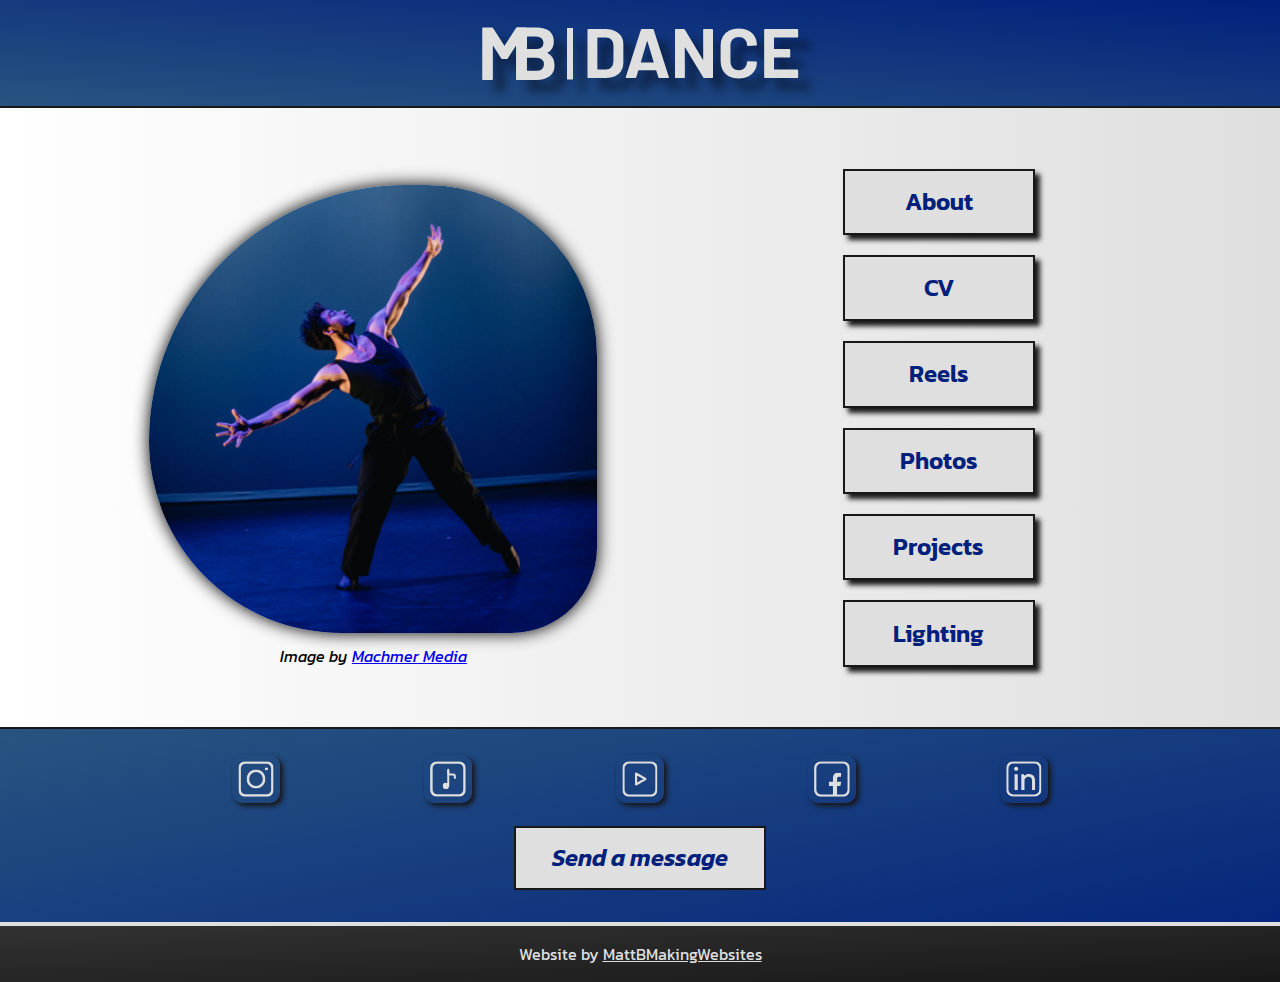
<file: index.html>
<!DOCTYPE html>
<html lang="en">
<head>
    <meta charset="UTF-8">
    <meta name="viewport" content="width=device-width, initial-scale=1.0">
    <meta name="description" content="Greetings from Matt Bishop, a dancer and choreographer of athleticism and artistry">
    <link rel="preconnect" href="https://fonts.googleapis.com">
    <link rel="preconnect" href="https://fonts.gstatic.com" crossorigin>
    <link href="https://fonts.googleapis.com/css2?family=Kanit:ital,wght@0,400;0,600;0,700;1,400;1,600;1,700&family=Zilla+Slab:ital,wght@0,400;0,500;0,600;0,700;1,400;1,500;1,600;1,700&display=swap" rel="stylesheet">
    <link rel="stylesheet" href="assets/styles/foundation.css">
    <link rel="stylesheet" href="assets/styles/homepage.css">
    <title>Home</title>
</head>

<body>
    <header id="indexHeader">
        <h1><a href="https://mbmwebsites.github.io/mbdance/"><img src="assets/images/MattBishopDanceLogo.svg" alt="Matt Bishop Dance Logo"></a></h1>
    </header>

    <input type="checkbox" name="menu" id="menu">

    <header id="navHeader">
        <div id="topHead">    
            <h1><a href="https://mbmwebsites.github.io/mbdance/"><img src="assets/images/MattBishopDanceLogo.svg" alt="Matt Bishop Dance Logo"></a></h1>

            <label for="menu" id="burger">≡</label>
        </div>

        <nav id="nav">
            <ul>
                <li><a href="https://mbmwebsites.github.io/mbdance/about">About</a></li>
                <li><a href="https://mbmwebsites.github.io/mbdance/cv">CV</a></li>
                <li><a href="https://mbmwebsites.github.io/mbdance/reels">Reels</a></li>
                <li><a href="https://mbmwebsites.github.io/mbdance/photos">Photos</a></li>
                <li><a href="https://mbmwebsites.github.io/mbdance/projects">Projects</a></li>
                <li><a href="https://mbmwebsites.github.io/mbdance/lighting">Lighting</a></li>
            </ul>
        </nav>
    </header>

    <main id="homeMain">
        <figure id="homePhoto">
            <img src="assets/images/BishopTangofusionSQ.jpg" alt="Dance Photo of Matt Bishop">
            <figcaption>Image by <a href="https://www.machmermedia.com/" target="_blank">Machmer Media</a></figcaption>
        </figure>

        <nav id="homeNav">
            <ul>
                <li><a href="https://mbmwebsites.github.io/mbdance/about">About</a></li>
                <li><a href="https://mbmwebsites.github.io/mbdance/cv">CV</a></li>
                <li><a href="https://mbmwebsites.github.io/mbdance/reels">Reels</a></li>
                <li><a href="https://mbmwebsites.github.io/mbdance/photos">Photos</a></li>
                <li><a href="https://mbmwebsites.github.io/mbdance/projects">Projects</a></li>
                <li><a href="https://mbmwebsites.github.io/mbdance/lighting">Lighting</a></li>
            </ul>
        </nav>
    </main>

    <footer>
        <nav>
            <ul>
                <li><a href="https://www.instagram.com/mattbishopdance/"><img src="assets/images/instagram_icon.svg" alt="Instagram Logo"></a></li>
                <li><a href="https://www.tiktok.com/@mattbishopdance"><img src="assets/images/tiktok_icon.svg" alt="TikTok Logo"></a></li>
                <li><a href="https://www.youtube.com/@mattbishopdance"><img src="assets/images/youtube_icon.svg" alt="YouTube Logo"></a></li>
                <li><a href="https://www.facebook.com/profile.php?id=61554403730912"><img src="assets/images/facebook_icon.svg" alt="Facebook Logo"></a></li>
                <li><a href="https://www.linkedin.com/in/legitimatte/"><img src="assets/images/linkedin_icon.svg" alt="LinkedIn  Icon"></a></li>
            </ul>
 
            <div id="message">
              <a  href="mailto:mattbishopdance@gmail.com" target="_blank">Send a message</a>
            </div>

            <div id="webCredit">
                <p>Website by <a href="https://mbmwebsites.github.io">MattBMakingWebsites</a></p>
            </div>
        </nav>
    </footer>
 </html>
</file>
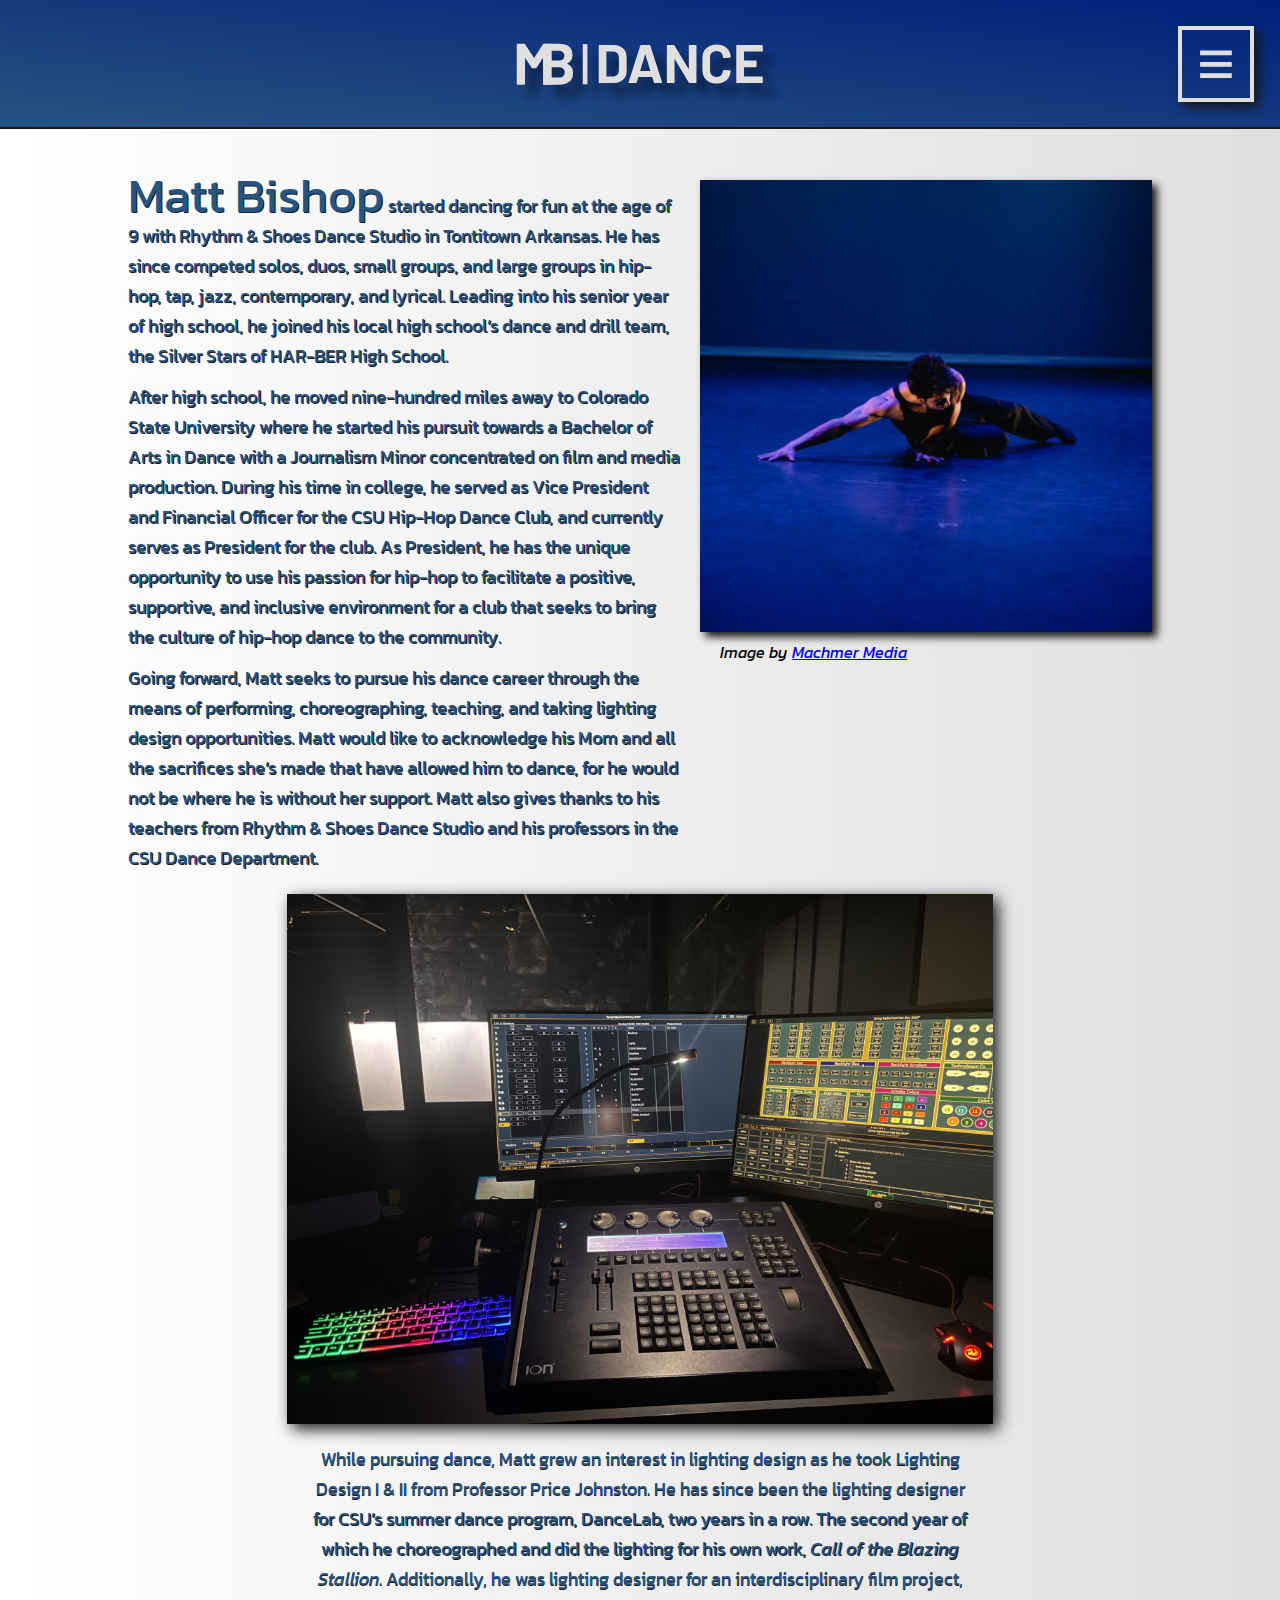
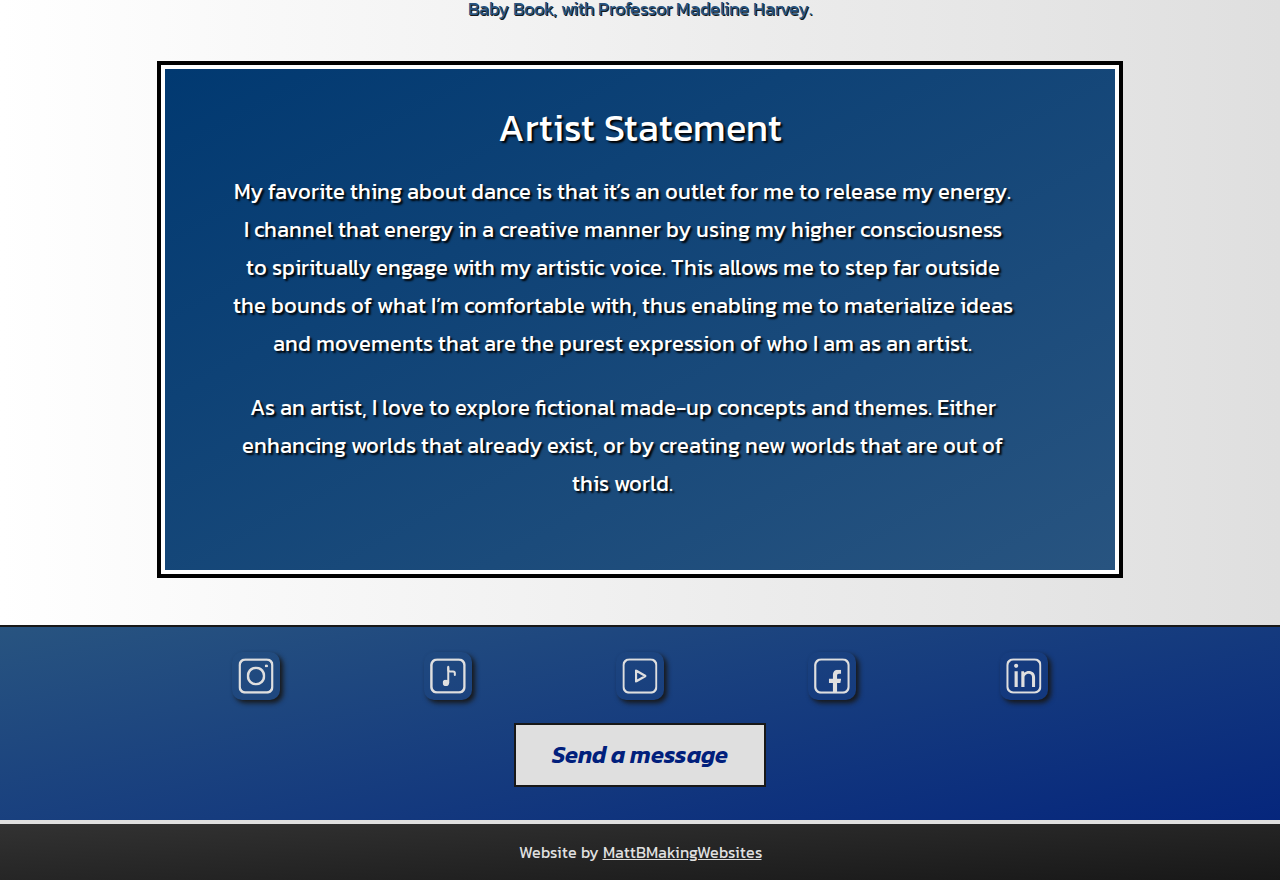
<file: about/index.html>
<!DOCTYPE html>
<html lang="en">
<head>
    <meta charset="UTF-8">
    <meta name="viewport" content="width=device-width, initial-scale=1.0">
    <meta name="description" content="Meet Matt Bishop, stylistically versatile performer and choreographer that embodies entertainment and storytelling">
    <link rel="preconnect" href="https://fonts.googleapis.com">
    <link rel="preconnect" href="https://fonts.gstatic.com" crossorigin>
    <link href="https://fonts.googleapis.com/css2?family=Kanit:ital,wght@0,400;0,600;0,700;1,400;1,600;1,700&family=Zilla+Slab:ital,wght@0,400;0,500;0,600;0,700;1,400;1,500;1,600;1,700&display=swap" rel="stylesheet">
    <link rel="stylesheet" href="../assets/styles/foundation.css" rel="preload">
    <link rel="stylesheet" href="../assets/styles/aboutpage.css">
    <title>About</title>
</head>

<body>
    <input type="checkbox" name="menu" id="menu">

    <header id="navHeader">
        <div id="topHead">    
            <h1><a href="https://mbmwebsites.github.io/mbdance/"><img src="../assets/images/MattBishopDanceLogo.svg" alt="Matt Bishop Dance Logo"></a></h1>

            <label for="menu" id="burger">≡</label>
        </div>

        <nav id="nav">
            <ul>
                <li><a href="https://mbmwebsites.github.io/mbdance/">Home</a></li>
                <!-- <li><a href="https://mbmwebsites.github.io/mbdance/about">About</a></li> -->
                <li><a href="https://mbmwebsites.github.io/mbdance/cv">CV</a></li>
                <li><a href="https://mbmwebsites.github.io/mbdance/reels">Reels</a></li>
                <li><a href="https://mbmwebsites.github.io/mbdance/photos">Photos</a></li>
                <li><a href="https://mbmwebsites.github.io/mbdance/projects">Projects</a></li>
                <li><a href="https://mbmwebsites.github.io/mbdance/lighting">Lighting</a></li>
            </ul>
        </nav>
    </header>

    <main id="aboutMain">
        <!-- <h2>About</h2> -->

        <div id="aboutContent">
            <!-- <h2>Athlete & Artist</h2> -->

            <!-- <p>With a decade of experience from competing at a local studio, engaging in his high school's dance team, and further developing his physical artistry in college, Matt Bishop is a stylistically versatile performer and choreographer that embodies entertainment and storytelling</p> -->

            <div id="bioContent">
                <div id="aboutText">
                    <p><span>Matt Bishop</span> started dancing for fun at the age of 9 with Rhythm & Shoes Dance Studio in Tontitown Arkansas. He has since competed solos, duos, small groups, and large groups in hip-hop, tap, jazz, contemporary, and lyrical. Leading into his senior year of high school, he joined his local high school’s dance and drill team, the Silver Stars of HAR-BER High School.</p>

                    <p>After high school, he moved nine-hundred miles away to Colorado State University where he started his pursuit towards a Bachelor of Arts in Dance with a Journalism Minor concentrated on film and media production. During his time in college, he served as Vice President and Financial Officer for the CSU Hip-Hop Dance Club, and currently serves as President for the club. As President, he has the unique opportunity to use his passion for hip-hop to facilitate a positive, supportive, and inclusive environment for a club that seeks to bring the culture of hip-hop dance to the community.</p>
                    
                    <p>Going forward, Matt seeks to pursue his dance career through the means of performing, choreographing, teaching, and taking lighting design opportunities. Matt would like to acknowledge his Mom and all the sacrifices she’s made that have allowed him to dance, for he would not be where he is without her support. Matt also gives thanks to his teachers from Rhythm & Shoes Dance Studio and his professors in the CSU Dance Department.</p>
                </div>

                <figure>
                    <img src="../assets/images/Matt Bishop Dance (2).jpg" alt="">
                    <figcaption>Image by <a href="https://www.machmermedia.com/" target="_blank">Machmer Media</a></figcaption>
                </figure>
            </div>

            <div id="aboutLighting">
                <!-- <figure> -->
                    <!-- <img src="../assets/images/BBoyBishop.jpg" alt=""> -->
                    <img src="../assets/images/ETC_EOS1.jpg" alt="">
                    <!-- <figcaption>Image by <a href="https://www.instagram.com/faithehalephoto/" target="_blank">Faith Hale Photo</a></figcaption> -->
                <!-- </figure> -->

                <!-- <img id="secondImage" src="../assets/images/CSU_Collegian2.jpg" alt=""> -->

                <p id="lightingText">While pursuing dance, Matt grew an interest in lighting design as he took Lighting Design I & II from Professor Price Johnston. He has since been the lighting designer for CSU’s summer dance program, DanceLab, two years in a row. The second year of which he choreographed and did the lighting for his own work, <span>Call of the Blazing Stallion</span>. Additionally, he was lighting designer for an interdisciplinary film project, Baby Book, with Professor Madeline Harvey.</p>
            </div>

            <div id="artistStatement">
                <h3>Artist Statement</h3>
                <p>My favorite thing about dance is that it’s an outlet for me to release my energy. I channel that energy in a creative manner by using my higher consciousness to spiritually engage with my artistic voice. This allows me to step far outside the bounds of what I’m comfortable with, thus enabling me to materialize ideas and movements that are the purest expression of who I am as an artist.</p>
                <p>As an artist, I love to explore fictional made-up concepts and themes. Either enhancing worlds that already exist, or by creating new worlds that are out of this world.</p>
            </div>

            <!-- <img id="secondImage" src="../assets/images/CSU_Collegian1.jpg" alt=""> -->
            <!-- <img id="secondImage" src="../assets/images/CSU_Collegian2.jpg" alt=""> -->

            <!-- <div id="ethos">
                <h3>2 Timothy 2:22</h3>
                <p>"Flee the evil desires of youth and pursue righteousness, faith, love and peace, along with those who call on the Lord out of a pure heart."</p>
            </div>
        </div> -->

        <!-- <img src="images/Matt Bishop Dance (2).jpg" alt=""> -->
    </main>
</body>

<footer>
    <nav>
        <ul>
            <li><a href="https://www.instagram.com/mattbishopdance/"><img src="../assets/images/instagram_icon.svg" alt="Instagram Logo"></a></li>
            <li><a href="https://www.tiktok.com/@mattbishopdance"><img src="../assets/images/tiktok_icon.svg" alt="TikTok Logo"></a></li>
            <li><a href="https://www.youtube.com/@mattbishopdance"><img src="../assets/images/youtube_icon.svg" alt="YouTube Logo"></a></li>
            <li><a href="https://www.facebook.com/profile.php?id=61554403730912"><img src="../assets/images/facebook_icon.svg" alt="Facebook Logo"></a></li>
            <li><a href="https://www.linkedin.com/in/legitimatte/"><img src="../assets/images/linkedin_icon.svg" alt="LinkedIn  Icon"></a></li>
        </ul>

        <div id="message">
          <a  href="mailto:mattbishopdance@gmail.com" target="_blank">Send a message</a>
        </div>

        <div id="webCredit">
            <p>Website by <a href="https://mbmwebsites.github.io">MattBMakingWebsites</a></p>
        </div>
    </nav>
</footer>
</html>
</file>
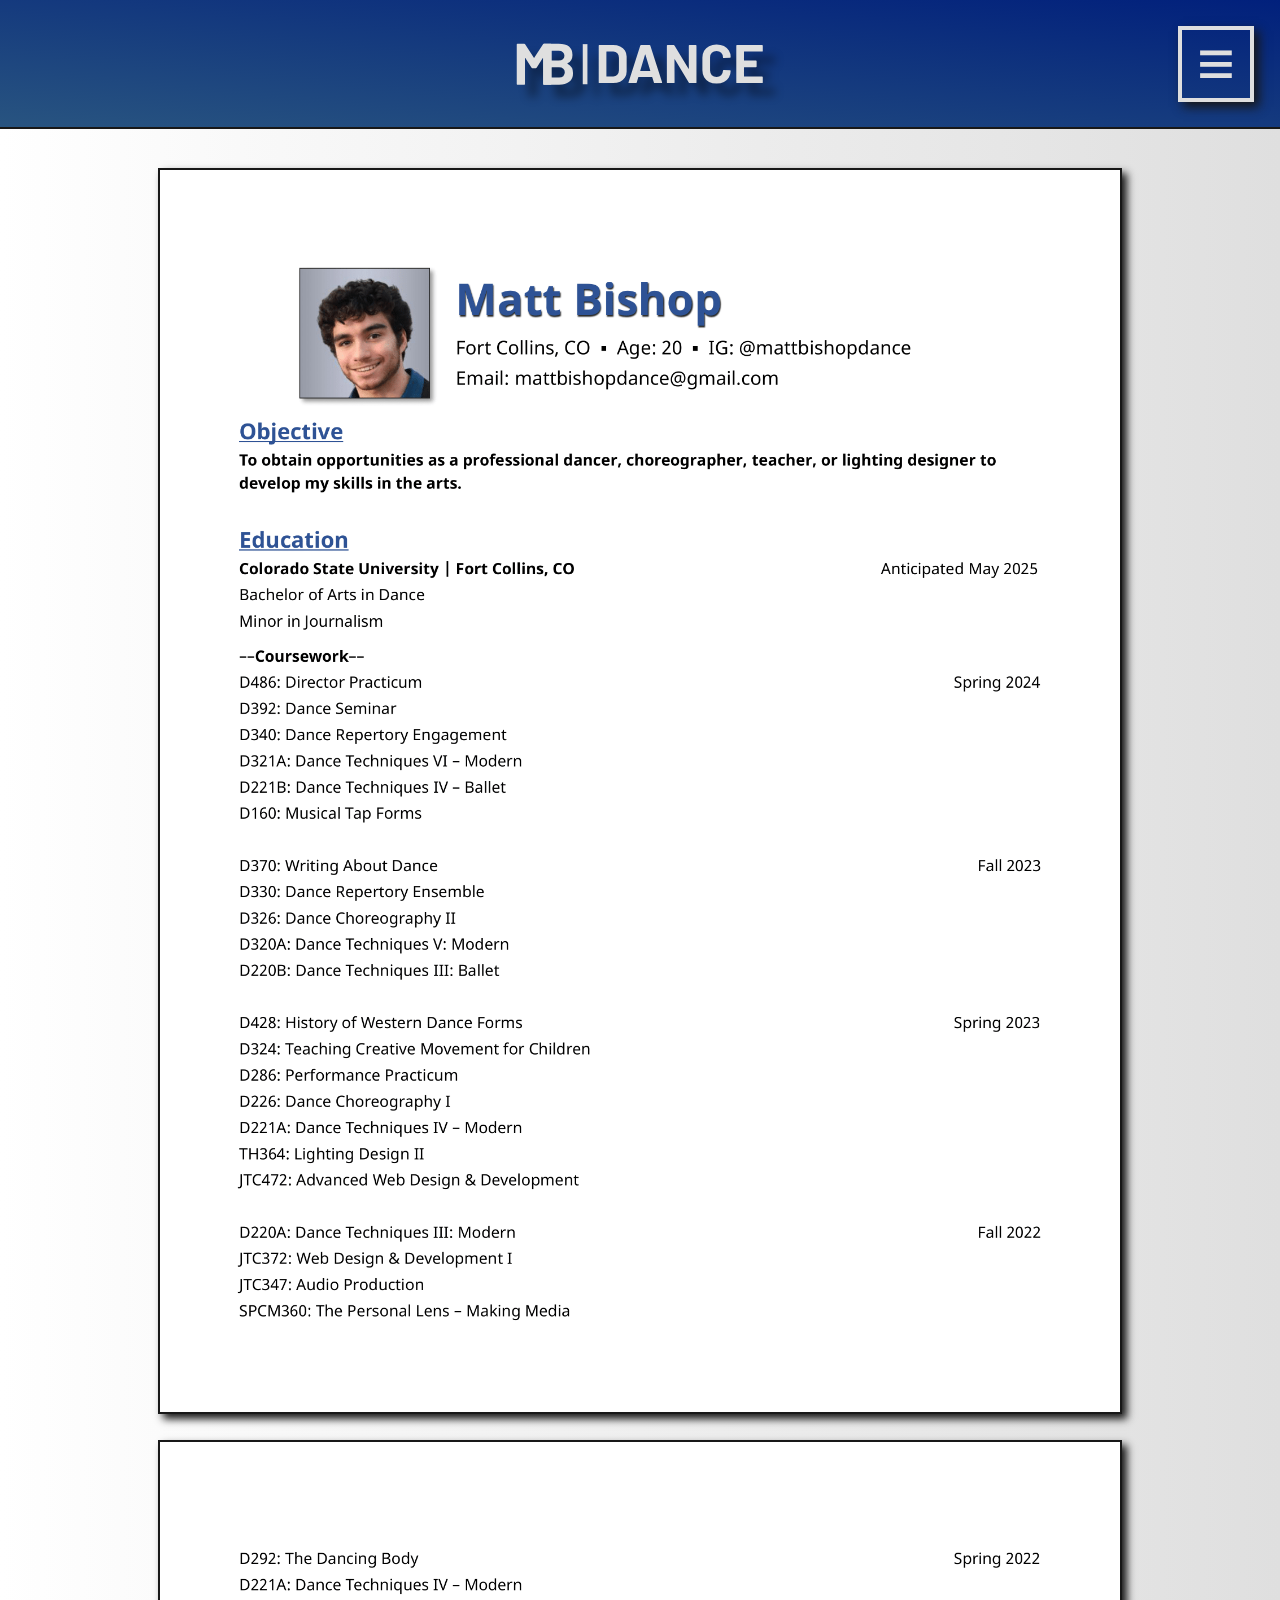
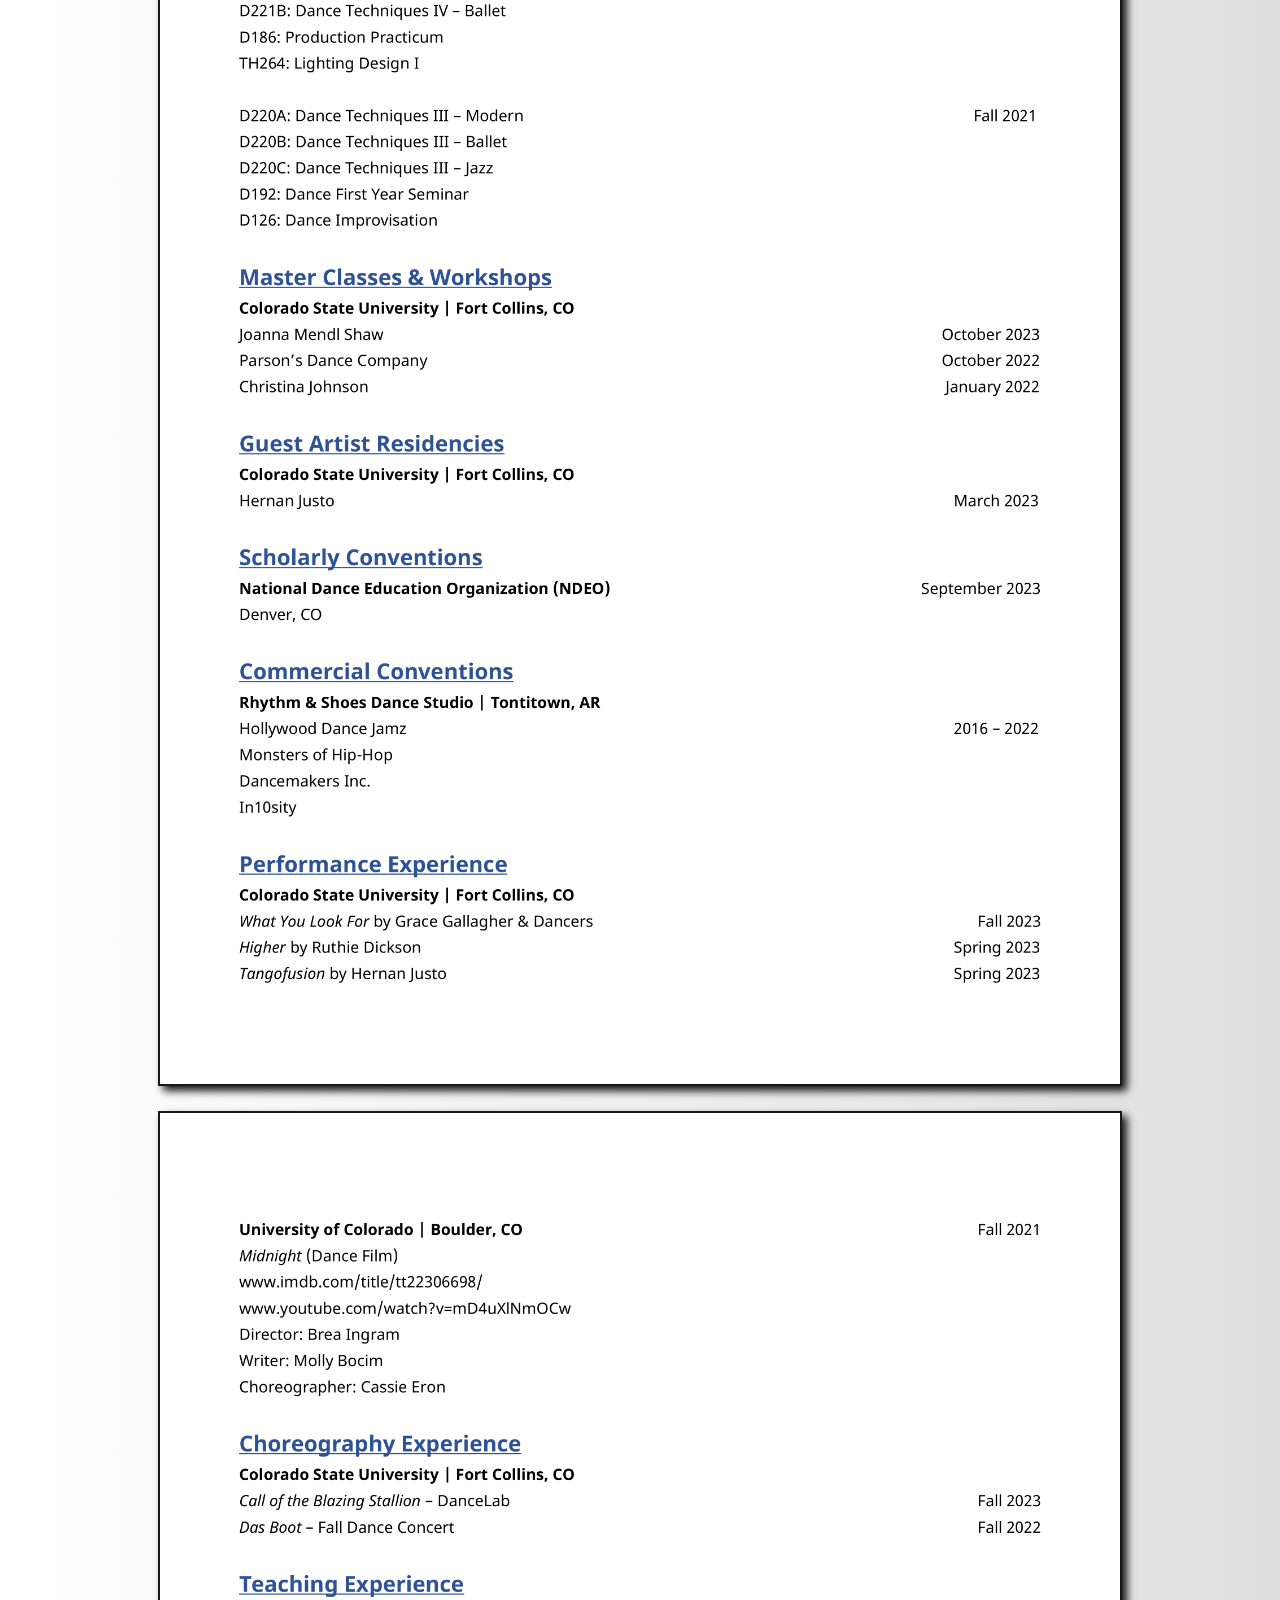
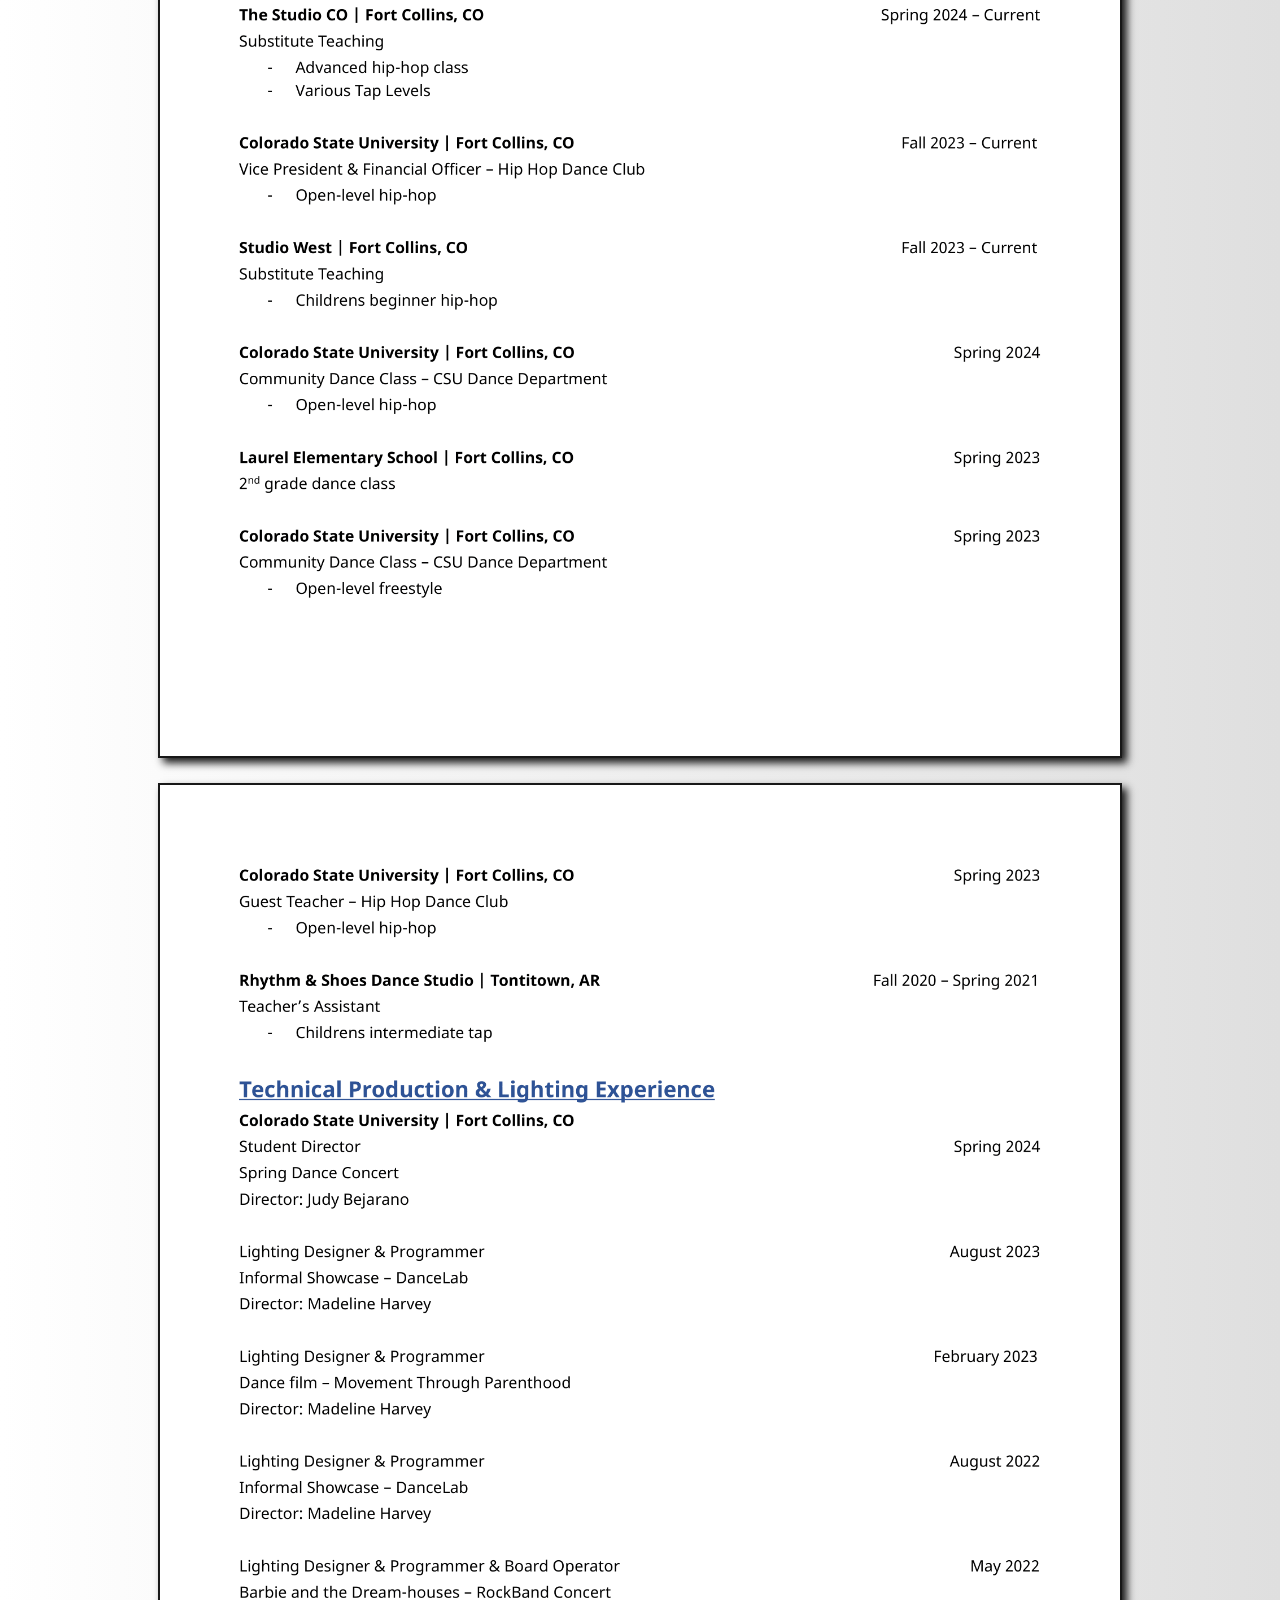
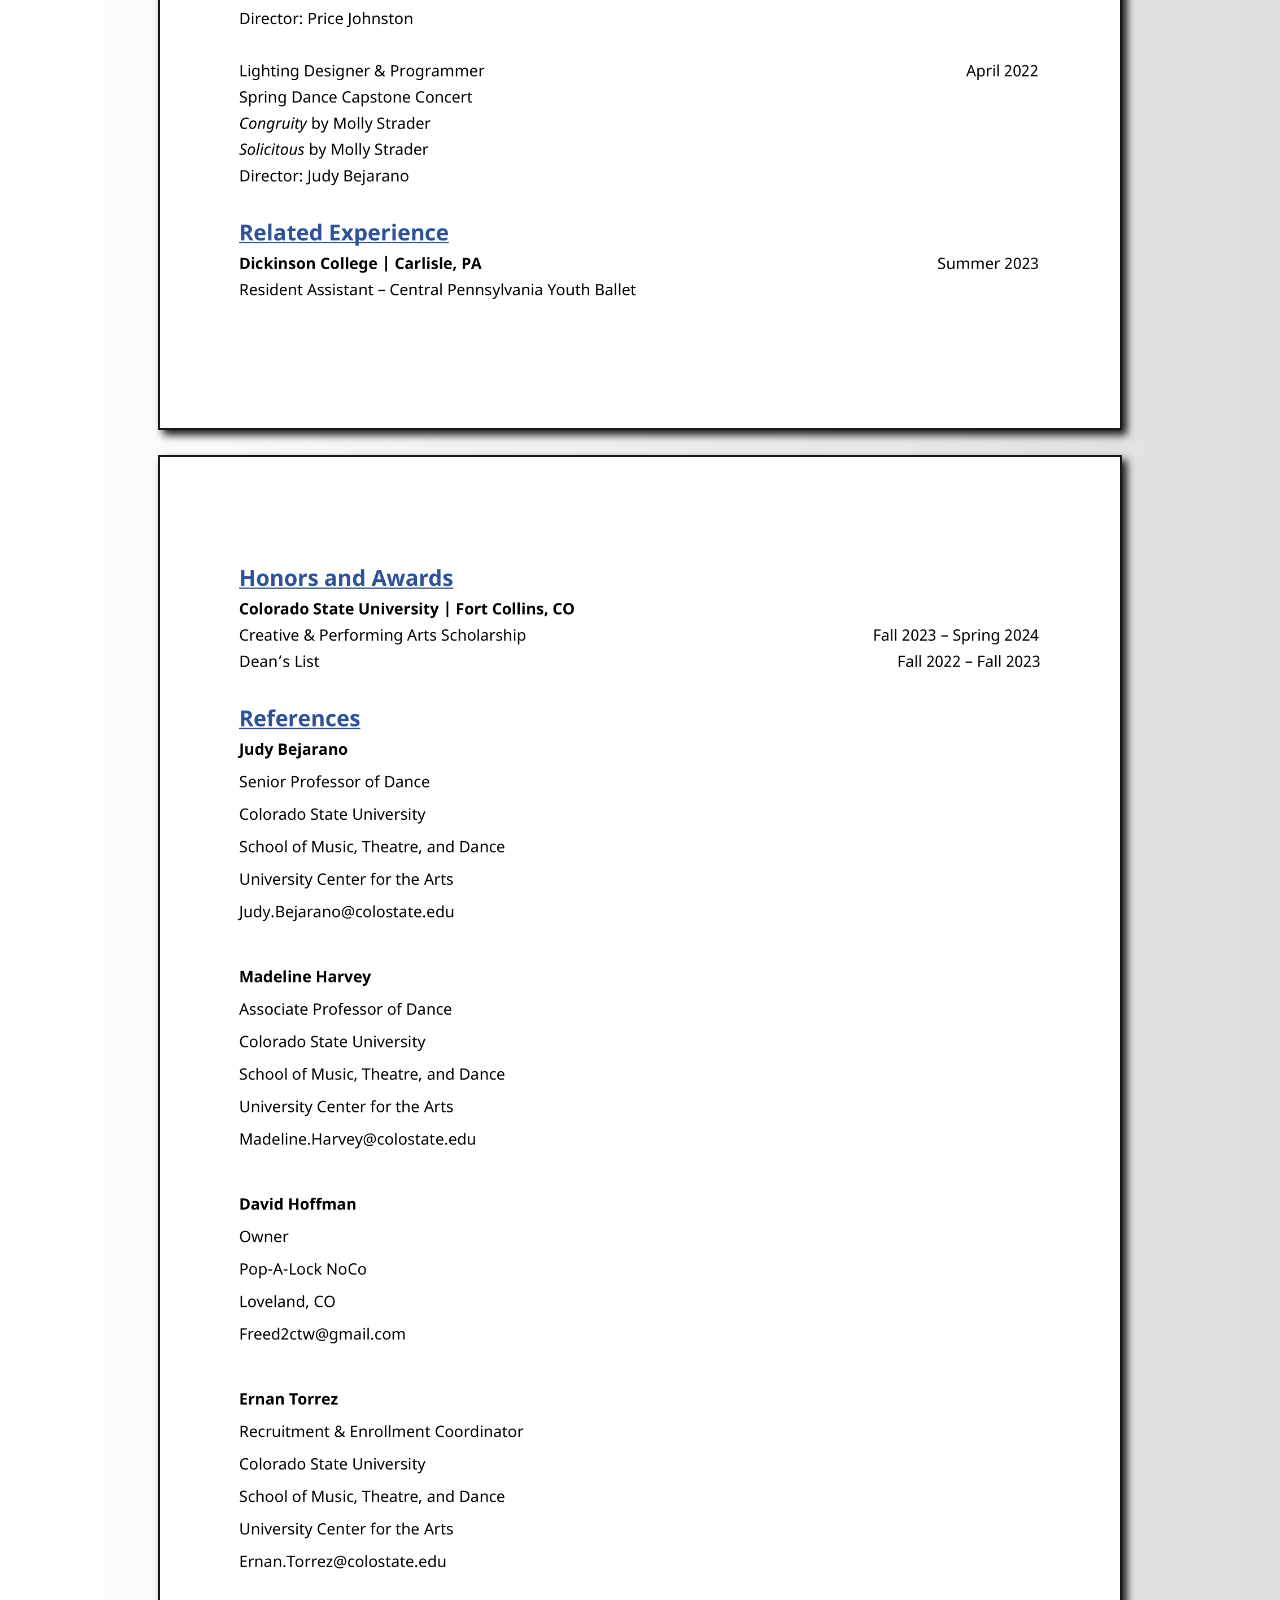
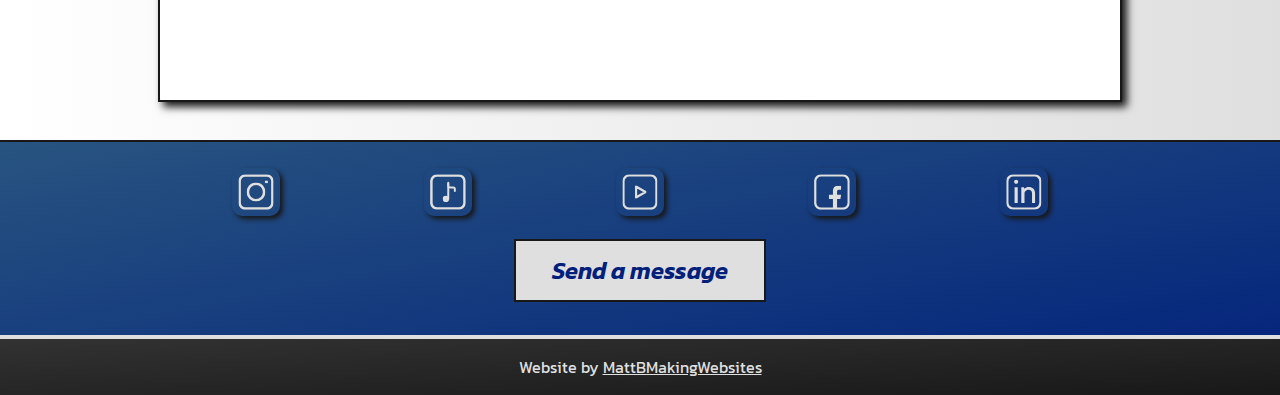
<file: cv/index.html>
<!DOCTYPE html>
<html lang="en">
<head>
    <meta charset="UTF-8">
    <meta name="viewport" content="width=device-width, initial-scale=1.0">
    <meta name="description" content="Matt Bishop's resume scales performances, choreography, and lighting design work">
    <link rel="preconnect" href="https://fonts.googleapis.com">
    <link rel="preconnect" href="https://fonts.gstatic.com" crossorigin>
    <link href="https://fonts.googleapis.com/css2?family=Kanit:ital,wght@0,400;0,600;0,700;1,400;1,600;1,700&family=Zilla+Slab:ital,wght@0,400;0,500;0,600;0,700;1,400;1,500;1,600;1,700&display=swap" rel="stylesheet">
    <link rel="stylesheet" href="../assets/styles/foundation.css" rel="preload">
    <link rel="stylesheet" href="../assets/styles/cvpage.css">
    <title>Curriculum Vitae</title>
</head>

<body>
    <input type="checkbox" name="menu" id="menu">

    <header id="navHeader">
        <div id="topHead">
            <h1><a href="https://mbmwebsites.github.io/mbdance/"><img src="../assets/images/MattBishopDanceLogo.svg" alt="Matt Bishop Dance Logo"></a></h1>

            <label for="menu" id="burger">≡</label>
        </div>

        <nav id="nav">
            <ul>
                <li><a href="https://mbmwebsites.github.io/mbdance/">Home</a></li>
                <li><a href="https://mbmwebsites.github.io/mbdance/about">About</a></li>
                <!-- <li><a href="https://mbmwebsites.github.io/mbdance/cv">CV</a></li> -->
                <li><a href="https://mbmwebsites.github.io/mbdance/reels">Reels</a></li>
                <li><a href="https://mbmwebsites.github.io/mbdance/photos">Photos</a></li>
                <li><a href="https://mbmwebsites.github.io/mbdance/projects">Projects</a></li>
                <li><a href="https://mbmwebsites.github.io/mbdance/lighting">Lighting</a></li>
            </ul>
        </nav>
    </header>

    <main id="cvMain">
        <!-- <h2>CV</h2> -->

        <div id="cvContent">
            <img src="../assets/MattBishopDanceCV/MattBishopDanceCV-1.png" alt="">
            <img src="../assets/MattBishopDanceCV/MattBishopDanceCV-2.png" alt="">
            <img src="../assets/MattBishopDanceCV/MattBishopDanceCV-3.png" alt="">
            <img src="../assets/MattBishopDanceCV/MattBishopDanceCV-4.png" alt="">
            <img src="../assets/MattBishopDanceCV/MattBishopDanceCV-5.png" alt="">
        </div>
    </main>
</body>

<footer>
    <nav>
        <ul>
            <li><a href="https://www.instagram.com/mattbishopdance/"><img src="../assets/images/instagram_icon.svg" alt="Instagram Logo"></a></li>
            <li><a href="https://www.tiktok.com/@mattbishopdance"><img src="../assets/images/tiktok_icon.svg" alt="TikTok Logo"></a></li>
            <li><a href="https://www.youtube.com/@mattbishopdance"><img src="../assets/images/youtube_icon.svg" alt="YouTube Logo"></a></li>
            <li><a href="https://www.facebook.com/profile.php?id=61554403730912"><img src="../assets/images/facebook_icon.svg" alt="Facebook Logo"></a></li>
            <li><a href="https://www.linkedin.com/in/legitimatte/"><img src="../assets/images/linkedin_icon.svg" alt="LinkedIn  Icon"></a></li>
        </ul>

        <div id="message">
          <a  href="mailto:mattbishopdance@gmail.com" target="_blank">Send a message</a>
        </div>

        <div id="webCredit">
            <p>Website by <a href="https://mbmwebsites.github.io">MattBMakingWebsites</a></p>
        </div>
    </nav>
</footer>
</html>
</file>
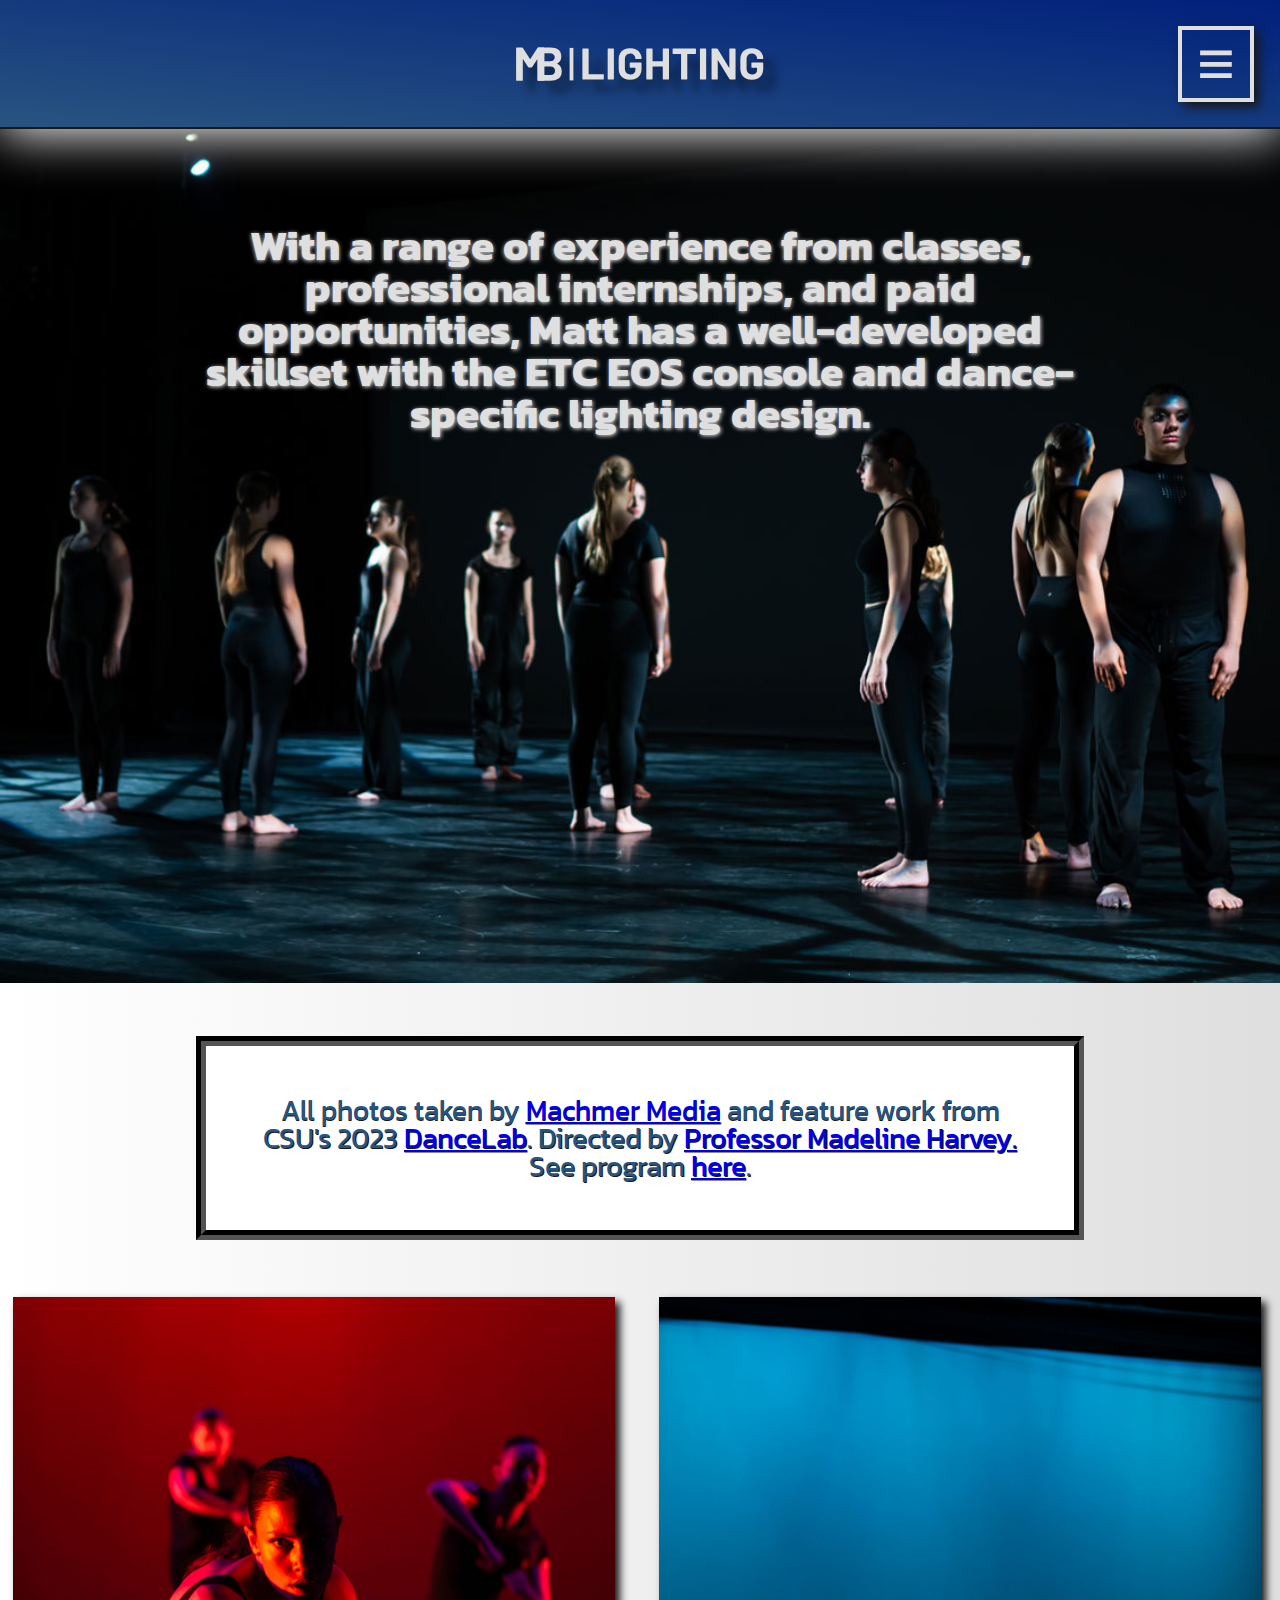
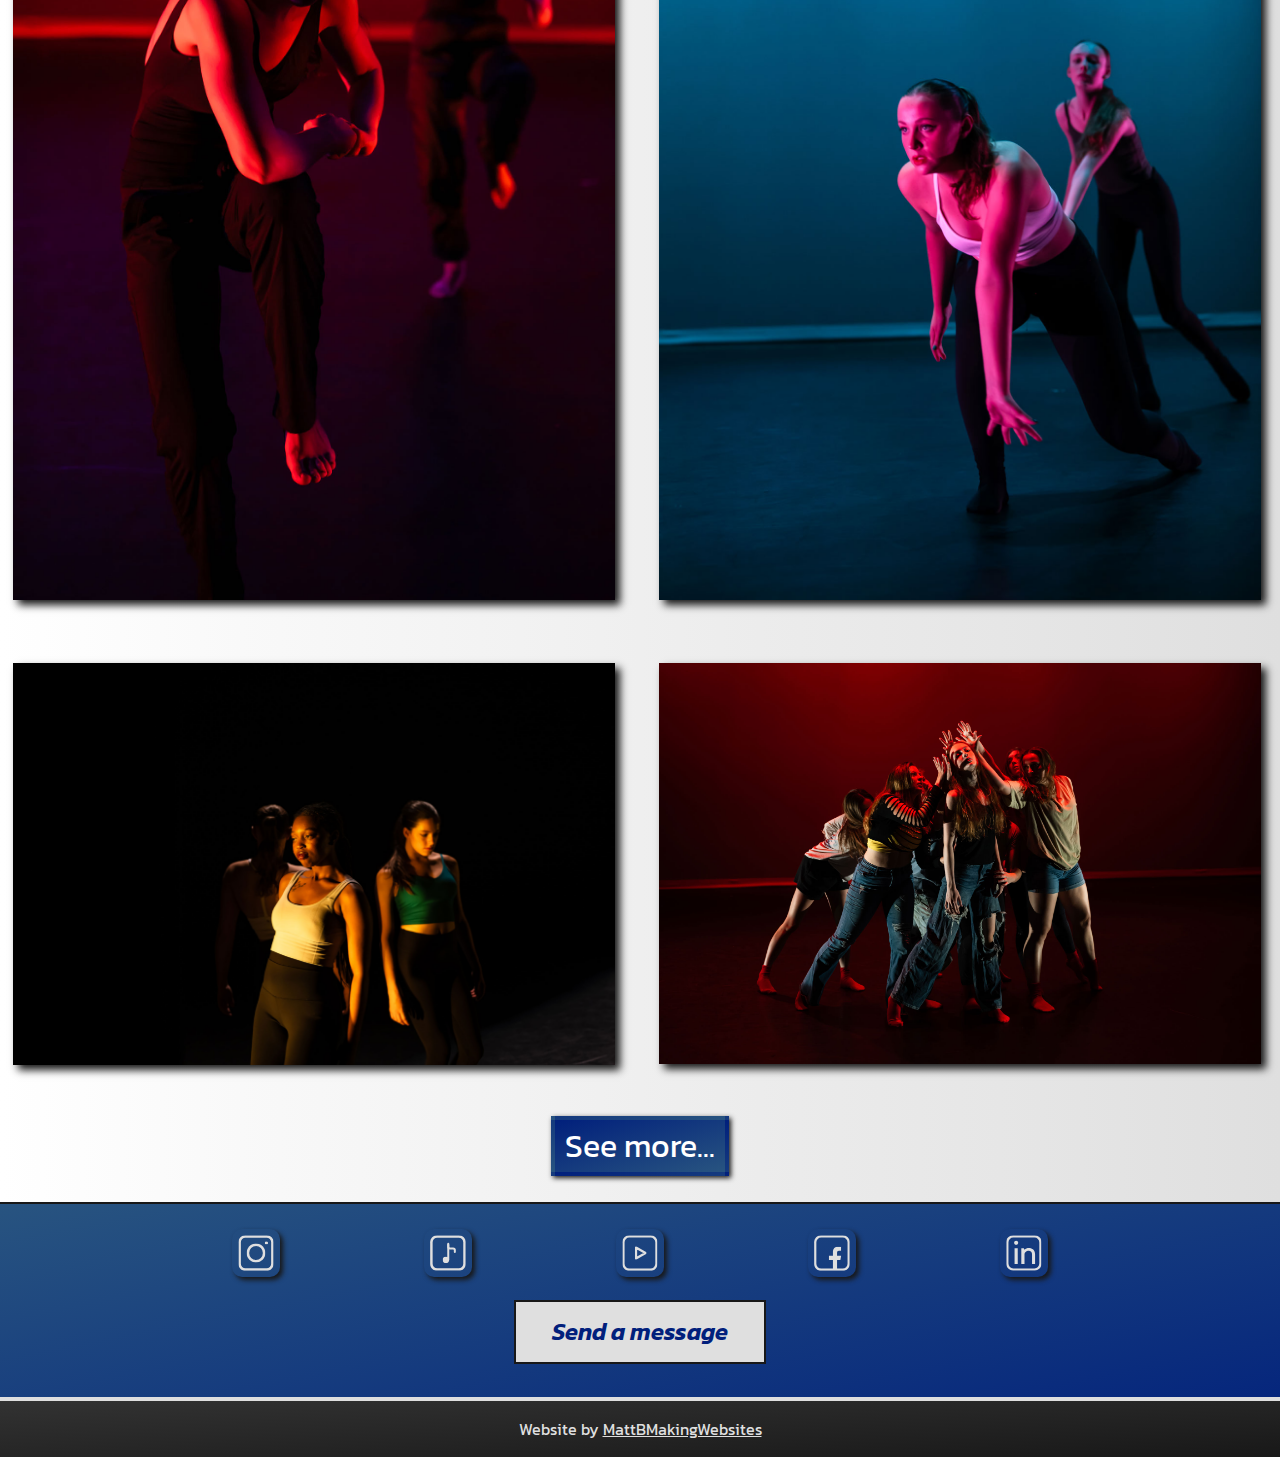
<file: lighting/index.html>
<!DOCTYPE html>
<html lang="en">
<head>
    <meta charset="UTF-8">
    <meta name="viewport" content="width=device-width, initial-scale=1.0">
    <meta name="description" content="These are the highlights of Matt Bishop's work as a lighting designer">
    <link rel="preconnect" href="https://fonts.googleapis.com">
    <link rel="preconnect" href="https://fonts.gstatic.com" crossorigin>
    <link href="https://fonts.googleapis.com/css2?family=Kanit:ital,wght@0,400;0,600;0,700;1,400;1,600;1,700&family=Zilla+Slab:ital,wght@0,400;0,500;0,600;0,700;1,400;1,500;1,600;1,700&display=swap" rel="stylesheet">
    <link rel="stylesheet" href="../assets/styles/foundation.css" rel="preload">
    <link rel="stylesheet" href="../assets/styles/lightingpage.css">
    <title>Lighting</title>
</head>
<body>
    <input type="checkbox" name="menu" id="menu">

    <header id="navHeader">
        <div id="topHead">    
            <h1><a href="https://mbmwebsites.github.io/mbdance/"><img id="lightingLogo" src="../assets/images/MattBishopLightingLogo.svg" alt="Matt Bishop Lighting Logo"></a></h1>

            <label for="menu" id="burger">≡</label>
        </div>

        <nav id="nav">
            <ul>
                <li><a href="https://mbmwebsites.github.io/mbdance/">Home</a></li>
                <li><a href="https://mbmwebsites.github.io/mbdance/about">About</a></li>
                <li><a href="https://mbmwebsites.github.io/mbdance/cv">CV</a></li>
                <li><a href="https://mbmwebsites.github.io/mbdance/reels">Reels</a></li>
                <li><a href="https://mbmwebsites.github.io/mbdance/photos">Photos</a></li>
                <li><a href="https://mbmwebsites.github.io/mbdance/projects">Projects</a></li>
                <!-- <li><a href="https://mbmwebsites.github.io/mbdance/lighting">Lighting</a></li> -->
            </ul>
        </nav>
    </header>

    <main id="lightingMain">
        <input type="checkbox" name="more" id="more">

        <div id="lightingHeader">
            <p>With a range of experience from classes, professional internships, and paid opportunities, Matt has a well-developed skillset with the ETC EOS console and dance-specific lighting design.</p>
            <picture>
                <source media="(max-width: 600px)" srcset="../assets/images/LXPortfolio/MachmerMedia_DANCELAB13.2.jpg">
                <img src="../assets/images/LXPortfolio/MachmerMedia_DANCELAB13.jpg" alt="">
            </picture>
            
            <!-- <h2>All photos taken by <a href="https://www.machmermedia.com/">Machmer Media</a> and feature work from CSU's 2023 <a href="https://dance.colostate.edu/dance-lab/">DanceLab</a>. Directed by <a href="https://madelinejazzharvey.weebly.com/">Professor Madeline Harvey.</a> See program <a href="https://issuu.com/coloradostateuniversity_uca/docs/dancelab23?fr=xKAE9_zU1NQ">here</a>.</h2> -->
        </div>

        <div id="lightingContent">
            <p>All photos taken by <a href="https://www.machmermedia.com/">Machmer Media</a> and feature work from CSU's 2023 <a href="https://dance.colostate.edu/dance-lab/">DanceLab</a>. Directed by <a href="https://madelinejazzharvey.weebly.com/">Professor Madeline Harvey.</a> See program <a href="https://issuu.com/coloradostateuniversity_uca/docs/dancelab23?fr=xKAE9_zU1NQ">here</a>.</p>

            <div id="photos">
                <img src="../assets/images/LXPortfolio/MachmerMedia_DANCELAB1.jpg" alt="">
                <img src="../assets/images/LXPortfolio/MachmerMedia_DANCELAB2.jpg" alt="">
                <img src="../assets/images/LXPortfolio/MachmerMedia_DANCELAB3.jpg" alt="">
                <img src="../assets/images/LXPortfolio/MachmerMedia_DANCELAB4.jpg" alt="">
                <img class="more" src="../assets/images/LXPortfolio/MachmerMedia_DANCELAB5.jpg" alt="">
                <img class="more" src="../assets/images/LXPortfolio/MachmerMedia_DANCELAB6.jpg" alt="">
                <img class="more" src="../assets/images/LXPortfolio/MachmerMedia_DANCELAB7.jpg" alt="">
                <img class="more" src="../assets/images/LXPortfolio/MachmerMedia_DANCELAB8.jpg" alt="">
                <img class="more" src="../assets/images/LXPortfolio/MachmerMedia_DANCELAB9.jpg" alt="">
                <img class="more" src="../assets/images/LXPortfolio/MachmerMedia_DANCELAB10.jpg" alt="">
                <img class="more" src="../assets/images/LXPortfolio/MachmerMedia_DANCELAB11.jpg" alt="">
                <img class="more" src="../assets/images/LXPortfolio/MachmerMedia_DANCELAB12.jpg" alt="">
                <img class="more" src="../assets/images/LXPortfolio/MachmerMedia_DANCELAB13.jpg" alt="">
                <img class="more" src="../assets/images/LXPortfolio/MachmerMedia_DANCELAB14.jpg" alt="">
                <img class="more" src="../assets/images/LXPortfolio/MachmerMedia_DANCELAB15.jpg" alt="">
                <img class="more" src="../assets/images/LXPortfolio/MachmerMedia_DANCELAB16.jpg" alt="">
                <img class="more" src="../assets/images/LXPortfolio/MachmerMedia_DANCELAB17.jpg" alt="">
                <img class="more" src="../assets/images/LXPortfolio/MachmerMedia_DANCELAB18.jpg" alt="">
                <img class="more" src="../assets/images/LXPortfolio/MachmerMedia_DANCELAB19.jpg" alt="">
                <img class="more" src="../assets/images/LXPortfolio/MachmerMedia_DANCELAB20.jpg" alt="">
                <img class="more" src="../assets/images/LXPortfolio/MachmerMedia_DANCELAB21.jpg" alt="">
                <img class="more" src="../assets/images/LXPortfolio/MachmerMedia_DANCELAB22.jpg" alt="">
                <img class="more" src="../assets/images/LXPortfolio/MachmerMedia_DANCELAB23.jpg" alt="">
                <img class="more" src="../assets/images/LXPortfolio/MachmerMedia_DANCELAB24.jpg" alt="">
                <img class="more" src="../assets/images/LXPortfolio/MachmerMedia_DANCELAB25.jpg" alt="">
                <img class="more" src="../assets/images/LXPortfolio/MachmerMedia_DANCELAB26.jpg" alt="">
            </div>

            <label for="more" id="more" class="moreLabel">See more...</label>
            <label for="more" id="more" class="lessLabel">See less...</label>
        </div>
    </main>
</body>

<footer>
    <nav>
        <ul>
            <li><a href="https://www.instagram.com/mattbishopdance/"><img src="../assets/images/instagram_icon.svg" alt="Instagram Logo"></a></li>
            <li><a href="https://www.tiktok.com/@mattbishopdance"><img src="../assets/images/tiktok_icon.svg" alt="TikTok Logo"></a></li>
            <li><a href="https://www.youtube.com/@mattbishopdance"><img src="../assets/images/youtube_icon.svg" alt="YouTube Logo"></a></li>
            <li><a href="https://www.facebook.com/profile.php?id=61554403730912"><img src="../assets/images/facebook_icon.svg" alt="Facebook Logo"></a></li>
            <li><a href="https://www.linkedin.com/in/legitimatte/"><img src="../assets/images/linkedin_icon.svg" alt="LinkedIn  Icon"></a></li>
        </ul>

        <div id="message">
          <a  href="mailto:mattbishopdance@gmail.com" target="_blank">Send a message</a>
        </div>

        <div id="webCredit">
            <p>Website by <a href="https://mbmwebsites.github.io">MattBMakingWebsites</a></p>
        </div>
    </nav>
</footer>
</html>
</file>
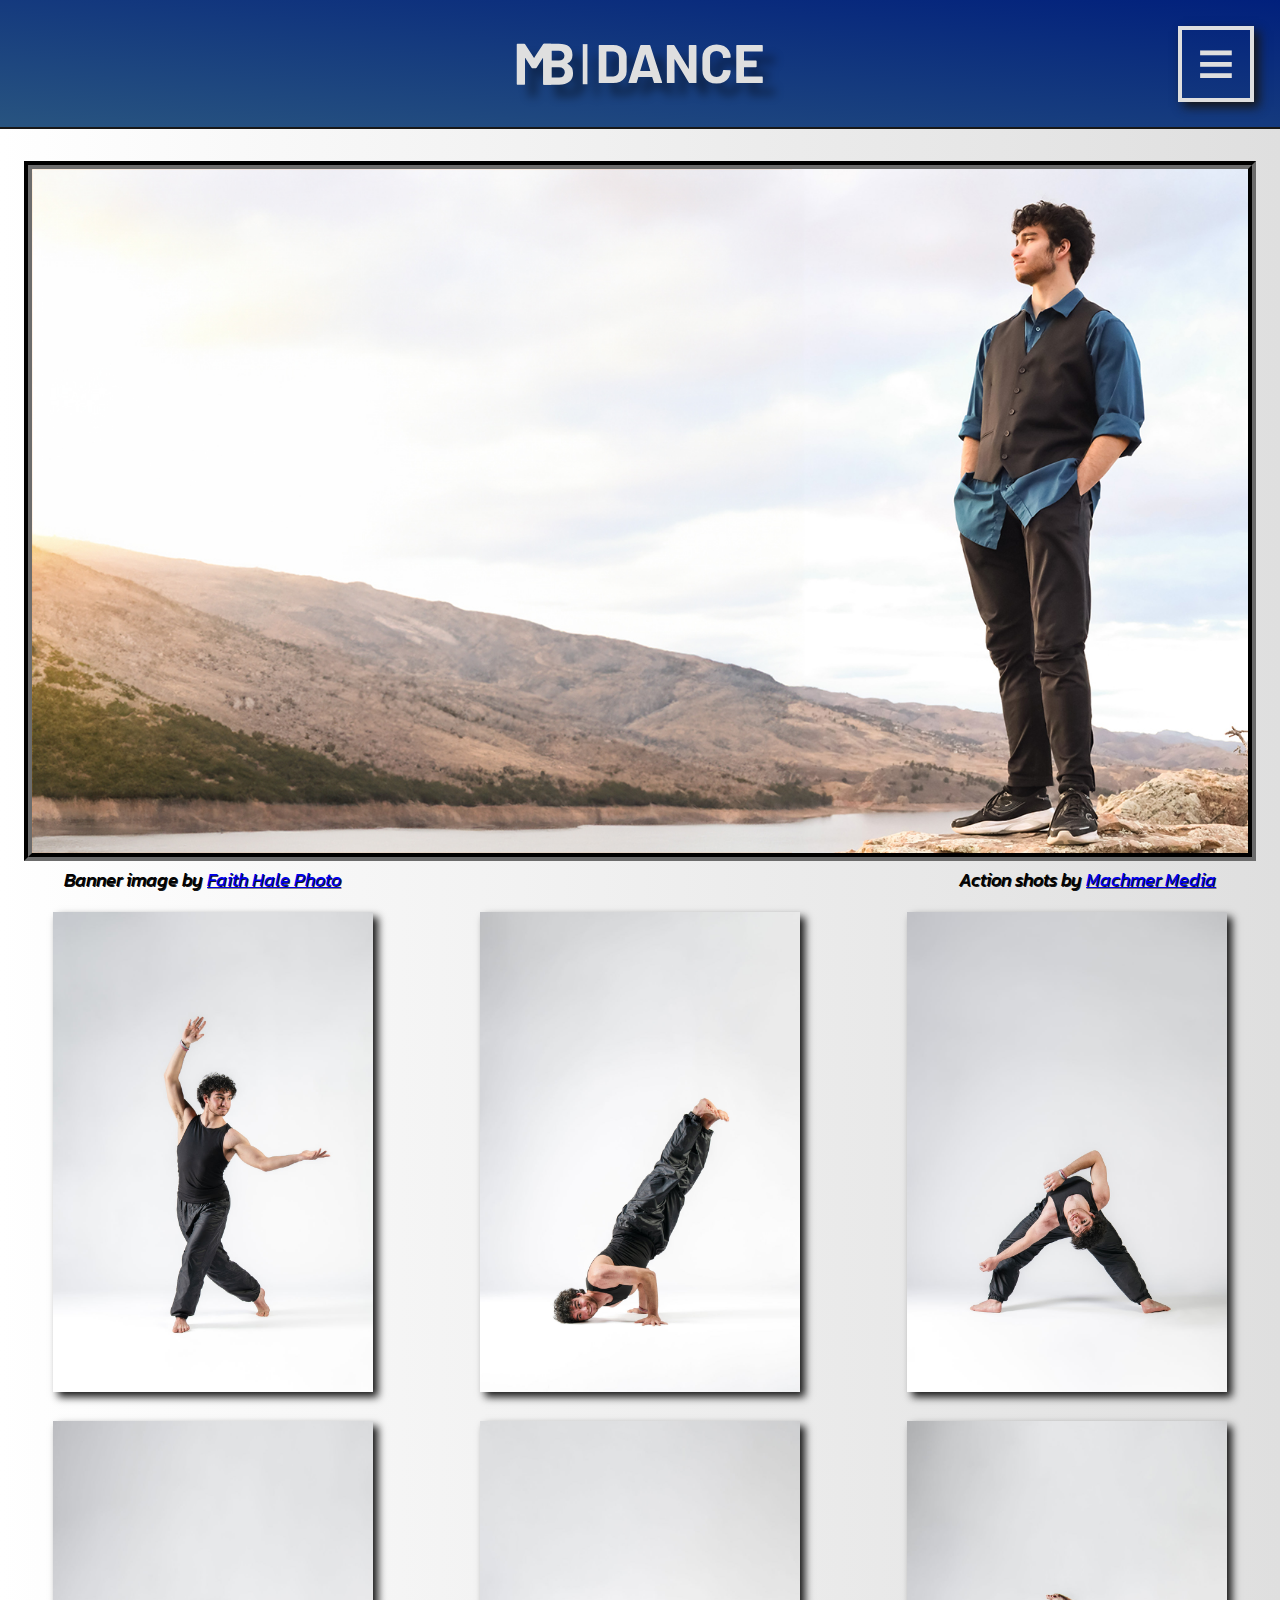
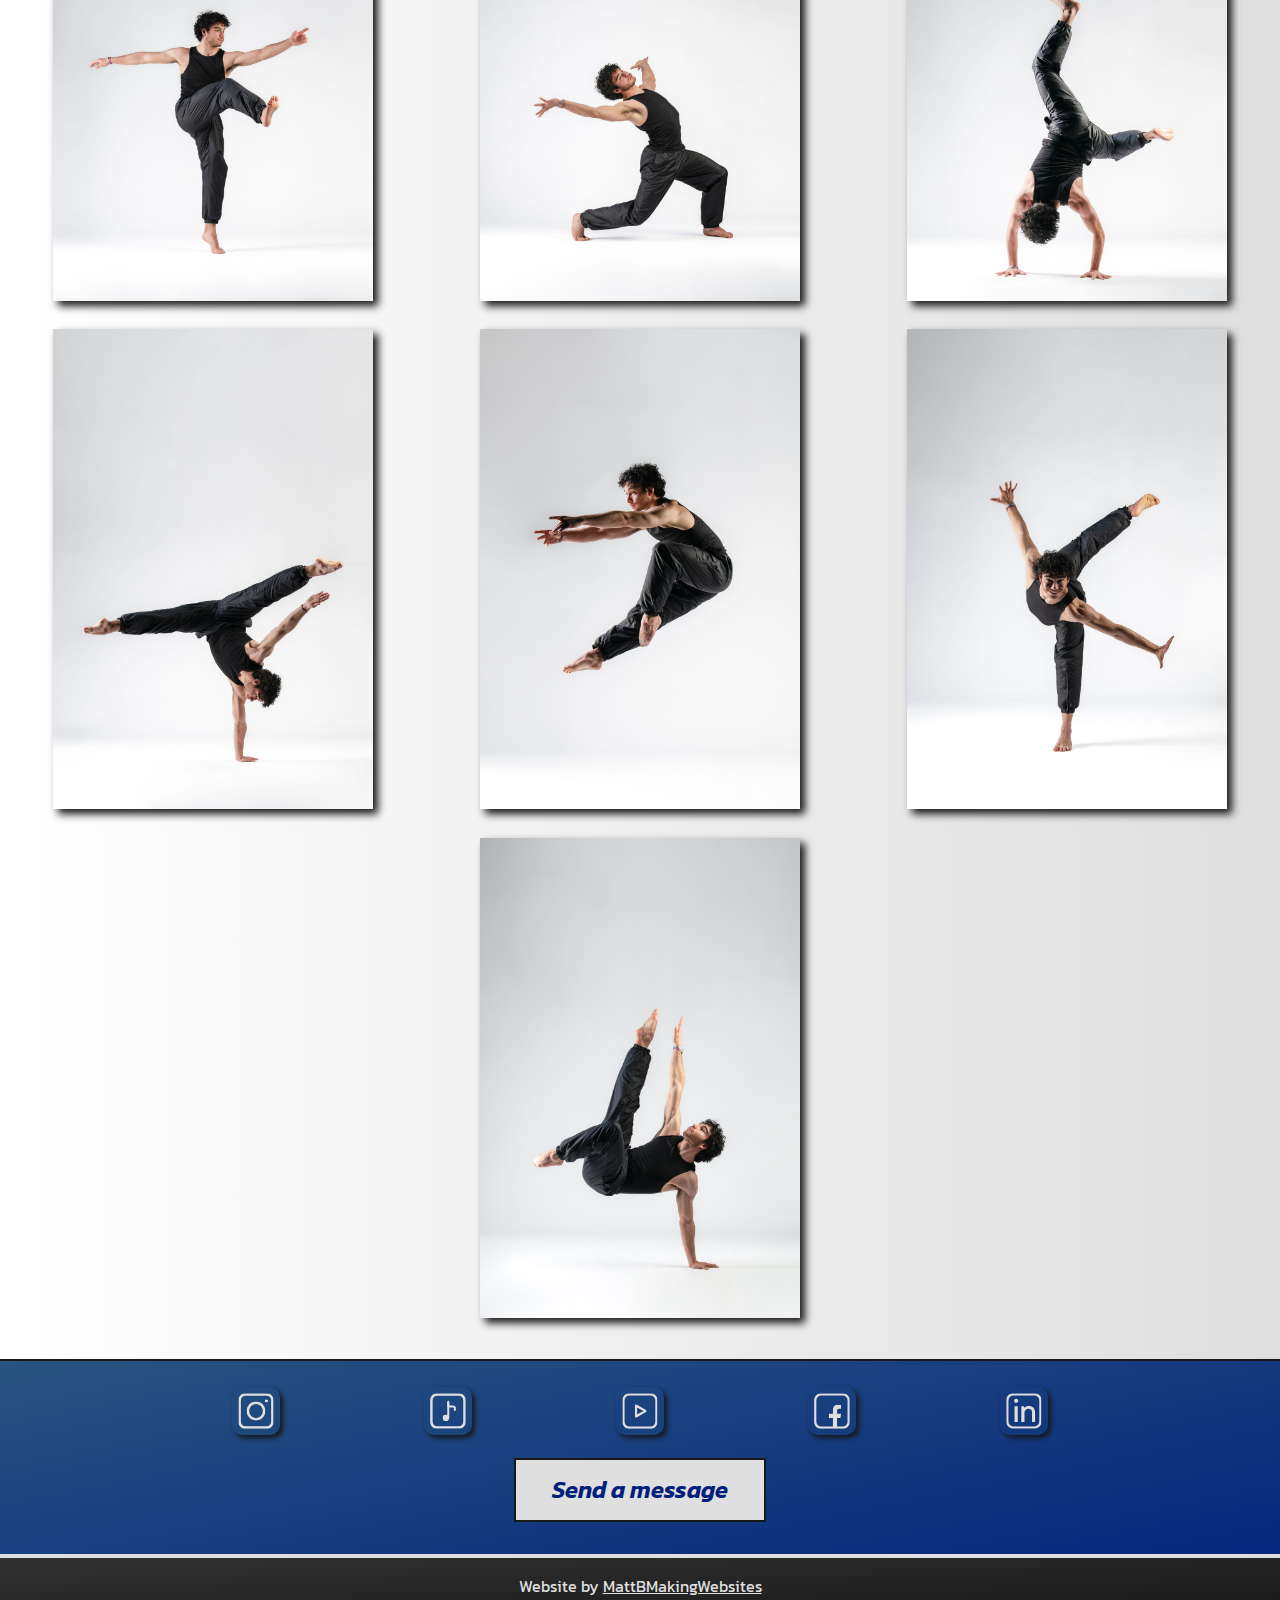
<file: photos/index.html>
<!DOCTYPE html>
<html lang="en">
<head>
    <meta charset="UTF-8">
    <meta name="viewport" content="width=device-width, initial-scale=1.0">
    <meta name="description" content="These pictures of Matt Bishop capture his excellent athleticism and artistry">
    <link rel="preconnect" href="https://fonts.googleapis.com">
    <link rel="preconnect" href="https://fonts.gstatic.com" crossorigin>
    <link href="https://fonts.googleapis.com/css2?family=Kanit:ital,wght@0,400;0,600;0,700;1,400;1,600;1,700&family=Zilla+Slab:ital,wght@0,400;0,500;0,600;0,700;1,400;1,500;1,600;1,700&display=swap" rel="stylesheet">
    <link rel="stylesheet" href="../assets/styles/foundation.css" rel="preload">
    <link rel="stylesheet" href="../assets/styles/photopage.css">
    <title>Photos</title>
</head>

<body>
    <input type="checkbox" name="menu" id="menu">

    <!-- <div id="parallax"> -->
    <header id="navHeader">
        <div id="topHead">
            <h1><a href="https://mbmwebsites.github.io/mbdance/"><img src="../assets/images/MattBishopDanceLogo.svg" alt="Matt Bishop Dance Logo"></a></h1>

            <label for="menu" id="burger">≡</label>
        </div>

        <nav id="nav">
            <ul>
                <li><a href="https://mbmwebsites.github.io/mbdance/">Home</a></li>
                <li><a href="https://mbmwebsites.github.io/mbdance/about">About</a></li>
                <li><a href="https://mbmwebsites.github.io/mbdance/cv">CV</a></li>
                <li><a href="https://mbmwebsites.github.io/mbdance/reels">Reels</a></li>
                <!-- <li><a href="https://mbmwebsites.github.io/mbdance/photos">Photos</a></li> -->
                <li><a href="https://mbmwebsites.github.io/mbdance/projects">Projects</a></li>
                <li><a href="https://mbmwebsites.github.io/mbdance/lighting">Lighting</a></li>
            </ul>
        </nav>
    </header>

    <!-- <div id="heroImage">
        <img src="../assets/images/LinkedInCOVER.jpg" alt="">
    </div> -->

    <main id="photoMain">
        <input type="checkbox" id="more">

        <picture id="heroImage">
            <source media="(max-width: 600px)" srcset="../assets/images/MattBishop.jpg">
            <img src="../assets/images/LinkedInCOVER.jpg" alt="">
        </picture>

        <div id="credits">
            <p>Banner image by&nbsp;<a href="https://www.instagram.com/faithehalephoto/">Faith Hale Photo</a></p>
            <p>Action shots by&nbsp;<a href="https://www.machmermedia.com/">Machmer Media</a></p>
        </div>

        <div id="photoContent">
            <!-- <input type="checkbox" id="input1"></input> -->
            <!-- <input type="checkbox" id="input2"></input> -->
            <input type="checkbox" id="input3"></input>
            <input type="checkbox" id="input4"></input>
            <!-- <input type="checkbox" id="input5"></input> -->
            <input type="checkbox" id="input6"></input>
            <!-- <input type="checkbox" id="input7"></input> -->
            <input type="checkbox" id="input8"></input>
            <input type="checkbox" id="input9"></input>
            <input type="checkbox" id="input10"></input>
            <input type="checkbox" id="input11"></input>
            <input type="checkbox" id="input12"></input>
            <input type="checkbox" id="input13"></input>
            <!-- <input type="checkbox" id="input14"></input> -->
            <input type="checkbox" id="input15"></input>

            <!-- <label id="img1" for="input1">
                <img src="../assets/images/MachmerMedia_MattBishop.jpg" alt="">
            </label> -->

            <!-- <label id="img2" for="input2">
                <img src="../assets/images/MachmerMedia_MattBishop-2.jpg" alt="">
            </label> -->

            <div id="photos">
            <label id="img3" for="input3">
                <img src="../assets/images/MachmerMedia_MattBishop-4.jpg" alt="">
            </label>

            <label id="img4" for="input4">
                <img src="../assets/images/MachmerMedia_MattBishop-5.jpg" alt="">
            </label>

            <!-- <label id="img5" for="input5">
                <img src="../assets/images/MachmerMedia_MattBishop-6.jpg" alt="">
            </label> -->

            <label id="img6" for="input6">
                <img src="../assets/images/MachmerMedia_MattBishop-7.jpg" alt="">
            </label>

            <!-- <label id="img7" for="input7">
                <img src="../assets/images/MachmerMedia_MattBishop-8.jpg" alt="">
            </label> -->

            <label id="img8" for="input8">
                <img src="../assets/images/MachmerMedia_MattBishop-9.jpg" alt="">
            </label>

            <label class="more" id="img9" for="input9">
                <img src="../assets/images/MachmerMedia_MattBishop-10.jpg" alt="">
            </label>

            <label class="more" id="img10" for="input10">
                <img src="../assets/images/MachmerMedia_MattBishop-11.jpg" alt="">
            </label>

            <label class="more" id="img11" for="input11">
                <img src="../assets/images/MachmerMedia_MattBishop-12.jpg" alt="">
            </label>

            <label class="more" id="img12" for="input12">
                <img src="../assets/images/MachmerMedia_MattBishop-13.jpg" alt="">
            </label>

            <label class="more" id="img13" for="input13">
                <img src="../assets/images/MachmerMedia_MattBishop-14.jpg" alt="">
            </label>

            <!-- <label id="img14" for="input14">
                <img src="../assets/images/MachmerMedia_MattBishop-15.jpg" alt="">
            </label> -->
            
            <label class="more" id="img15" for="input15">
                <img src="../assets/images/MachmerMedia_MattBishop-16.jpg" alt="">
            </label>
                <!-- <img src="https://unsplash.it/540/400?image=500" alt="">
                <img src="https://unsplash.it/400?image=200" alt="">
                <img src="https://unsplash.it/540/450?image=322" alt="">
                <img src="https://unsplash.it/600/400?image=343" alt="">
                <img src="https://unsplash.it/380/400?image=5" alt="">
                <img src="https://unsplash.it/620/400?image=50" alt="">
                <img src="https://unsplash.it/300/380?image=390" alt="">
                <img src="https://unsplash.it/400/600?image=60" alt="">
                <img src="https://unsplash.it/640/500?image=230" alt="">
                <img src="https://unsplash.it/400?image=501" alt="">
                <img src="https://unsplash.it/580/600?image=440" alt="">
                <img src="https://unsplash.it/500/600?image=407" alt="">
                <li><img src="https://unsplash.it/640" alt=""></li>
                <li><img src="https://unsplash.it/640" alt=""></li>
                <li><img src="https://unsplash.it/640" alt=""></li>
                <li><img src="https://unsplash.it/640" alt=""></li>
                <li><img src="https://unsplash.it/640" alt=""></li>
                <li><img src="https://unsplash.it/640" alt=""></li>
                <li><img src="https://unsplash.it/640" alt=""></li>
                <li><img src="https://unsplash.it/640" alt=""></li> -->
            </div>

            <label for="more" id="more" class="moreLabel">See more...</label>
            <label for="more" id="more" class="lessLabel">See less...</label>
        </div>
    </main>

    <footer>
        <nav>
            <ul>
                <li><a href="https://www.instagram.com/mattbishopdance/"><img src="../assets/images/instagram_icon.svg" alt="Instagram Logo"></a></li>
                <li><a href="https://www.tiktok.com/@mattbishopdance"><img src="../assets/images/tiktok_icon.svg" alt="TikTok Logo"></a></li>
                <li><a href="https://www.youtube.com/@mattbishopdance"><img src="../assets/images/youtube_icon.svg" alt="YouTube Logo"></a></li>
                <li><a href="https://www.facebook.com/profile.php?id=61554403730912"><img src="../assets/images/facebook_icon.svg" alt="Facebook Logo"></a></li>
                <li><a href="https://www.linkedin.com/in/legitimatte/"><img src="../assets/images/linkedin_icon.svg" alt="LinkedIn  Icon"></a></li>
            </ul>
 
            <div id="message">
              <a  href="mailto:mattbishopdance@gmail.com" target="_blank">Send a message</a>
            </div>

            <div id="webCredit">
                <p>Website by <a href="https://mbmwebsites.github.io">MattBMakingWebsites</a></p>
            </div>
        </nav>
    </footer>
    <!-- </div> -->
</body>
</html>
</file>
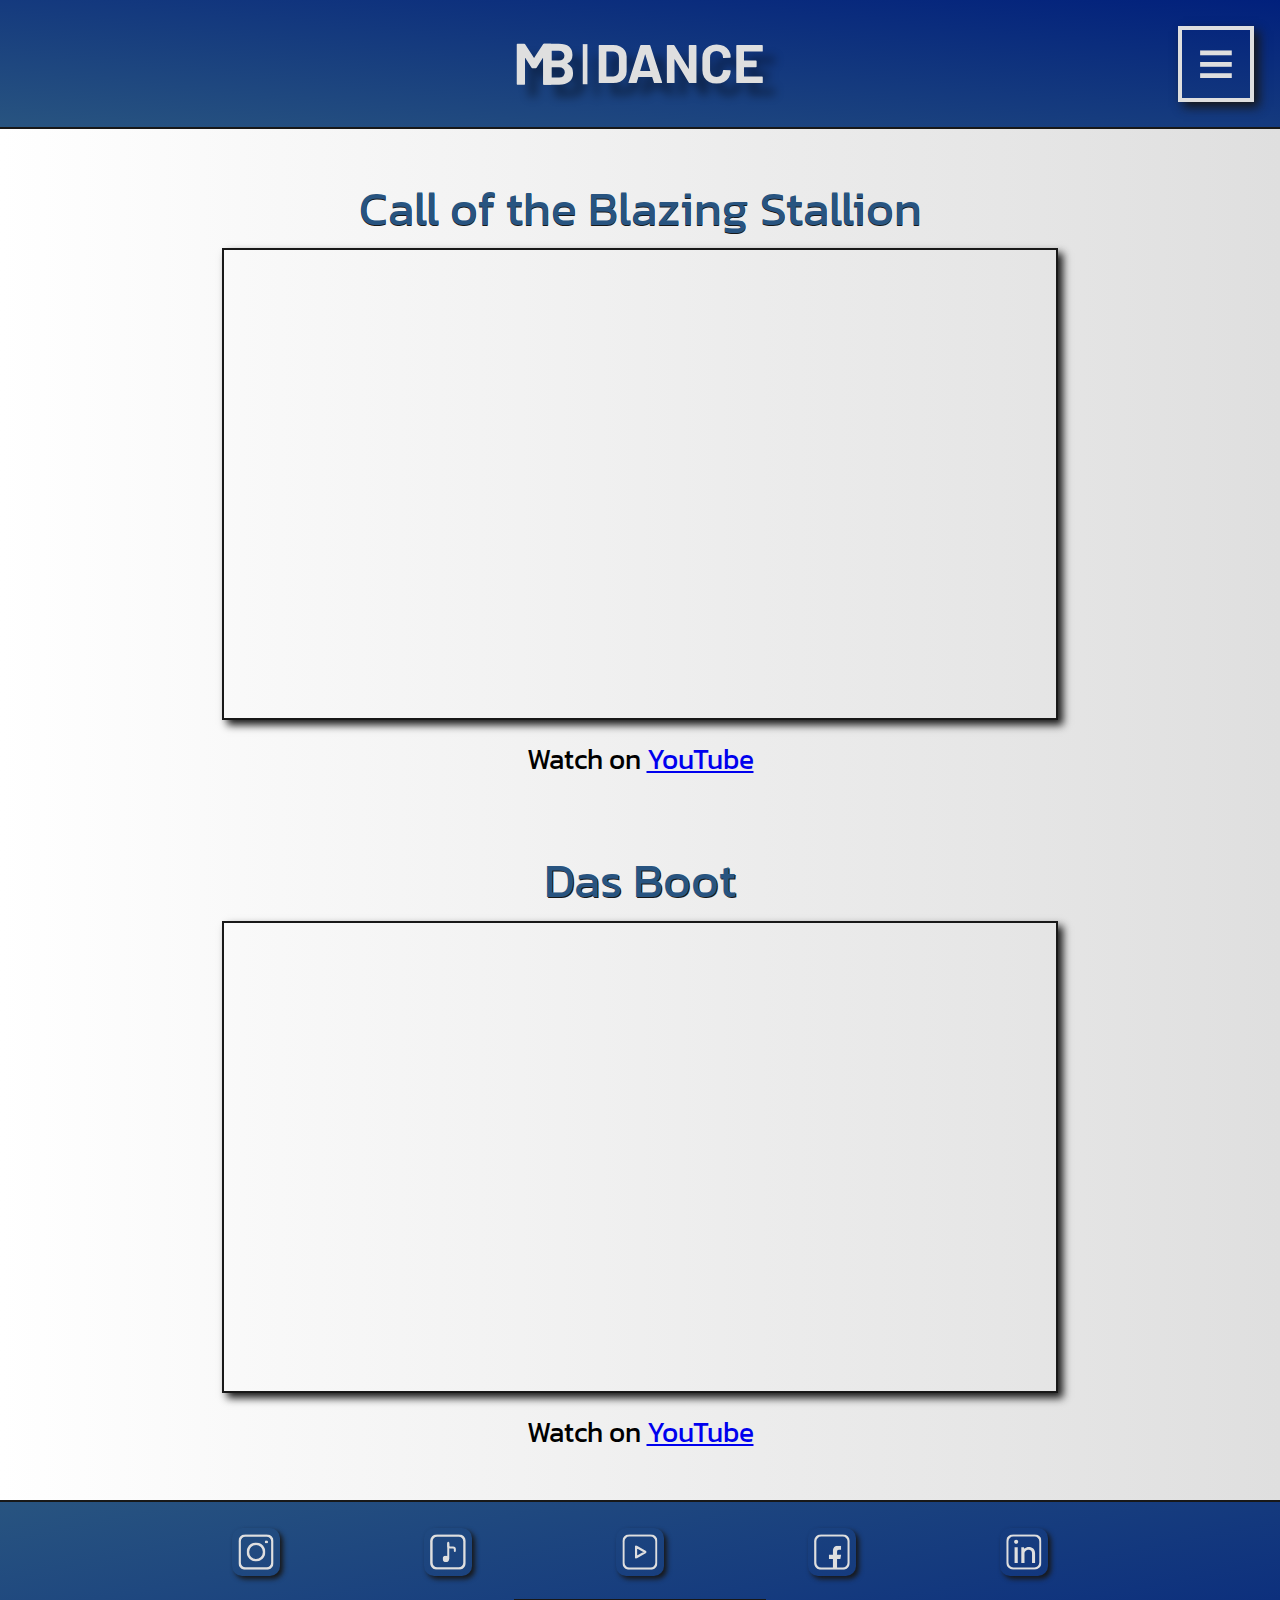
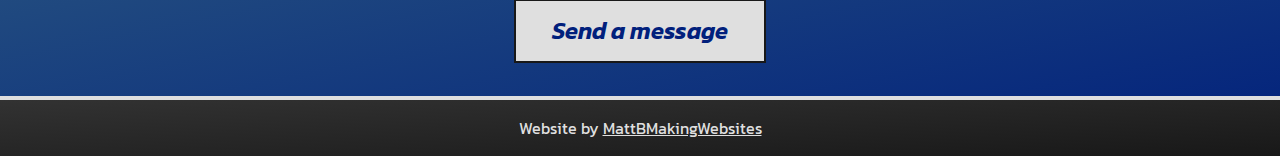
<file: projects/index.html>
<!DOCTYPE html>
<html lang="en">
<head>
    <meta charset="UTF-8">
    <meta name="viewport" content="width=device-width, initial-scale=1.0">
    <meta name="description" content="These projects are the choreographed works of Matt Bishop">
    <link rel="preconnect" href="https://fonts.googleapis.com">
    <link rel="preconnect" href="https://fonts.gstatic.com" crossorigin>
    <link href="https://fonts.googleapis.com/css2?family=Kanit:ital,wght@0,400;0,600;0,700;1,400;1,600;1,700&family=Zilla+Slab:ital,wght@0,400;0,500;0,600;0,700;1,400;1,500;1,600;1,700&display=swap" rel="stylesheet">
    <link rel="stylesheet" href="../assets/styles/foundation.css" rel="preload">
    <link rel="stylesheet" href="../assets/styles/projectpage.css">
    <title>Projects</title>
</head>

<body>
    <input type="checkbox" name="menu" id="menu">

    <header id="navHeader">
        <div id="topHead">    
            <h1><a href="https://mbmwebsites.github.io/mbdance/"><img src="../assets/images/MattBishopDanceLogo.svg" alt="Matt Bishop Dance Logo"></a></h1>

            <label for="menu" id="burger">≡</label>
        </div>

        <nav id="nav">
            <ul>
                <li><a href="https://mbmwebsites.github.io/mbdance/">Home</a></li>
                <li><a href="https://mbmwebsites.github.io/mbdance/about">About</a></li>
                <li><a href="https://mbmwebsites.github.io/mbdance/cv">CV</a></li>
                <li><a href="https://mbmwebsites.github.io/mbdance/reels">Reels</a></li>
                <li><a href="https://mbmwebsites.github.io/mbdance/photos">Photos</a></li>
                <!-- <li><a href="https://mbmwebsites.github.io/mbdance/projects">Projects</a></li> -->
                <li><a href="https://mbmwebsites.github.io/mbdance/lighting">Lighting</a></li>
            </ul>
        </nav>
    </header>

    <main id="projectMain">
        <div id="projectContent">
            <!-- <div class="project">
                <h2>Call of the Blazing Stallion</h2>
                <video src="/assets/videos/COTBSPromoVideo.mp4" controls></video>
                <p>Watch on <a href="https://www.youtube.com/watch?v=p3FFFgW3_o0">YouTube</a></p>
            </div> -->
            <div class="project">
                <h2>Call of the Blazing Stallion</h2>

                <iframe src="https://www.youtube.com/embed/opPDIqCA7xw?si=QPcmwzkUqzeK-glq" title="YouTube video player" frameborder="0" allow="accelerometer; autoplay; clipboard-write; encrypted-media; gyroscope; picture-in-picture; web-share" referrerpolicy="strict-origin-when-cross-origin" allowfullscreen></iframe>
                                
                <p>Watch on <a href="https://www.youtube.com/watch?v=p3FFFgW3_o0">YouTube</a></p>
            </div>

            <!-- <div class="divider"></div> -->

            <!-- <div class="project">
                <h2>Das Boot</h2>
                <video src="/assets/videos/DasBootPromoVideo.mp4" controls></video>
                <p>Watch on <a href="https://www.youtube.com/watch?v=-qOUbWUrsXo">YouTube</a></p>
            </div> -->
            <div class="project">
                <h2>Das Boot</h2>

                <iframe src="https://www.youtube.com/embed/KuAmEEzdyIc?si=xsUgk8vYEtVhaCu3" title="YouTube video player" frameborder="0" allow="accelerometer; autoplay; clipboard-write; encrypted-media; gyroscope; picture-in-picture; web-share" referrerpolicy="strict-origin-when-cross-origin" allowfullscreen></iframe>

                <p>Watch on <a href="https://www.youtube.com/watch?v=-qOUbWUrsXo">YouTube</a></p>
            </div>
        </div>
    </main>
</body>

<footer>
    <nav>
        <ul>
            <li><a href="https://www.instagram.com/mattbishopdance/"><img src="../assets/images/instagram_icon.svg" alt="Instagram Logo"></a></li>
            <li><a href="https://www.tiktok.com/@mattbishopdance"><img src="../assets/images/tiktok_icon.svg" alt="TikTok Logo"></a></li>
            <li><a href="https://www.youtube.com/@mattbishopdance"><img src="../assets/images/youtube_icon.svg" alt="YouTube Logo"></a></li>
            <li><a href="https://www.facebook.com/profile.php?id=61554403730912"><img src="../assets/images/facebook_icon.svg" alt="Facebook Logo"></a></li>
            <li><a href="https://www.linkedin.com/in/legitimatte/"><img src="../assets/images/linkedin_icon.svg" alt="LinkedIn  Icon"></a></li>
        </ul>

        <div id="message">
          <a  href="mailto:mattbishopdance@gmail.com" target="_blank">Send a message</a>
        </div>

        <div id="webCredit">
            <p>Website by <a href="https://mbmwebsites.github.io" target="_blank">MattBMakingWebsites</a></p>
        </div>
    </nav>
</footer>
</html>
</file>
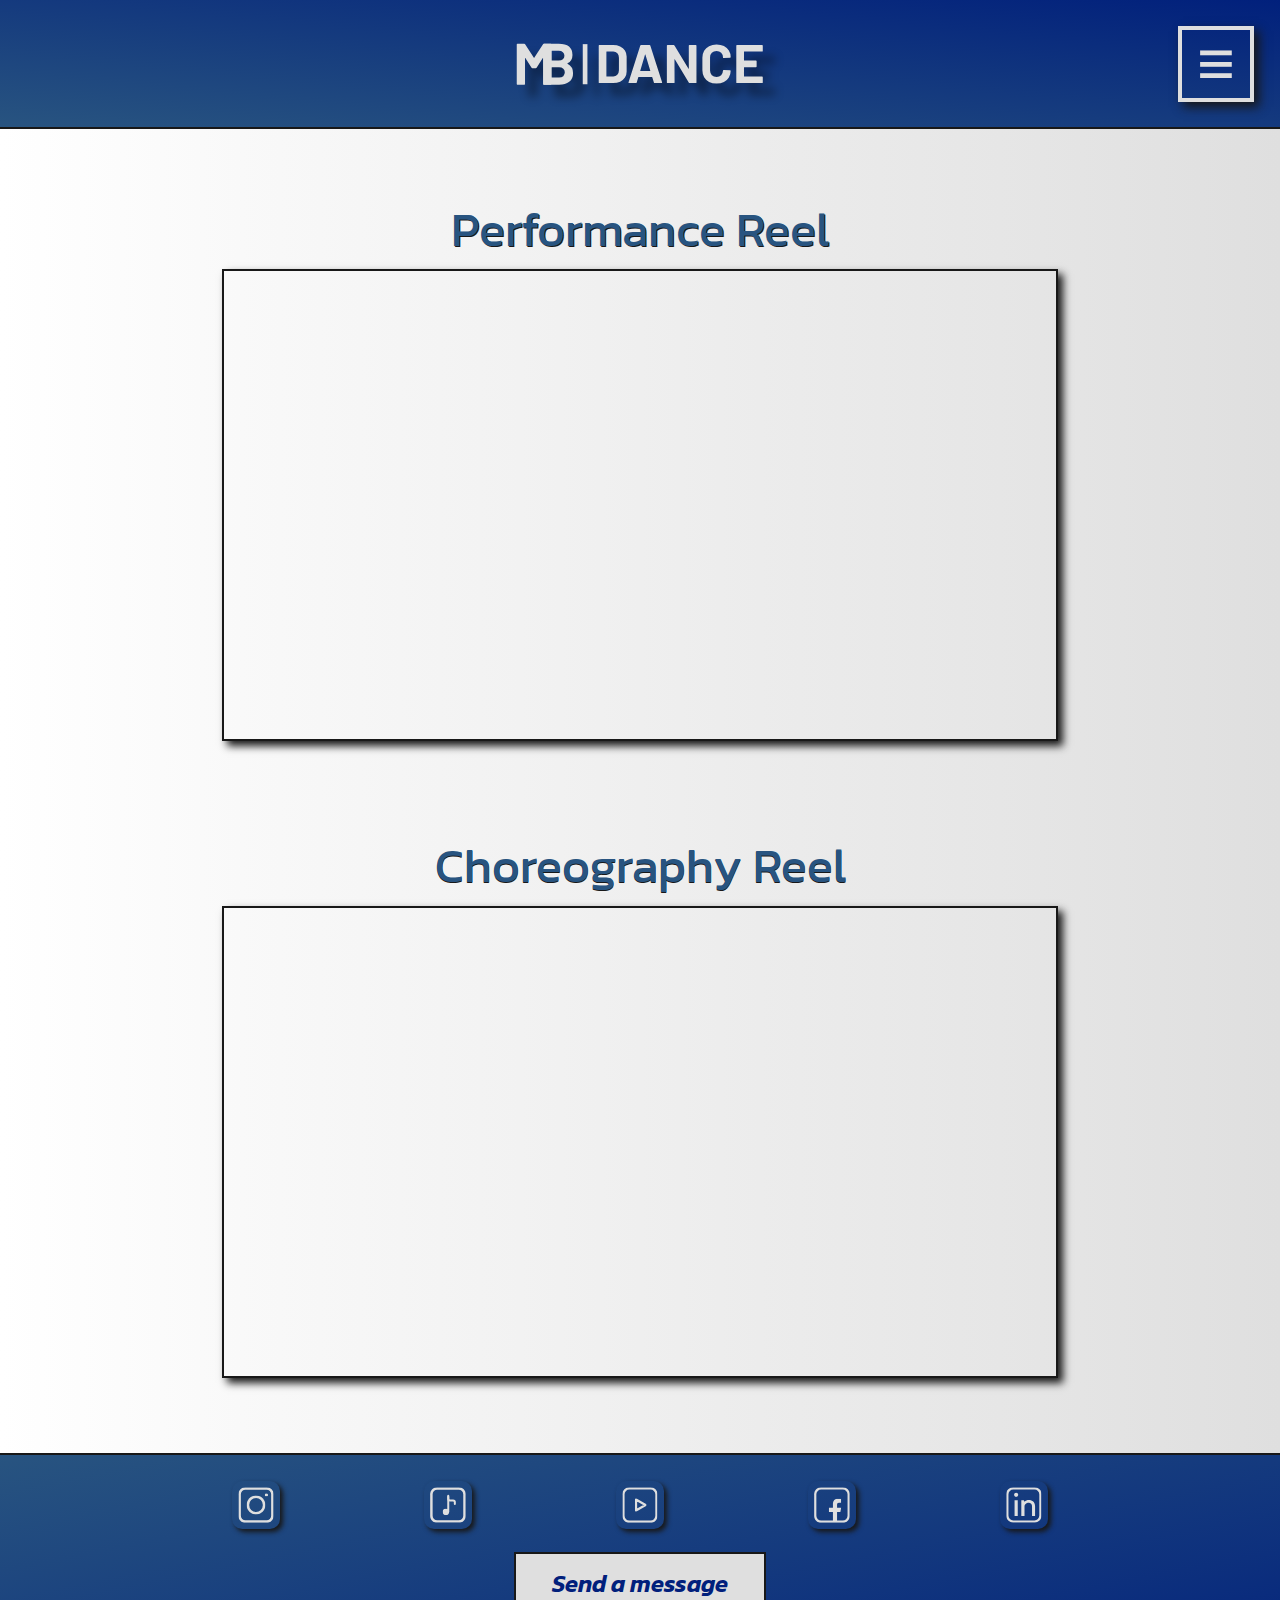
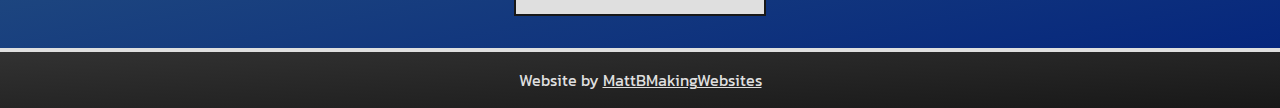
<file: reels/index.html>
<!DOCTYPE html>
<html lang="en">
<head>
    <meta charset="UTF-8">
    <meta name="viewport" content="width=device-width, initial-scale=1.0">
    <meta name="description" content="These reels capture and highlight Matt Bishop's qualities as a stylistically versatile dance performer and choreographer">
    <link rel="preconnect" href="https://fonts.googleapis.com">
    <link rel="preconnect" href="https://fonts.gstatic.com" crossorigin>
    <link href="https://fonts.googleapis.com/css2?family=Kanit:ital,wght@0,400;0,600;0,700;1,400;1,600;1,700&family=Zilla+Slab:ital,wght@0,400;0,500;0,600;0,700;1,400;1,500;1,600;1,700&display=swap" rel="stylesheet">
    <link rel="stylesheet" href="../assets/styles/foundation.css" rel="preload">
    <link rel="stylesheet" href="../assets/styles/videopage.css">
    <title>Reels</title>
</head>

<body>
    <input type="checkbox" name="menu" id="menu">

    <header id="navHeader">
        <div id="topHead">    
            <h1><a href="https://mbmwebsites.github.io/mbdance/"><img src="../assets/images/MattBishopDanceLogo.svg" alt="Matt Bishop Dance Logo"></a></h1>

            <label for="menu" id="burger">≡</label>
        </div>

        <nav id="nav">
            <ul>
                <li><a href="https://mbmwebsites.github.io/mbdance/">Home</a></li>
                <li><a href="https://mbmwebsites.github.io/mbdance/about">About</a></li>
                <li><a href="https://mbmwebsites.github.io/mbdance/cv">CV</a></li>
                <!-- <li><a href="https://mbmwebsites.github.io/mbdance/reels">Reels</a></li> -->
                <li><a href="https://mbmwebsites.github.io/mbdance/photos">Photos</a></li>
                <li><a href="https://mbmwebsites.github.io/mbdance/projects">Projects</a></li>
                <li><a href="https://mbmwebsites.github.io/mbdance/lighting">Lighting</a></li>
            </ul>
        </nav>
    </header>

    <main id="videoMain">
        <div id="videoContent">
           <!-- <div class="reel">
                <h2>Performance Reel</h2>
                <video src="/assets/videos/Bishop_PerformanceReelSeminar.mov" controls></video>
            </div> -->
           <div class="reel">
                <h2>Performance Reel</h2>
                <iframe src="https://www.youtube.com/embed/HUT_axIq2z4?si=3NxfZnQJRx5vx3cn" title="YouTube video player" frameborder="0" allow="accelerometer; autoplay; clipboard-write; encrypted-media; gyroscope; picture-in-picture; web-share" referrerpolicy="strict-origin-when-cross-origin" allowfullscreen></iframe>
            </div>
 
            <!-- <div class="reel">
                <h2>Choreography Reel</h2>
                <video src="/assets/videos/Bishop_ChoreographyReelSeminar.mov" controls></video>
            </div> -->
            <div class="reel">
                <h2>Choreography Reel</h2>
                <iframe src="https://www.youtube.com/embed/x25559yzgbw?si=MU6nkxxFp_Kz_KY4" title="YouTube video player" frameborder="0" allow="accelerometer; autoplay; clipboard-write; encrypted-media; gyroscope; picture-in-picture; web-share" referrerpolicy="strict-origin-when-cross-origin" allowfullscreen></iframe>
            </div>
        </div>
    </main>
</body>

<footer>
    <nav>
        <ul>
            <li><a href="https://www.instagram.com/mattbishopdance/"><img src="../assets/images/instagram_icon.svg" alt="Instagram Logo"></a></li>
            <li><a href="https://www.tiktok.com/@mattbishopdance"><img src="../assets/images/tiktok_icon.svg" alt="TikTok Logo"></a></li>
            <li><a href="https://www.youtube.com/@mattbishopdance"><img src="../assets/images/youtube_icon.svg" alt="YouTube Logo"></a></li>
            <li><a href="https://www.facebook.com/profile.php?id=61554403730912"><img src="../assets/images/facebook_icon.svg" alt="Facebook Logo"></a></li>
            <li><a href="https://www.linkedin.com/in/legitimatte/"><img src="../assets/images/linkedin_icon.svg" alt="LinkedIn  Icon"></a></li>
        </ul>

        <div id="message">
          <a  href="mailto:mattbishopdance@gmail.com" target="_blank">Send a message</a>
        </div>

        <div id="webCredit">
            <p>Website by <a href="https://mbmwebsites.github.io">MattBMakingWebsites</a></p>
        </div>
    </nav>
</footer>
</html>
</file>
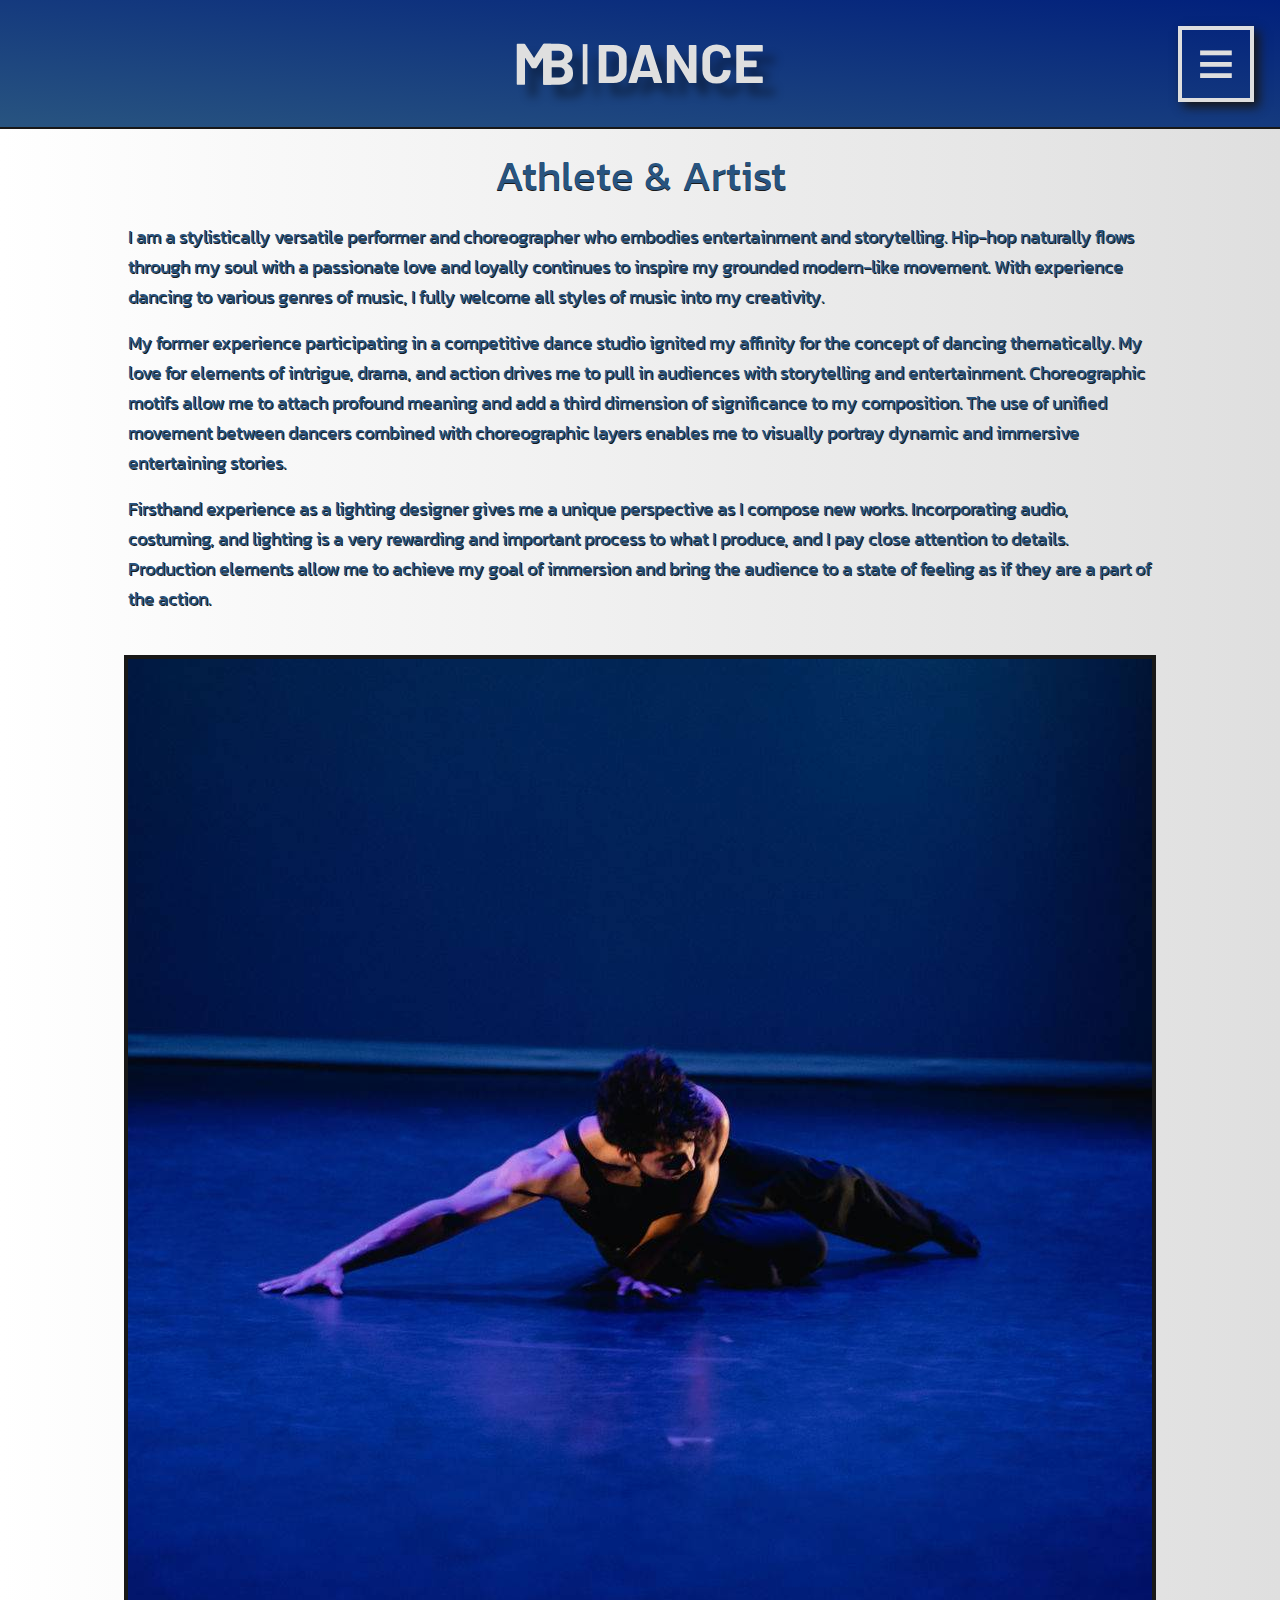
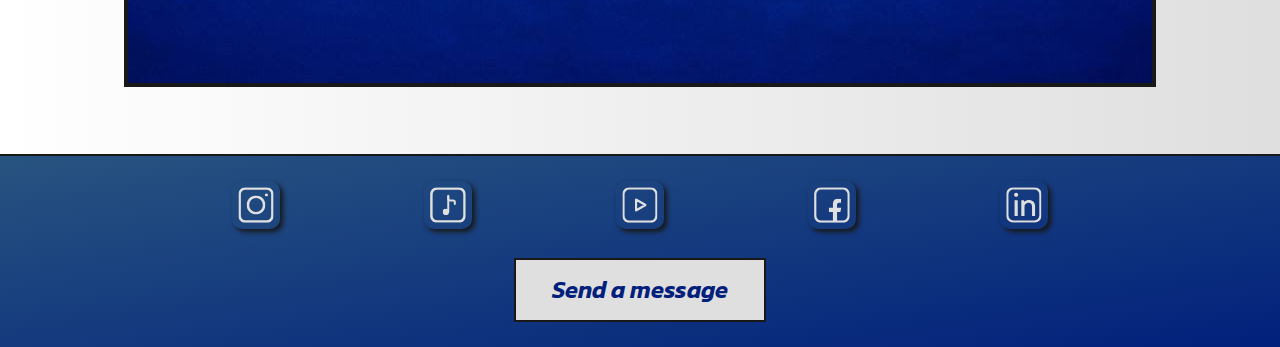
<file: about.html>
<!DOCTYPE html>
<html lang="en">
<head>
    <meta charset="UTF-8">
    <meta name="viewport" content="width=device-width, initial-scale=1.0">
    <meta name="description" content="Meet Matt Bishop, stylistically versatile performer and choreographer that embodies entertainment and storytelling">
    <link rel="preconnect" href="https://fonts.googleapis.com">
    <link rel="preconnect" href="https://fonts.gstatic.com" crossorigin>
    <link href="https://fonts.googleapis.com/css2?family=Kanit:ital,wght@0,400;0,600;0,700;1,400;1,600;1,700&family=Zilla+Slab:ital,wght@0,400;0,500;0,600;0,700;1,400;1,500;1,600;1,700&display=swap" rel="stylesheet">
    <link rel="stylesheet" href="styles/foundation.css" rel="preload">
    <link rel="stylesheet" href="styles/aboutpage.css">
    <title>About</title>
</head>

<body>
    <input type="checkbox" name="menu" id="menu">

    <header id="navHeader">
        <div id="topHead">    
            <h1><a href="/index"><img src="images/MattBishopDanceLogo.svg" alt="Matt Bishop Dance Logo"></a></h1>

            <label for="menu" id="burger">≡</label>
        </div>

        <nav id="nav">
            <ul>
                <li><a href="https://legitimatte.github.io/mattbishopdance/about.html">About</a></li>
                <li><a href="/resume">Resume</a></li>
                <li><a href="/reels">Reels</a></li>
                <li><a href="/photos">Photos</a></li>
                <li><a href="/projects">Projects</a></li>
                <li><a href="/lighting">Lighting</a></li>
            </ul>
        </nav>
    </header>

    <main id="aboutMain">
        <h2>Athlete & Artist</h2>

        <div id="aboutContent">
            <!-- <h2>Athlete & Artist</h2> -->

            <!-- <p>With a decade of experience from competing at a local studio, engaging in his high school's dance team, and further developing his physical artistry in college, Matt Bishop is a stylistically versatile performer and choreographer that embodies entertainment and storytelling</p> -->

            <div id="aboutText">
            <p>I am a stylistically versatile performer and choreographer who embodies entertainment and storytelling. Hip-hop naturally flows through my soul with a passionate love and loyally continues to inspire my grounded modern-like movement. With experience dancing to various genres of music, I fully welcome all styles of music into my creativity.</p>
            <br>
            <p>My former experience participating in a competitive dance studio ignited my affinity for the concept of dancing thematically. My love for elements of intrigue, drama, and action drives me to pull in audiences with storytelling and entertainment. Choreographic motifs allow me to attach profound meaning and add a third dimension of significance to my composition. The use of unified movement between dancers combined with choreographic layers enables me to visually portray dynamic and immersive entertaining stories.</p>
            <br>
            <p>Firsthand experience as a lighting designer gives me a unique perspective as I compose new works. Incorporating audio, costuming, and lighting is a very rewarding and important process to what I produce, and I pay close attention to details. Production elements allow me to achieve my goal of immersion and bring the audience to a state of feeling as if they are a part of the action.</p>
            </div>

            <img src="images/Matt Bishop Dance (2).jpg" alt="">
        </div>

        <!-- <img src="images/Matt Bishop Dance (2).jpg" alt=""> -->
    </main>
</body>

   <footer>
       <nav>
           <ul>
               <li><a href=""><img src="images/instagram_icon.svg" alt="Instagram Logo"></a></li>
               <li><a href=""><img src="images/tiktok_icon.svg" alt="TikTok Logo"></a></li>
               <li><a href=""><img src="images/youtube_icon.svg" alt="YouTube Logo"></a></li>
               <li><a href=""><img src="images/facebook_icon.svg" alt="Facebook Logo"></a></li>
               <li><a href=""><img src="images/linkedin_icon.svg" alt="LinkedIn  Icon"></a></li>
           </ul>

           <div>
             <a href="mailto:mattbishopdance@gmail.com" target="_blank">Send a message</a>
           </div>
       </nav>
   </footer>
</html>
</file>
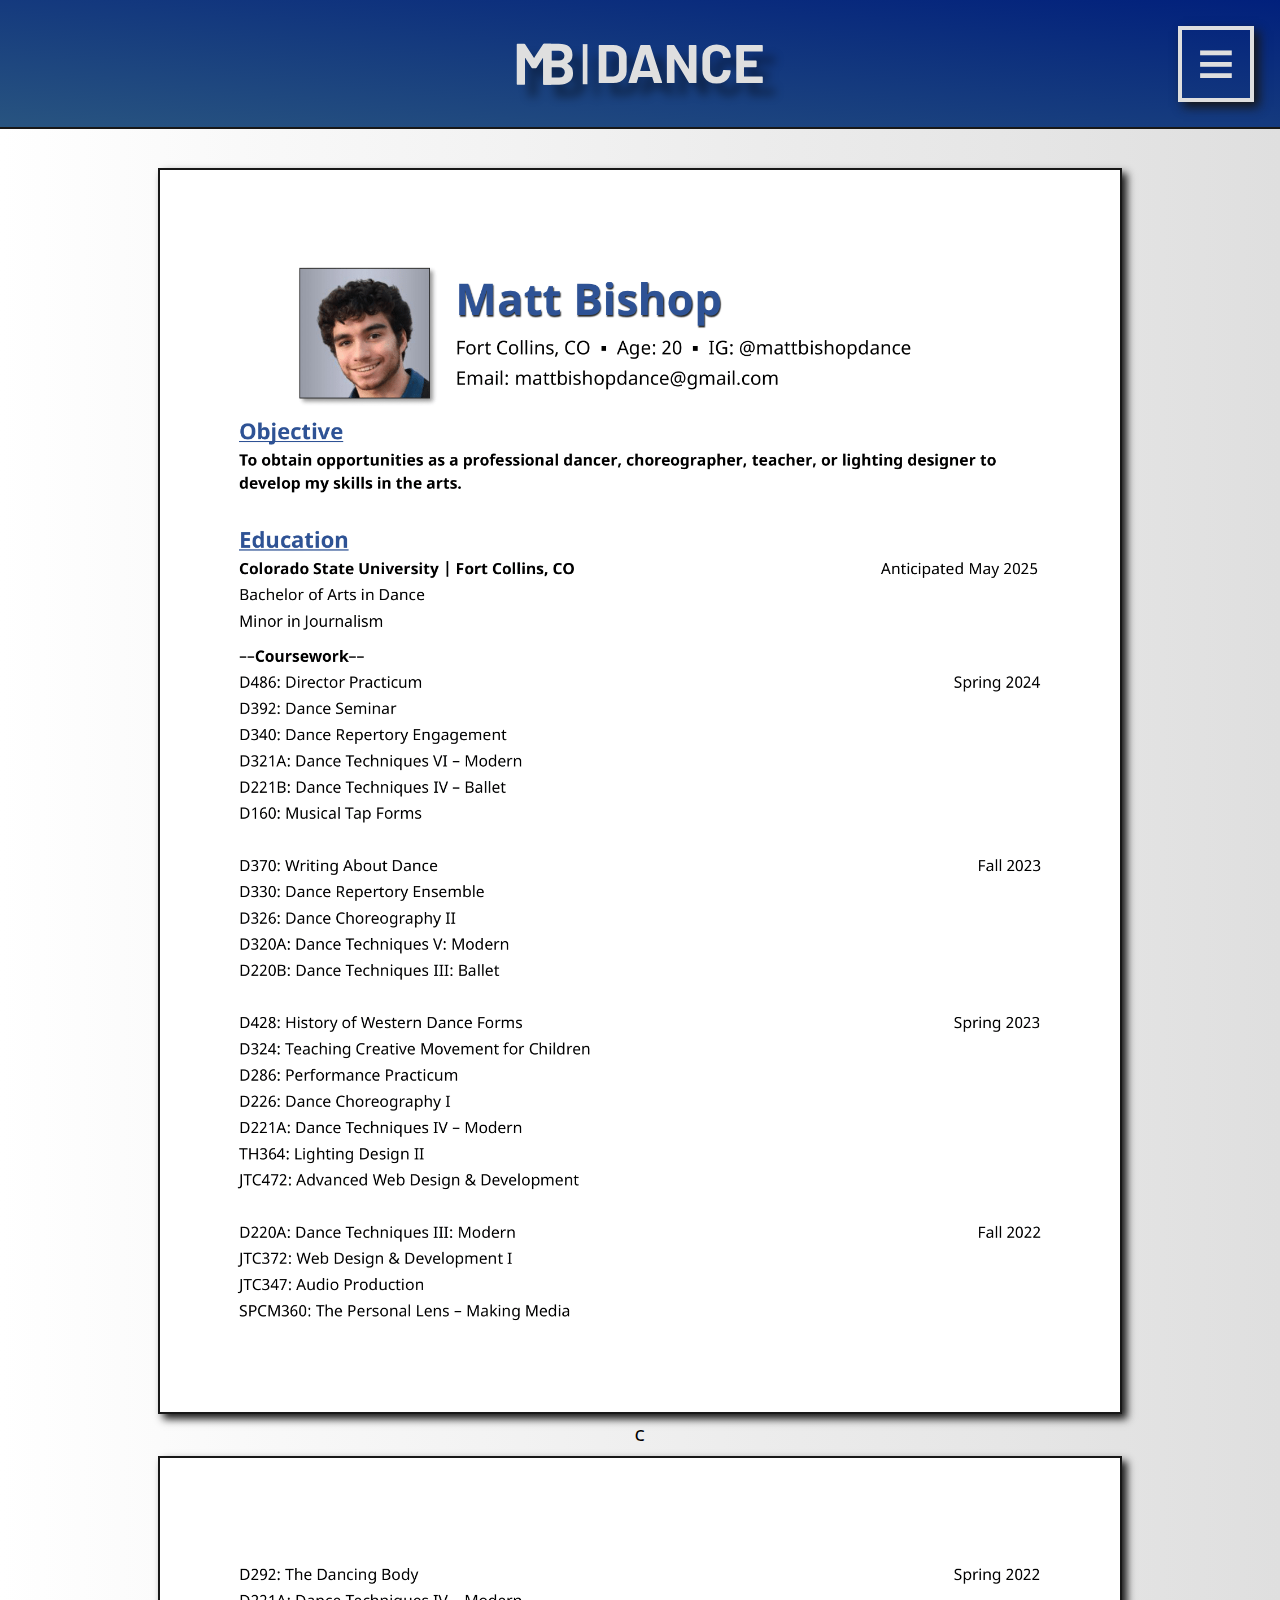
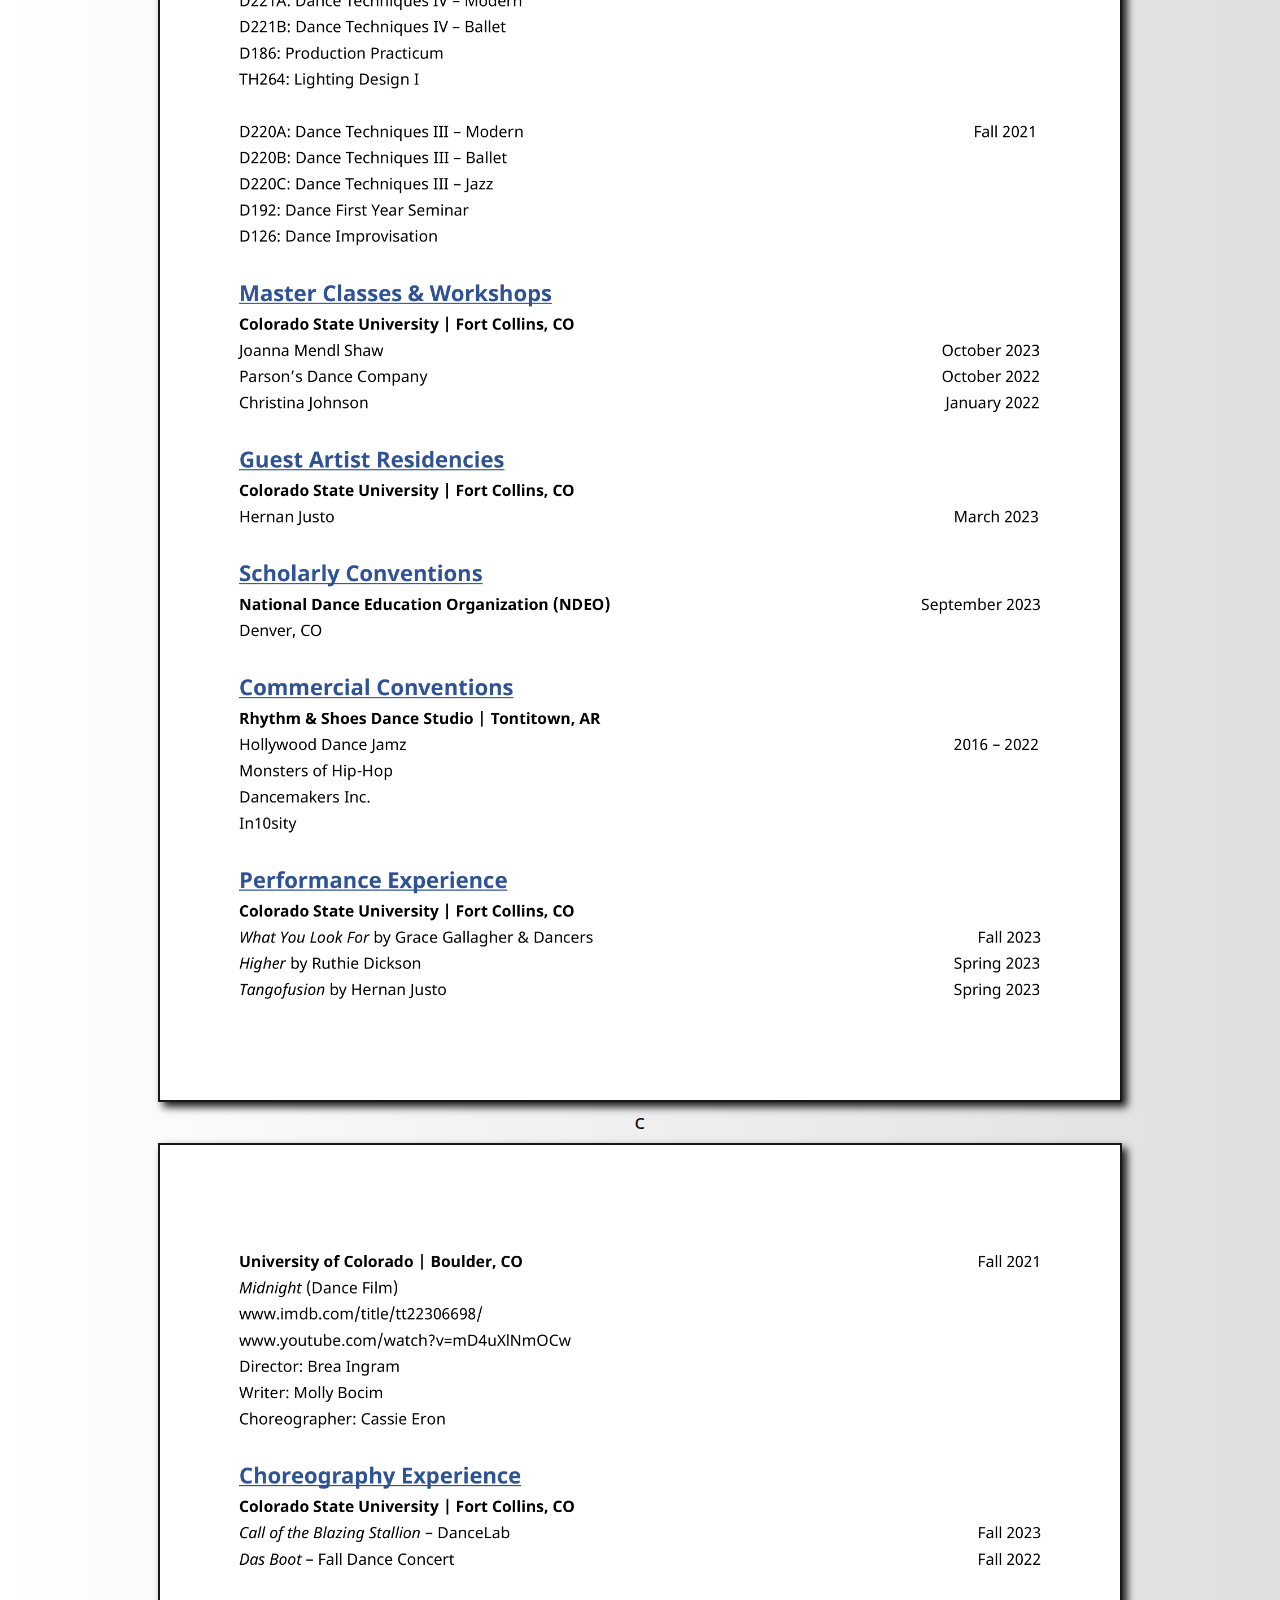
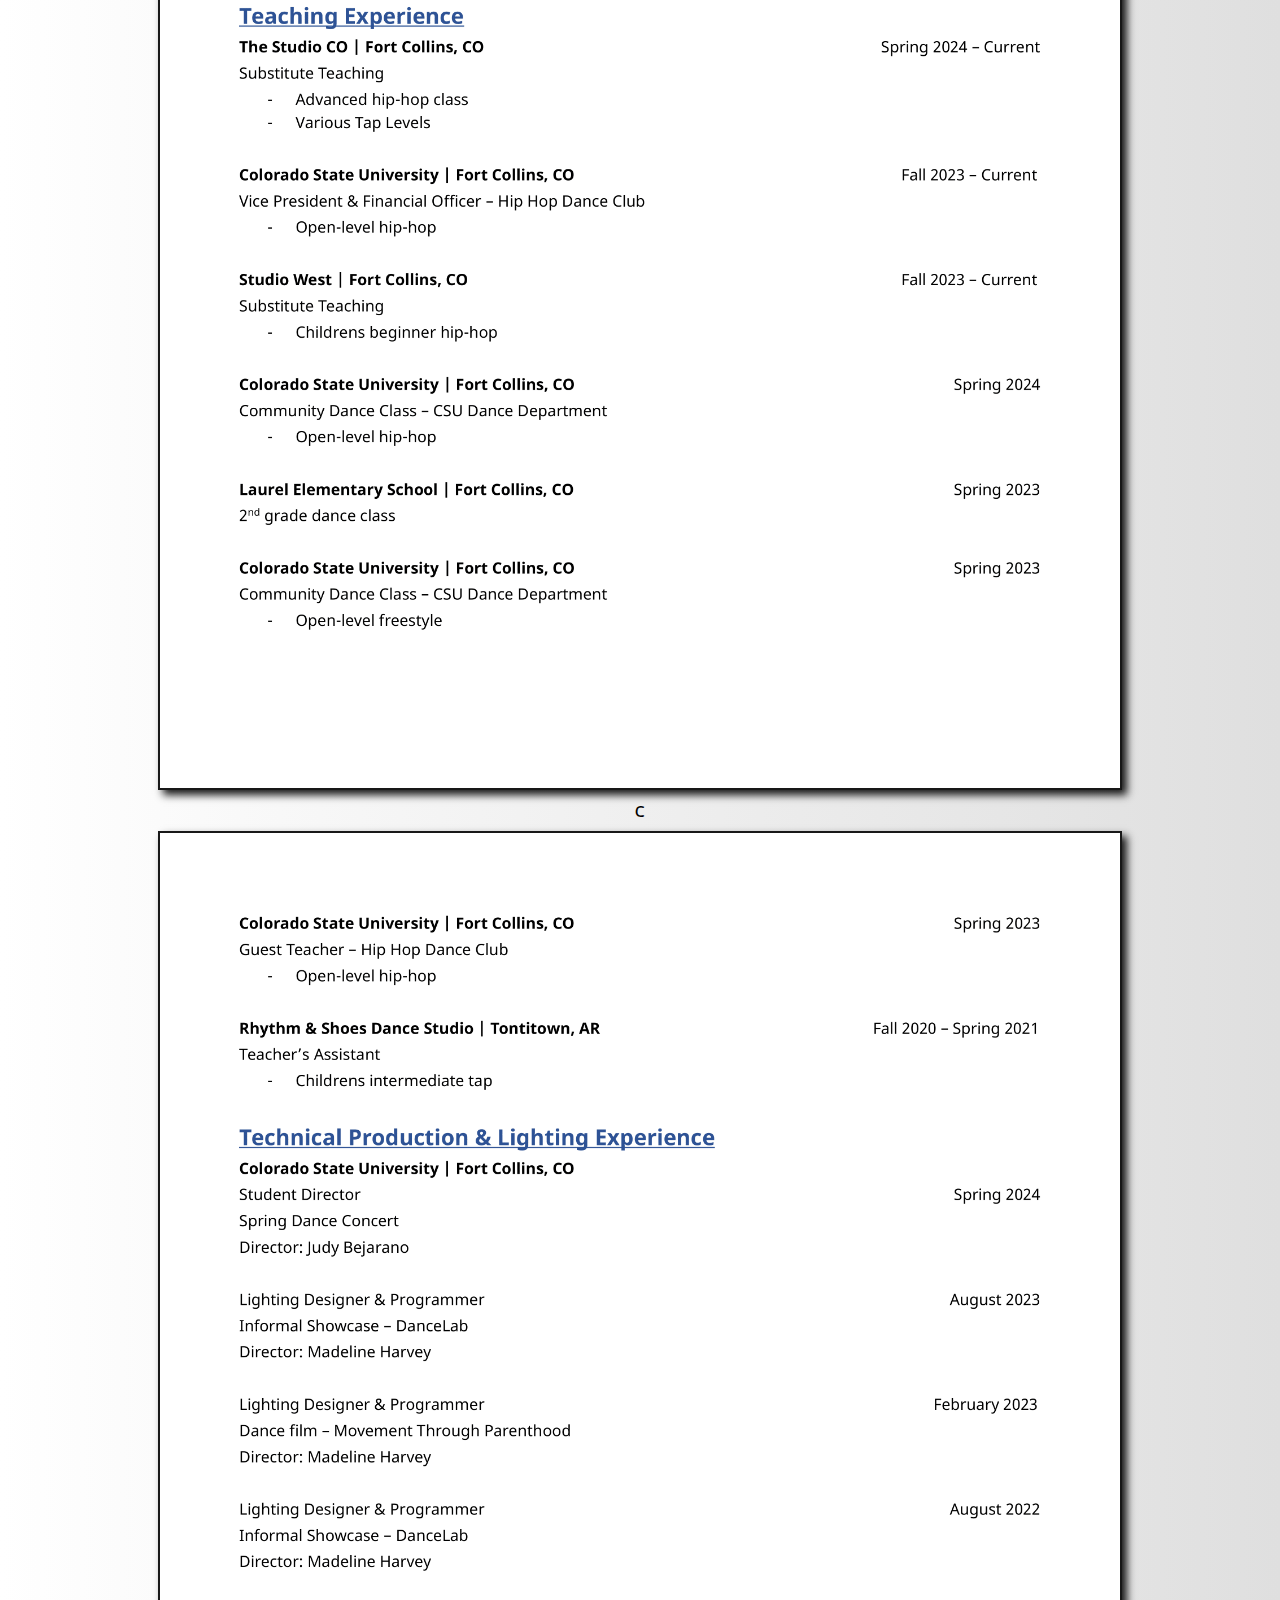
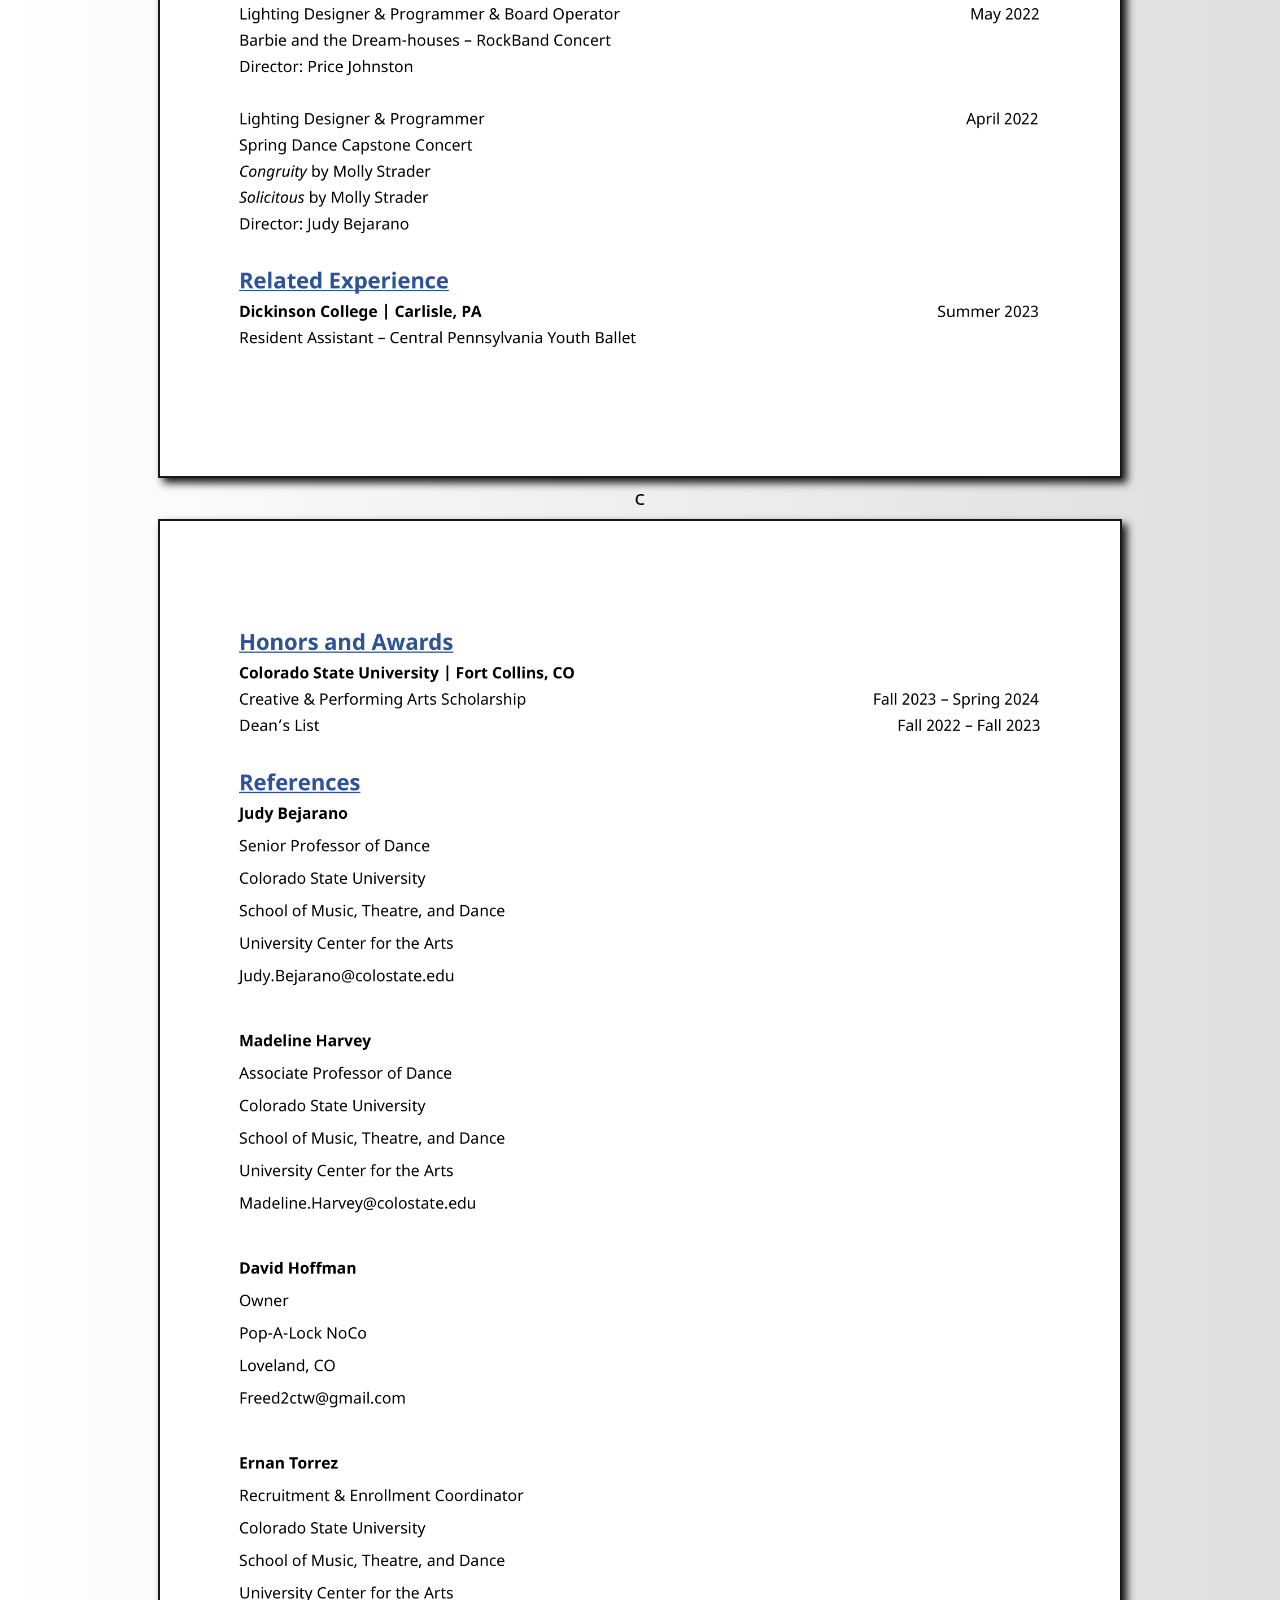
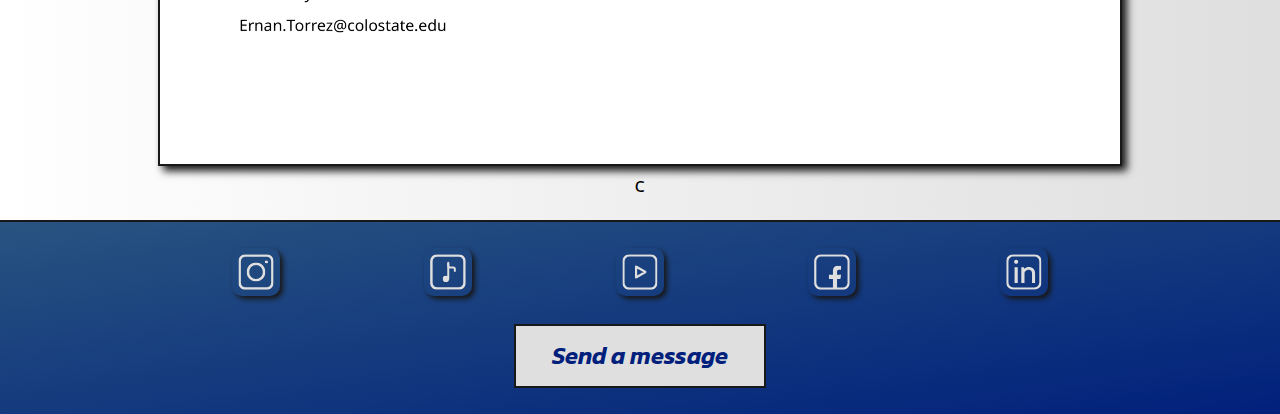
<file: cv.html>
<!DOCTYPE html>
<html lang="en">
<head>
    <meta charset="UTF-8">
    <meta name="viewport" content="width=device-width, initial-scale=1.0">
    <meta name="description" content="Matt Bishop's resume scales performances, choreography, and lighting design work">
    <link rel="preconnect" href="https://fonts.googleapis.com">
    <link rel="preconnect" href="https://fonts.gstatic.com" crossorigin>
    <link href="https://fonts.googleapis.com/css2?family=Kanit:ital,wght@0,400;0,600;0,700;1,400;1,600;1,700&family=Zilla+Slab:ital,wght@0,400;0,500;0,600;0,700;1,400;1,500;1,600;1,700&display=swap" rel="stylesheet">
    <link rel="stylesheet" href="styles/foundation.css" rel="preload">
    <link rel="stylesheet" href="styles/cvpage.css">
    <title>Resume</title>
</head>

<body>
    <input type="checkbox" name="menu" id="menu">

    <header id="navHeader">
        <div id="topHead">    
            <h1><a href="/index"><img src="images/MattBishopDanceLogo.svg" alt="Matt Bishop Dance Logo"></a></h1>

            <label for="menu" id="burger">≡</label>
        </div>

        <nav id="nav">
            <ul>
                <li><a href="/about.html">About</a></li>
                <li><a href="/cv.html">CV</a></li>
                <li><a href="/reels">Reels</a></li>
                <li><a href="/photos">Photos</a></li>
                <li><a href="/projects">Projects</a></li>
                <li><a href="/lighting">Lighting</a></li>
            </ul>
        </nav>
    </header>

    <main id="cvMain">
        <!-- <h2>CV</h2> -->

        <div id="cvContent">
            <img src="MattBishopDanceCV/MattBishopDanceCV-1.png" alt="">C
            <img src="MattBishopDanceCV/MattBishopDanceCV-2.png" alt="">C
            <img src="MattBishopDanceCV/MattBishopDanceCV-3.png" alt="">C
            <img src="MattBishopDanceCV/MattBishopDanceCV-4.png" alt="">C
            <img src="MattBishopDanceCV/MattBishopDanceCV-5.png" alt="">C
        </div>
    </main>
</body>

   <footer>
       <nav>
           <ul>
               <li><a href=""><img src="images/instagram_icon.svg" alt="Instagram Logo"></a></li>
               <li><a href=""><img src="images/tiktok_icon.svg" alt="TikTok Logo"></a></li>
               <li><a href=""><img src="images/youtube_icon.svg" alt="YouTube Logo"></a></li>
               <li><a href=""><img src="images/facebook_icon.svg" alt="Facebook Logo"></a></li>
               <li><a href=""><img src="images/linkedin_icon.svg" alt="LinkedIn  Icon"></a></li>
           </ul>

           <div>
             <a href="mailto:mattbishopdance@gmail.com" target="_blank">Send a message</a>
           </div>
       </nav>
   </footer>
</html>
</file>
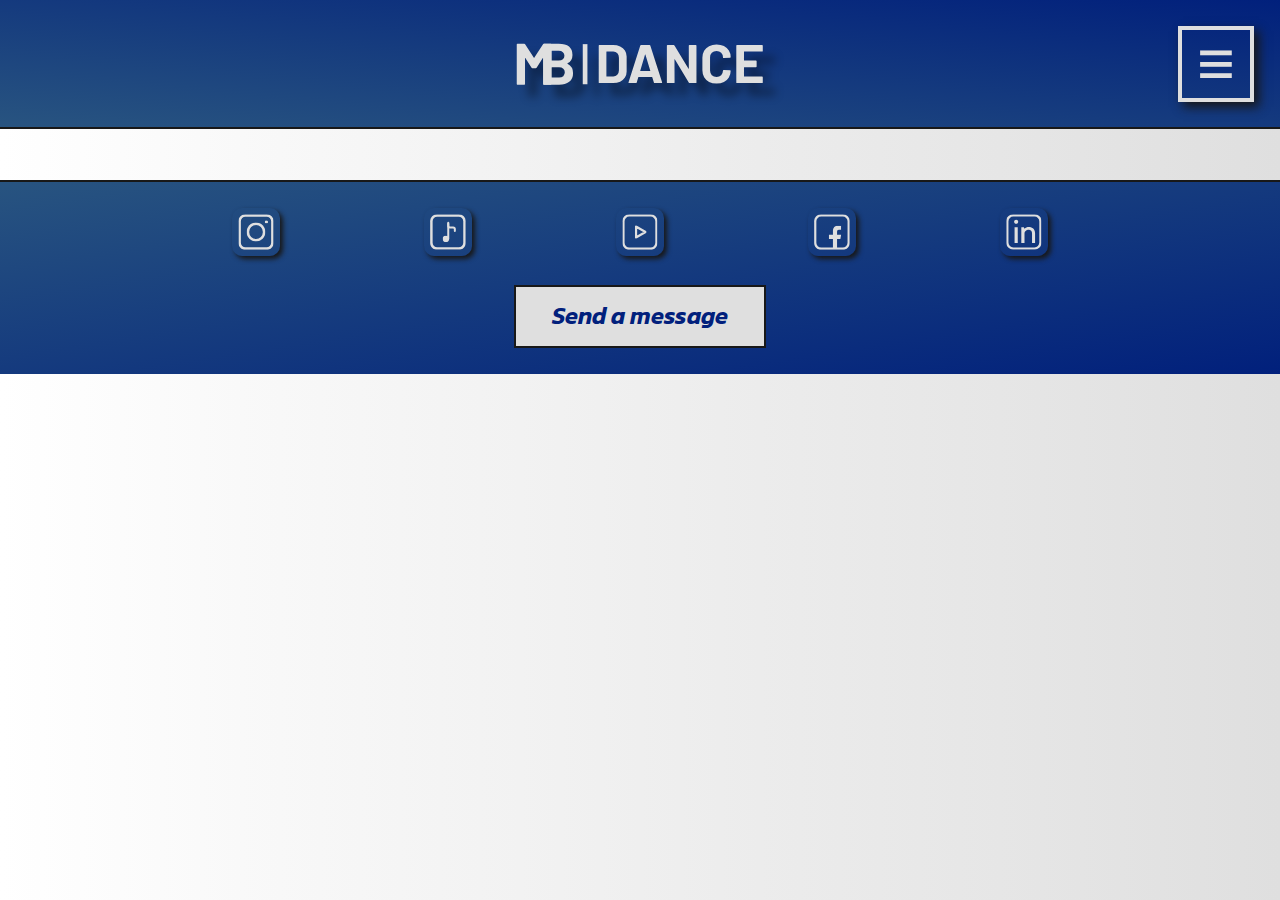
<file: projects.html>
<!DOCTYPE html>
<html lang="en">
<head>
    <meta charset="UTF-8">
    <meta name="viewport" content="width=device-width, initial-scale=1.0">
    <meta name="description" content="These projects are the choreographed works of Matt Bishop">
    <link rel="preconnect" href="https://fonts.googleapis.com">
    <link rel="preconnect" href="https://fonts.gstatic.com" crossorigin>
    <link href="https://fonts.googleapis.com/css2?family=Kanit:ital,wght@0,400;0,600;0,700;1,400;1,600;1,700&family=Zilla+Slab:ital,wght@0,400;0,500;0,600;0,700;1,400;1,500;1,600;1,700&display=swap" rel="stylesheet">
    <link rel="stylesheet" href="styles/foundation.css" rel="preload">
    <link rel="stylesheet" href="styles/projectpage.css">
    <title>Projects</title>
</head>

<body>
    <input type="checkbox" name="menu" id="menu">

    <header id="navHeader">
        <div id="topHead">    
            <h1><a href="/index"><img src="images/MattBishopDanceLogo.svg" alt="Matt Bishop Dance Logo"></a></h1>

            <label for="menu" id="burger">≡</label>
        </div>

        <nav id="nav">
            <ul>
                <li><a href="/about">About</a></li>
                <li><a href="/resume">Resume</a></li>
                <li><a href="/reels">Reels</a></li>
                <li><a href="/photos">Photos</a></li>
                <li><a href="/projects">Projects</a></li>
                <li><a href="/lighting">Lighting</a></li>
            </ul>
        </nav>
    </header>

    <main id="projectMain">
        <!-- <h2>PROJECTS</h2> -->

        <div id="projectContent">

        </div>
    </main>
</body>

   <footer>
       <nav>
           <ul>
               <li><a href=""><img src="images/instagram_icon.svg" alt="Instagram Logo"></a></li>
               <li><a href=""><img src="images/tiktok_icon.svg" alt="TikTok Logo"></a></li>
               <li><a href=""><img src="images/youtube_icon.svg" alt="YouTube Logo"></a></li>
               <li><a href=""><img src="images/facebook_icon.svg" alt="Facebook Logo"></a></li>
               <li><a href=""><img src="images/linkedin_icon.svg" alt="LinkedIn  Icon"></a></li>
           </ul>

           <div>
             <a href="mailto:mattbishopdance@gmail.com" target="_blank">Send a message</a>
           </div>
       </nav>
   </footer>
</html>
</file>
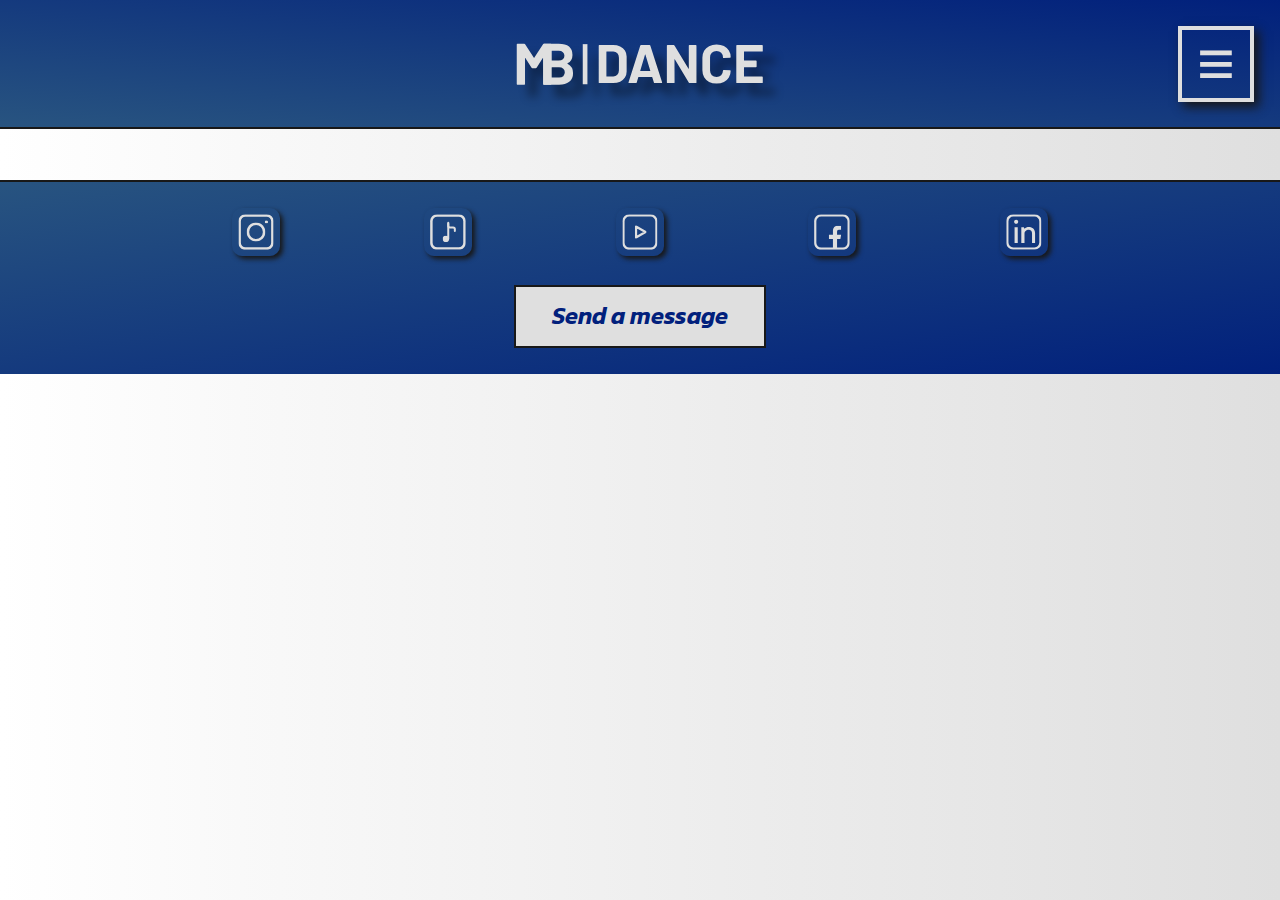
<file: reels.html>
<!DOCTYPE html>
<html lang="en">
<head>
    <meta charset="UTF-8">
    <meta name="viewport" content="width=device-width, initial-scale=1.0">
    <meta name="description" content="These reels capture and highlight Matt Bishop's qualities as a stylistically versatile dancer">
    <link rel="preconnect" href="https://fonts.googleapis.com">
    <link rel="preconnect" href="https://fonts.gstatic.com" crossorigin>
    <link href="https://fonts.googleapis.com/css2?family=Kanit:ital,wght@0,400;0,600;0,700;1,400;1,600;1,700&family=Zilla+Slab:ital,wght@0,400;0,500;0,600;0,700;1,400;1,500;1,600;1,700&display=swap" rel="stylesheet">
    <link rel="stylesheet" href="styles/foundation.css" rel="preload">
    <link rel="stylesheet" href="styles/videopage.css">
    <title>Reels</title>
</head>

<body>
    <input type="checkbox" name="menu" id="menu">

    <header id="navHeader">
        <div id="topHead">    
            <h1><a href="/index"><img src="images/MattBishopDanceLogo.svg" alt="Matt Bishop Dance Logo"></a></h1>

            <label for="menu" id="burger">≡</label>
        </div>

        <nav id="nav">
            <ul>
                <li><a href="/about">About</a></li>
                <li><a href="/resume">Resume</a></li>
                <li><a href="/reels">Reels</a></li>
                <li><a href="/photos">Photos</a></li>
                <li><a href="/projects">Projects</a></li>
                <li><a href="/lighting">Lighting</a></li>
            </ul>
        </nav>
    </header>

    <main id="videoMain">
        <!-- <h2>REELS</h2> -->

        <div id="videoContent">

        </div>
    </main>
</body>

   <footer>
       <nav>
           <ul>
               <li><a href=""><img src="images/instagram_icon.svg" alt="Instagram Logo"></a></li>
               <li><a href=""><img src="images/tiktok_icon.svg" alt="TikTok Logo"></a></li>
               <li><a href=""><img src="images/youtube_icon.svg" alt="YouTube Logo"></a></li>
               <li><a href=""><img src="images/facebook_icon.svg" alt="Facebook Logo"></a></li>
               <li><a href=""><img src="images/linkedin_icon.svg" alt="LinkedIn  Icon"></a></li>
           </ul>

           <div>
             <a href="mailto:mattbishopdance@gmail.com" target="_blank">Send a message</a>
           </div>
       </nav>
   </footer>
</html>
</file>
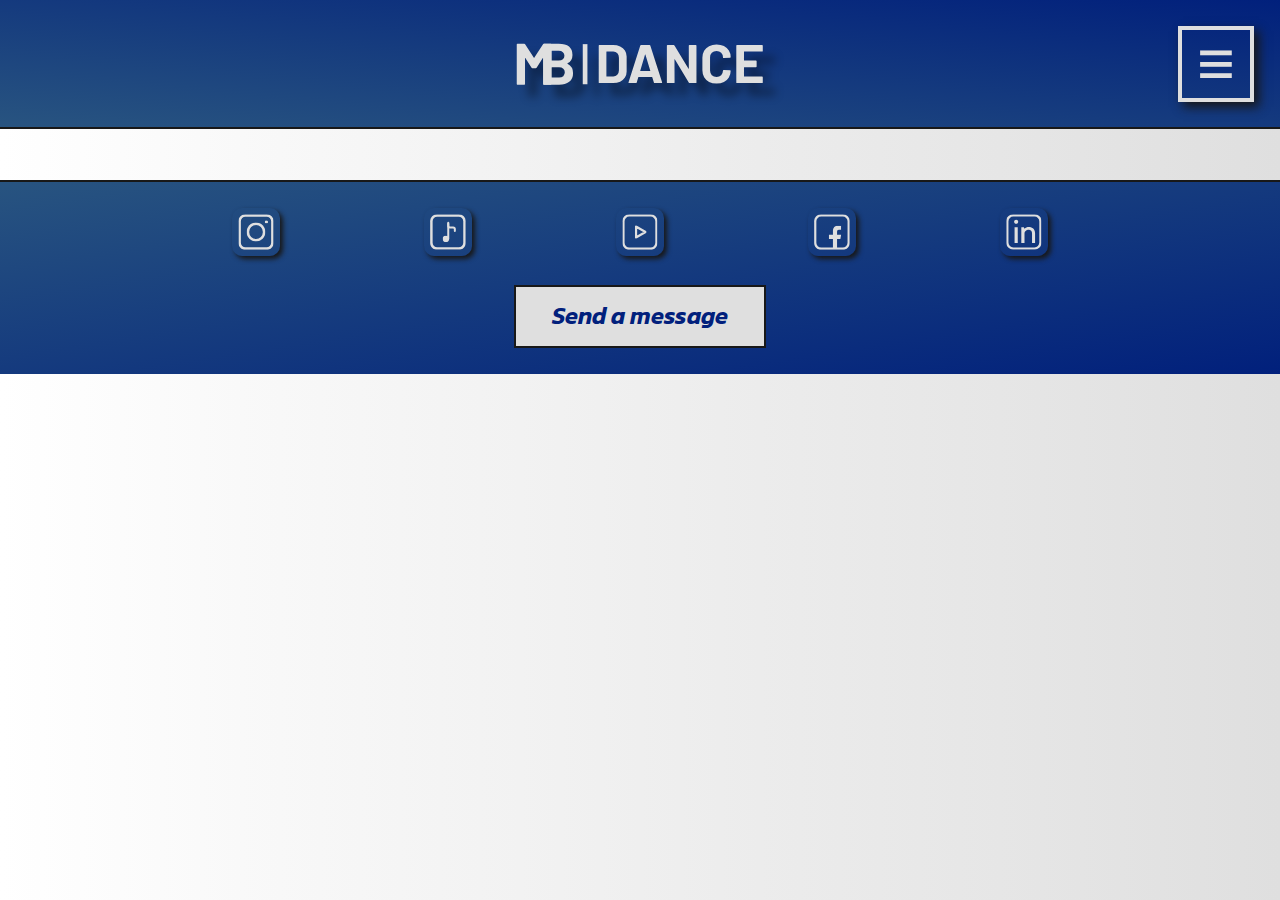
<file: resume.html>
<!DOCTYPE html>
<html lang="en">
<head>
    <meta charset="UTF-8">
    <meta name="viewport" content="width=device-width, initial-scale=1.0">
    <meta name="description" content="Matt Bishop's resume scales performances, choreography, and lighting design work">
    <link rel="preconnect" href="https://fonts.googleapis.com">
    <link rel="preconnect" href="https://fonts.gstatic.com" crossorigin>
    <link href="https://fonts.googleapis.com/css2?family=Kanit:ital,wght@0,400;0,600;0,700;1,400;1,600;1,700&family=Zilla+Slab:ital,wght@0,400;0,500;0,600;0,700;1,400;1,500;1,600;1,700&display=swap" rel="stylesheet">
    <link rel="stylesheet" href="styles/foundation.css" rel="preload">
    <link rel="stylesheet" href="styles/resumepage.css">
    <title>Resume</title>
</head>

<body>
    <input type="checkbox" name="menu" id="menu">

    <header id="navHeader">
        <div id="topHead">    
            <h1><a href="/index"><img src="images/MattBishopDanceLogo.svg" alt="Matt Bishop Dance Logo"></a></h1>

            <label for="menu" id="burger">≡</label>
        </div>

        <nav id="nav">
            <ul>
                <li><a href="/about">About</a></li>
                <li><a href="/resume">Resume</a></li>
                <li><a href="/reels">Reels</a></li>
                <li><a href="/photos">Photos</a></li>
                <li><a href="/projects">Projects</a></li>
                <li><a href="/lighting">Lighting</a></li>
            </ul>
        </nav>
    </header>

    <main id="resumeMain">
        <!-- <h2>RESUME</h2> -->

        <div id="resumeContent">
            <!-- <img src="misc/MattBishop's_ResumePg1.png" alt=""> -->
            <!-- <img src="misc/MattBishop's_ResumePg2.png" alt=""> -->
        </div>
    </main>
</body>

   <footer>
       <nav>
           <ul>
               <li><a href=""><img src="images/instagram_icon.svg" alt="Instagram Logo"></a></li>
               <li><a href=""><img src="images/tiktok_icon.svg" alt="TikTok Logo"></a></li>
               <li><a href=""><img src="images/youtube_icon.svg" alt="YouTube Logo"></a></li>
               <li><a href=""><img src="images/facebook_icon.svg" alt="Facebook Logo"></a></li>
               <li><a href=""><img src="images/linkedin_icon.svg" alt="LinkedIn  Icon"></a></li>
           </ul>

           <div>
             <a href="mailto:mattbishopdance@gmail.com" target="_blank">Send a message</a>
           </div>
       </nav>
   </footer>
</html>
</file>
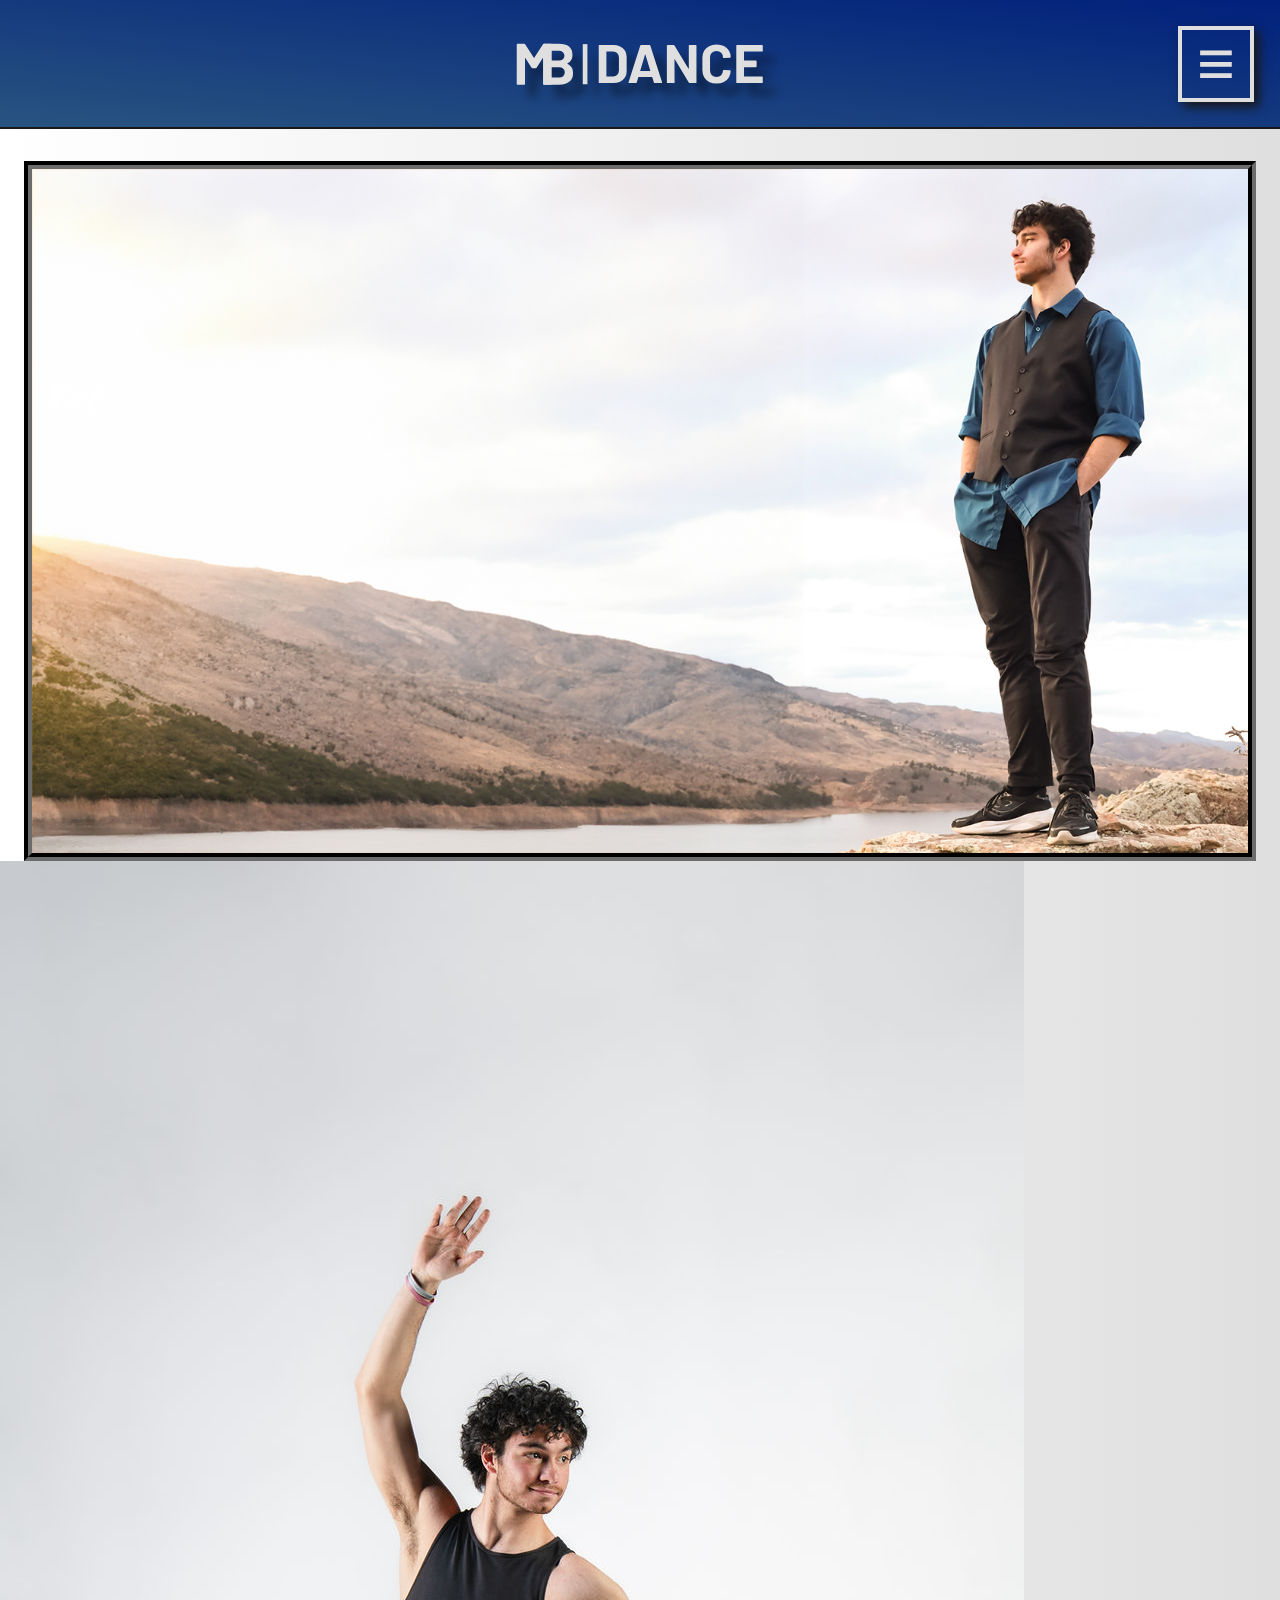
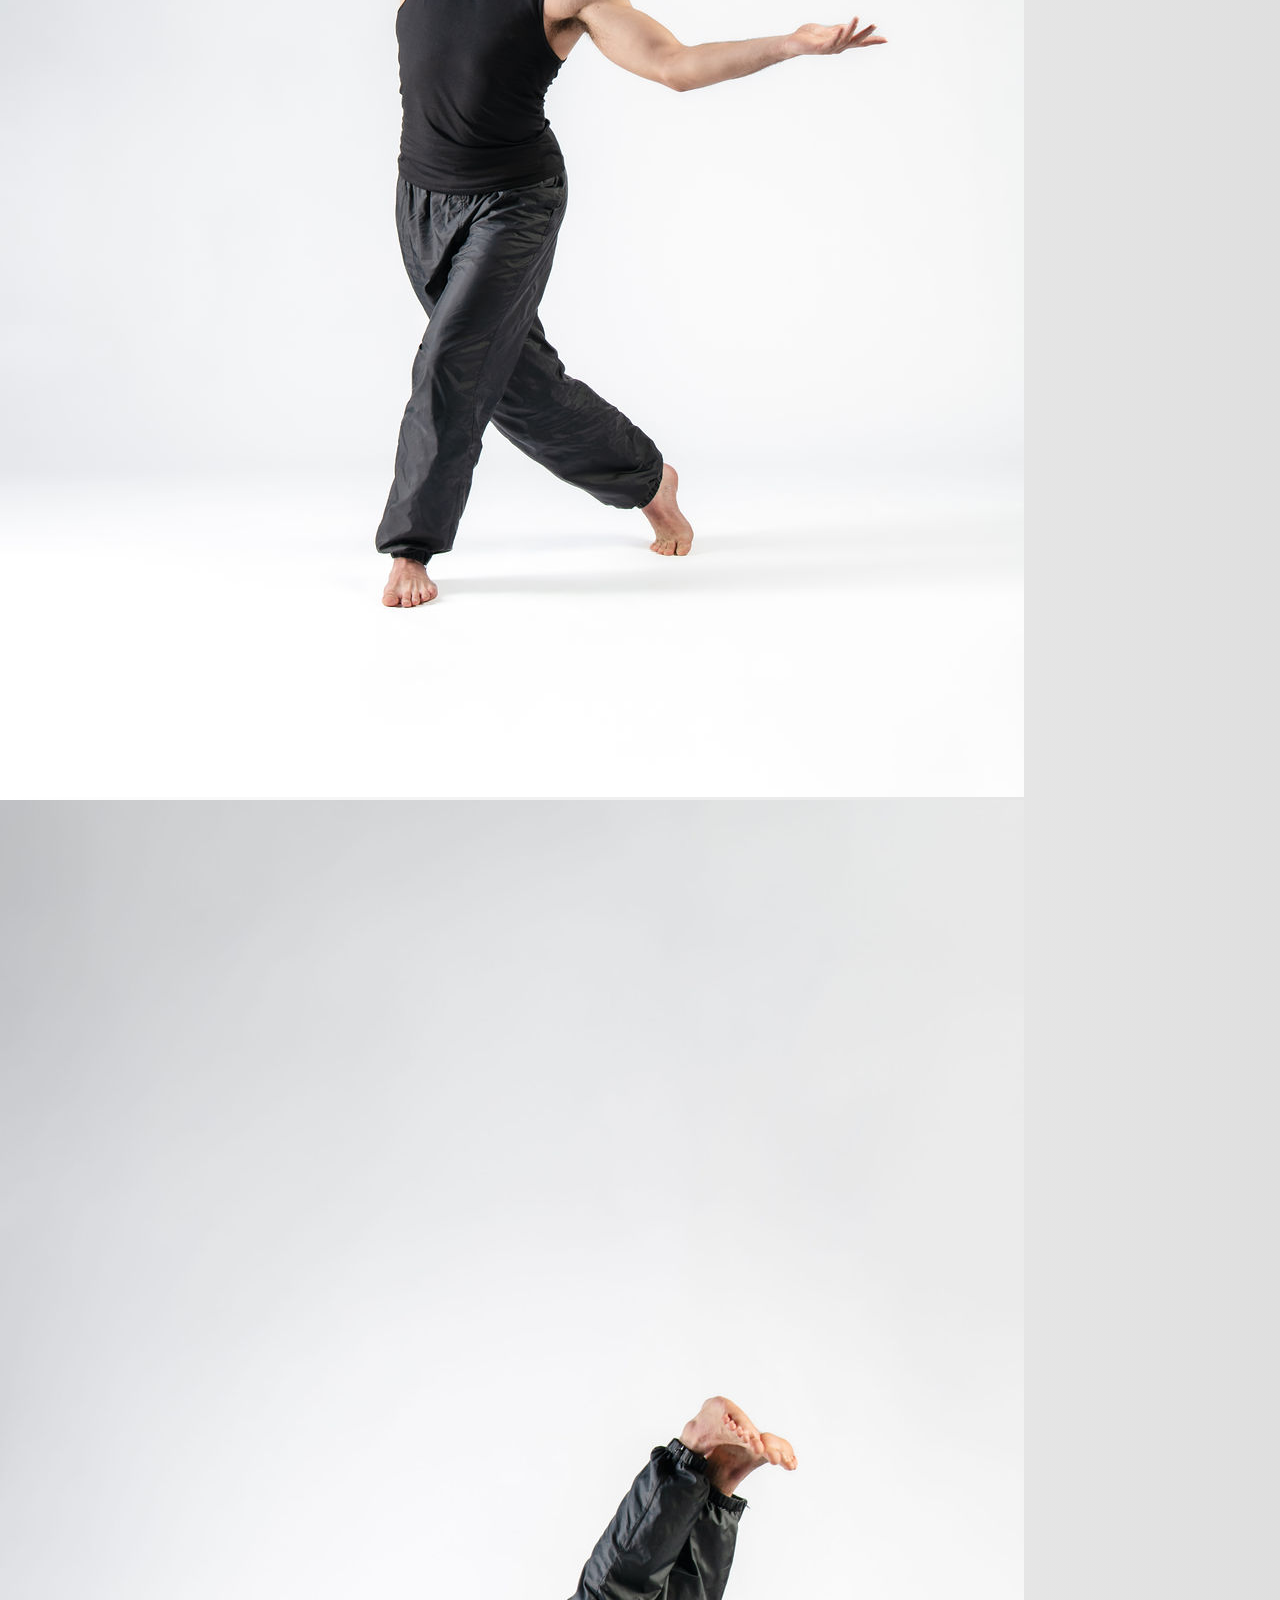
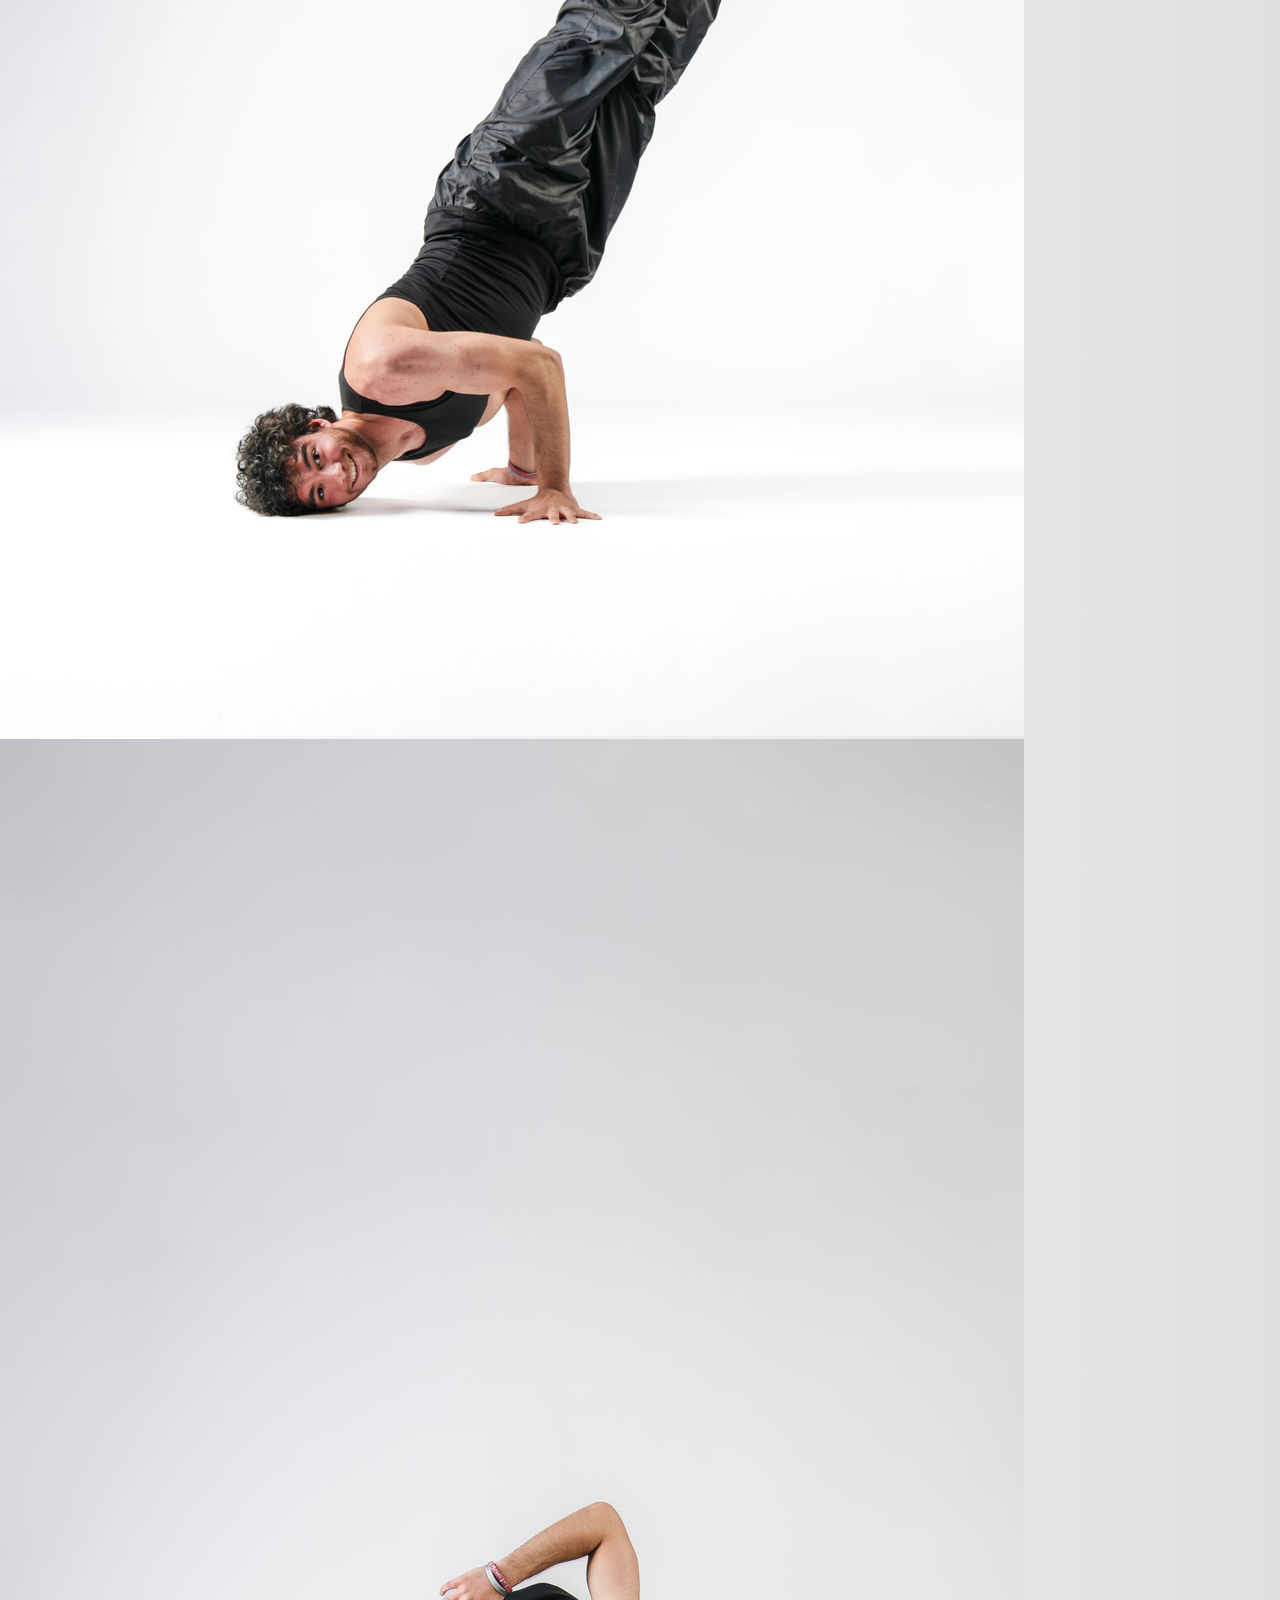
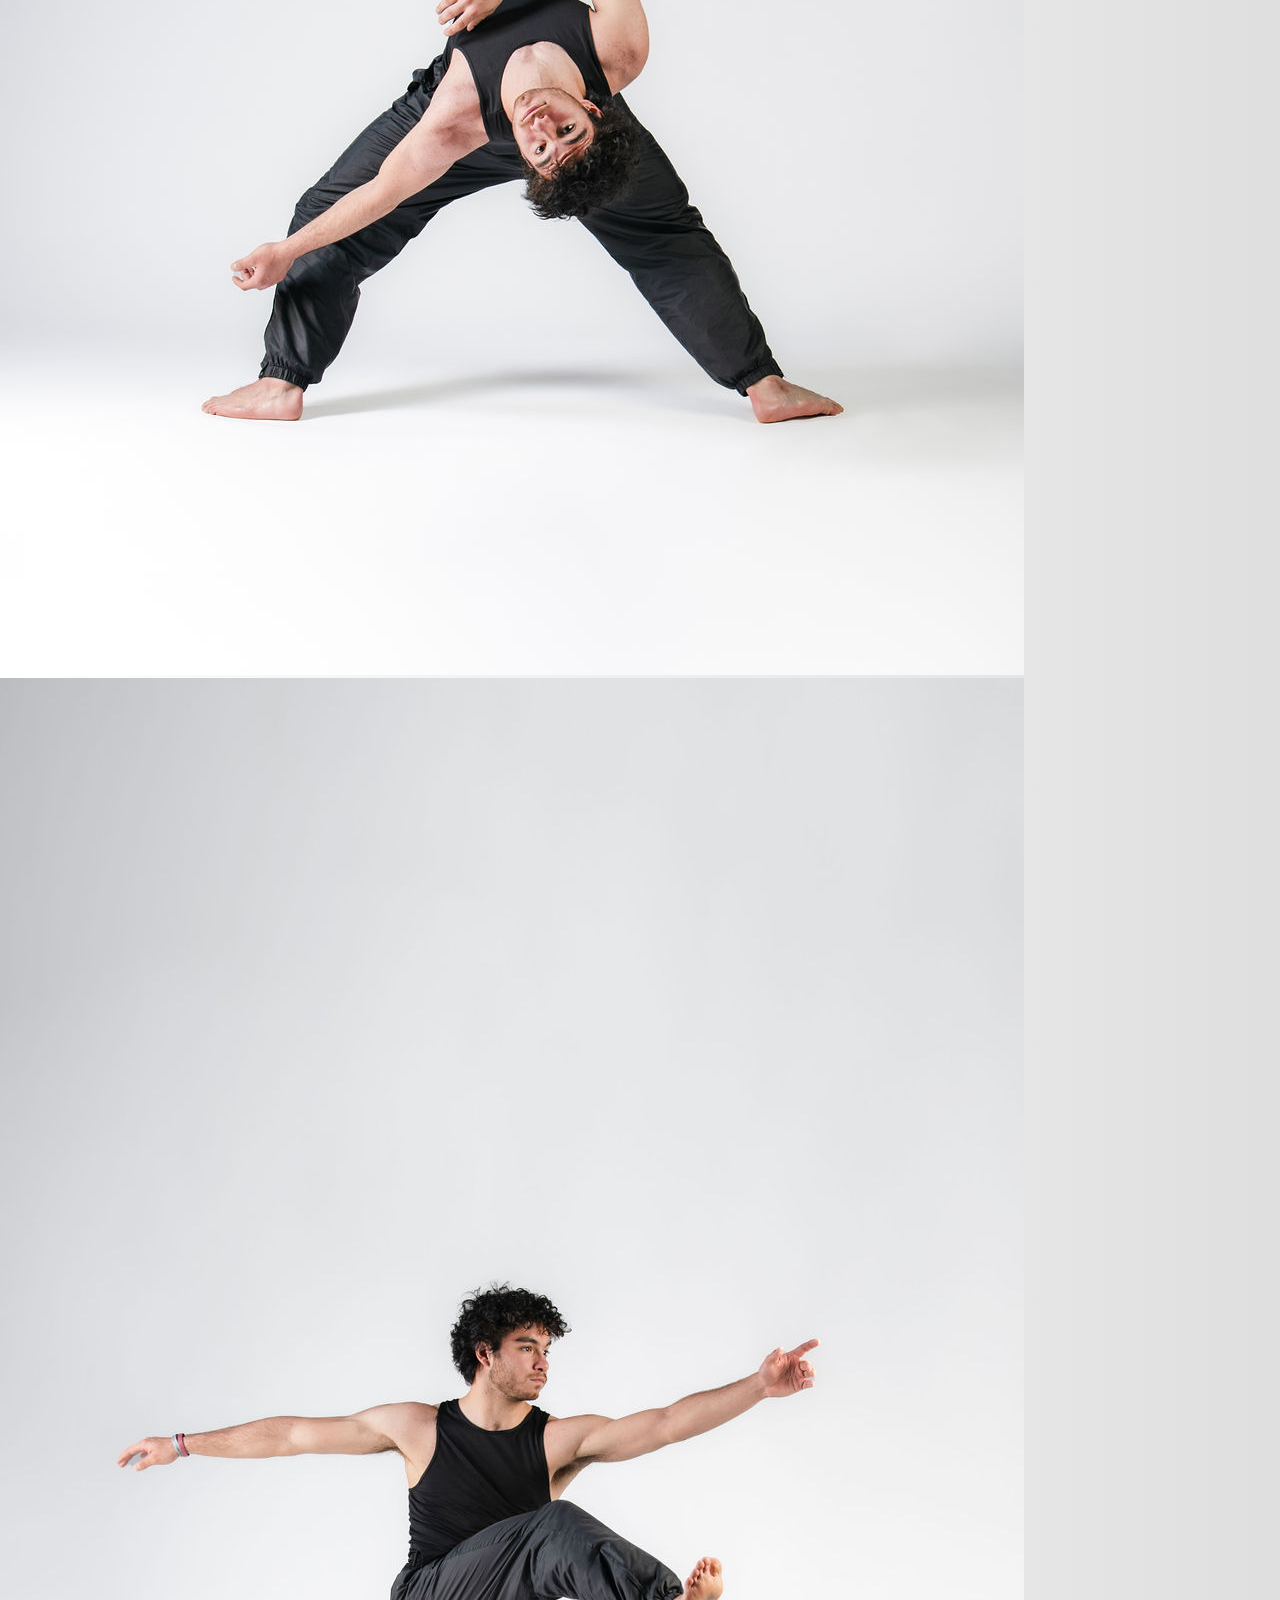
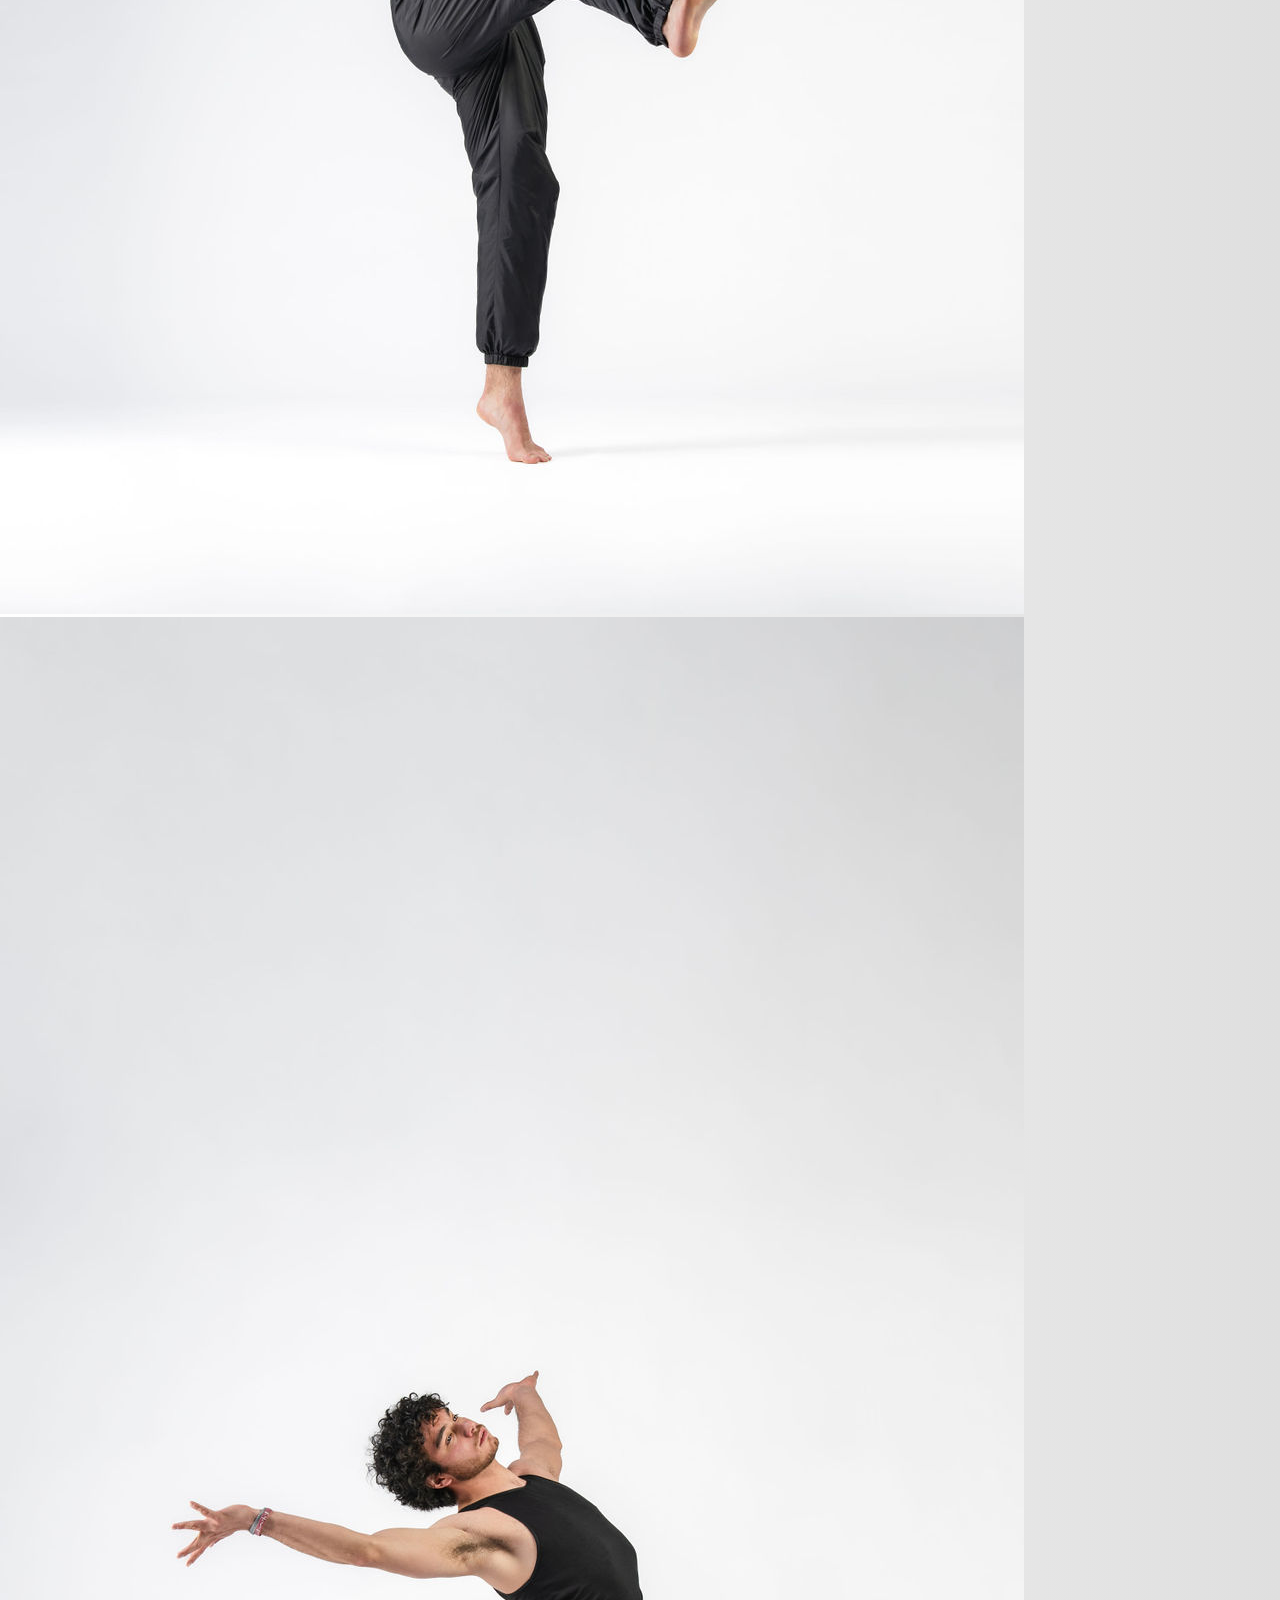
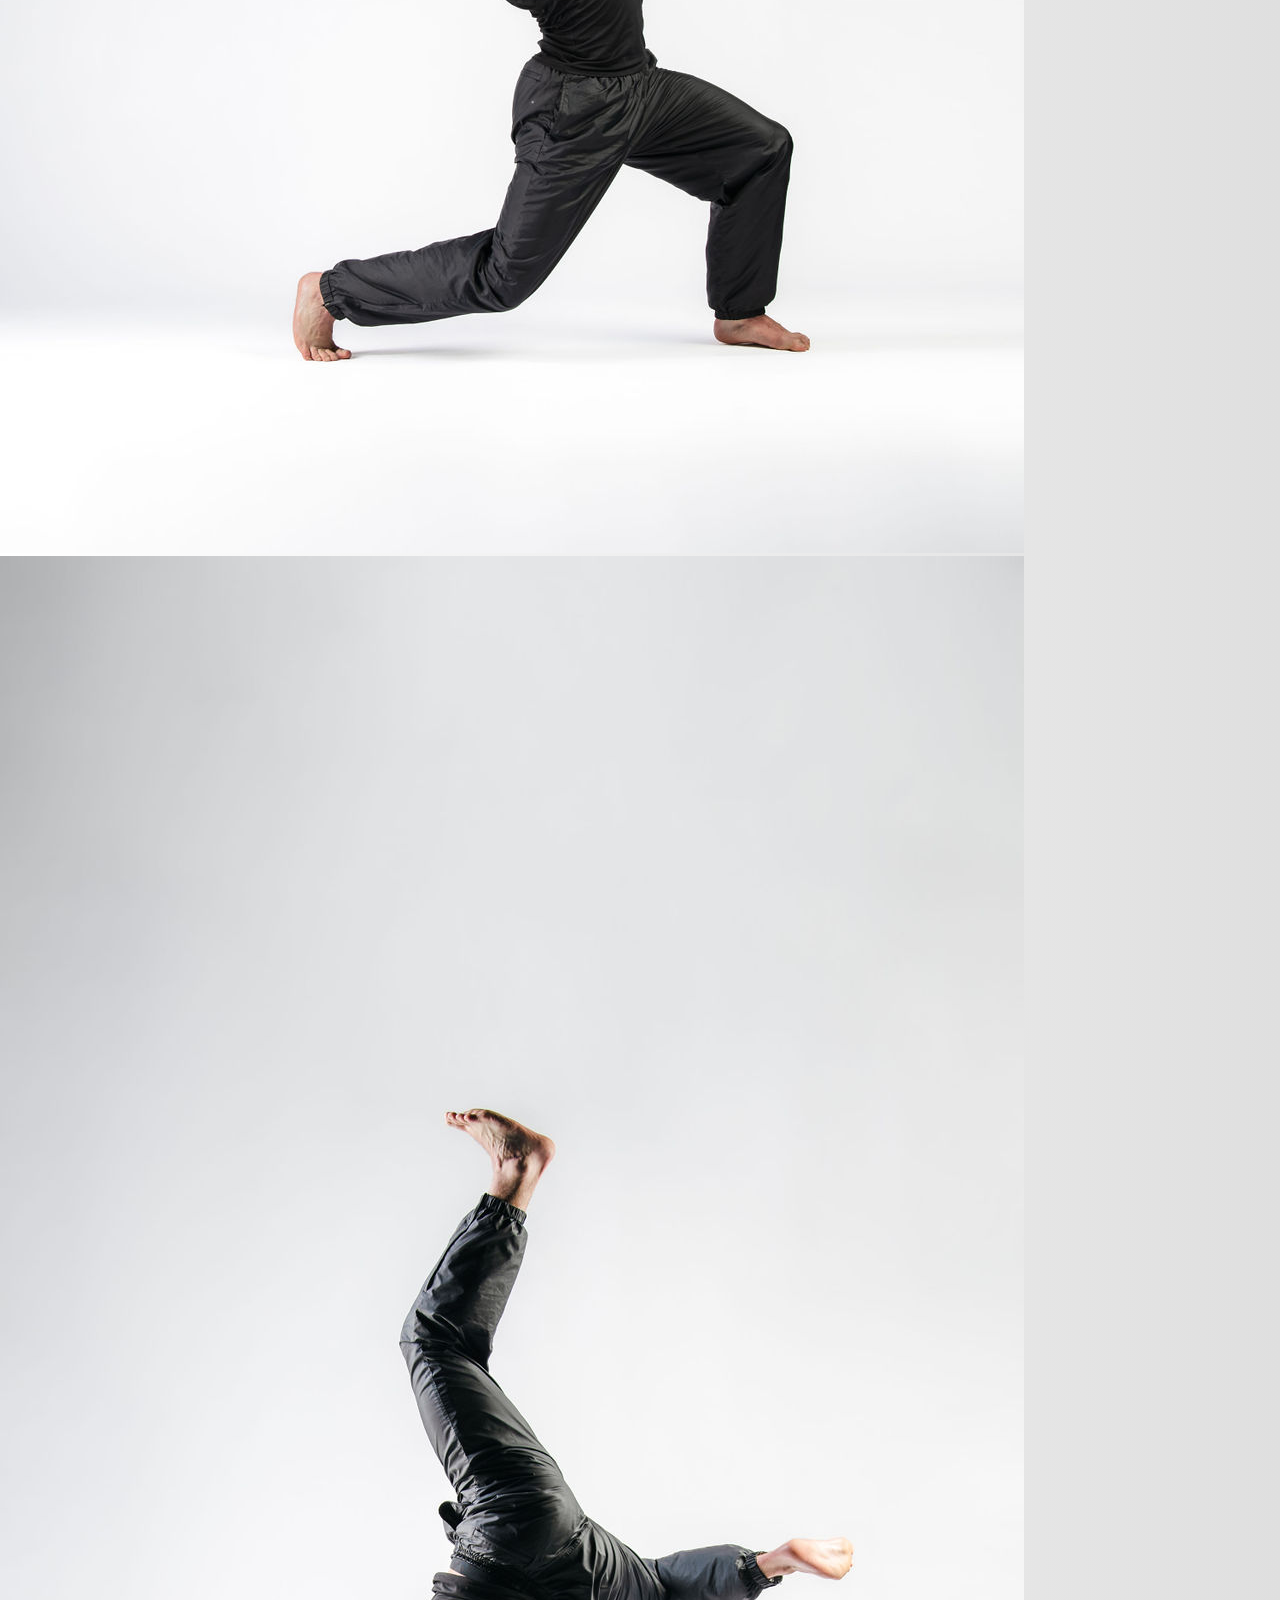
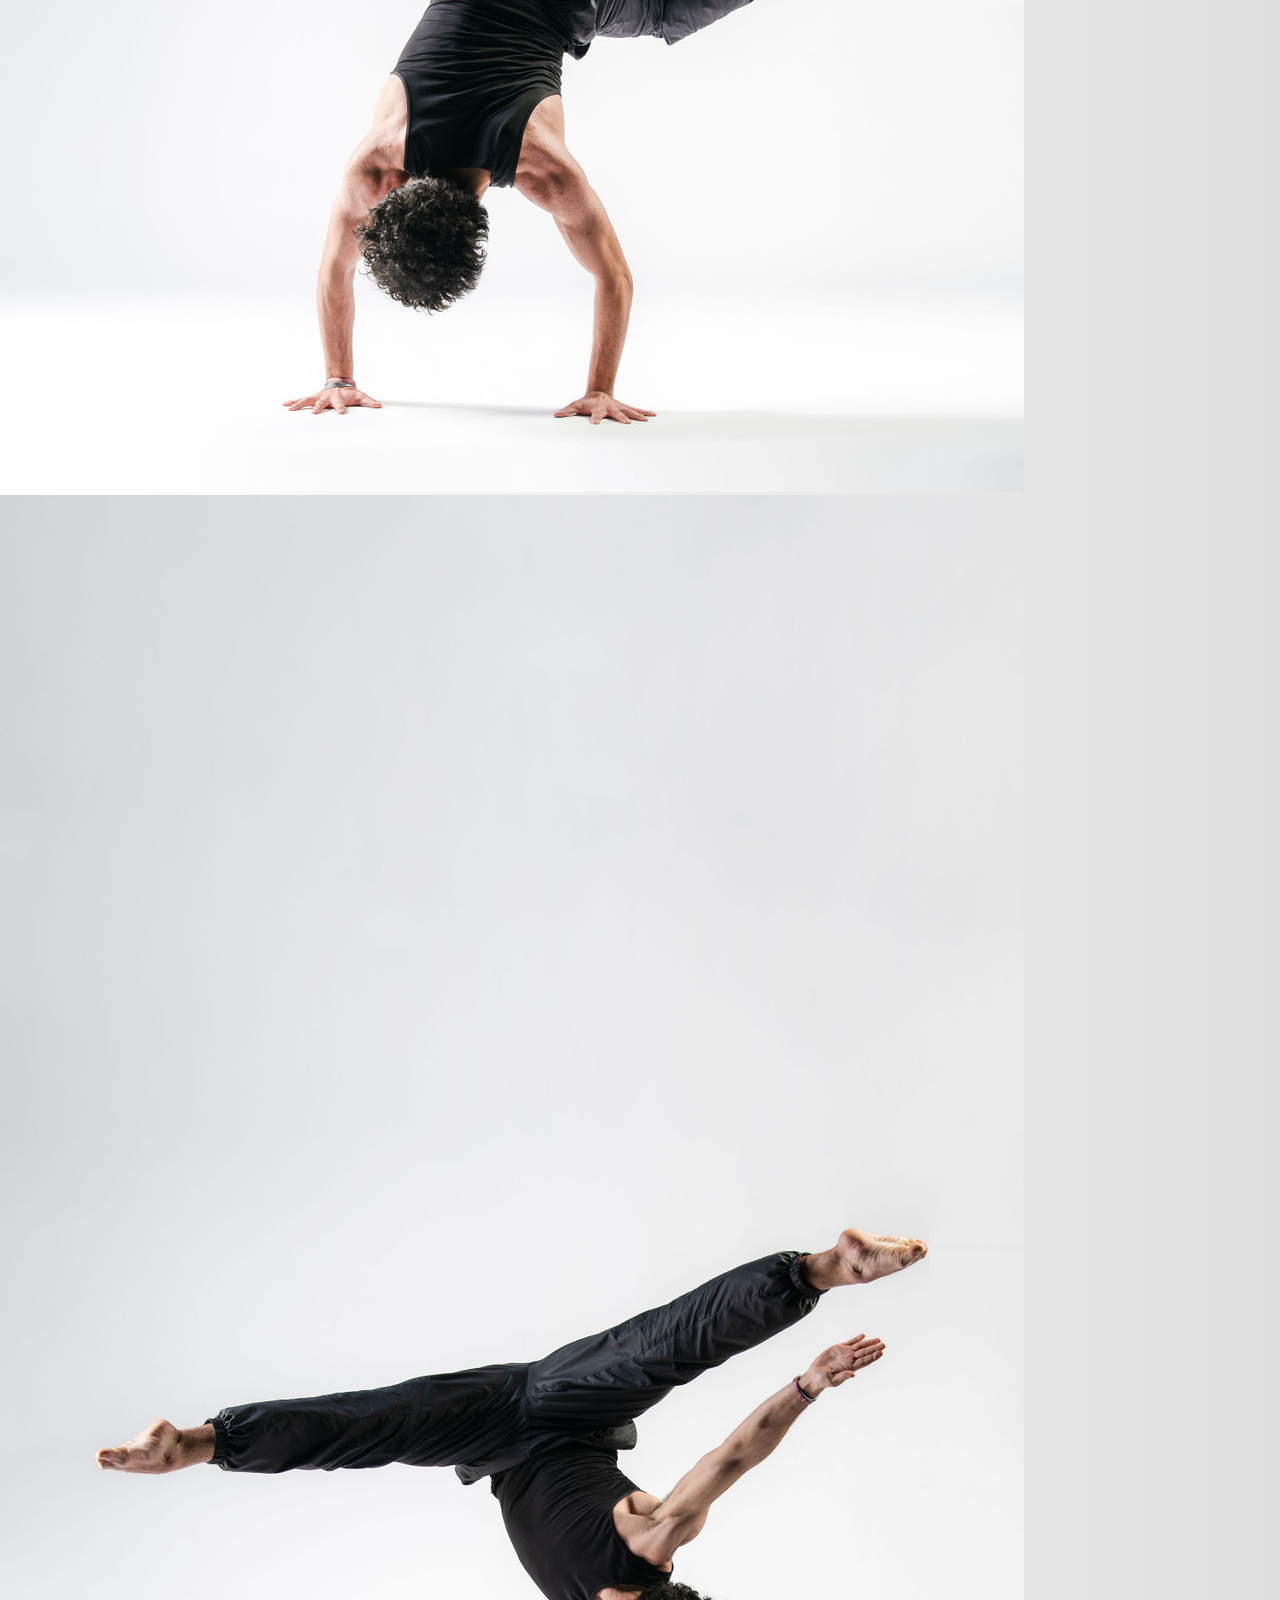
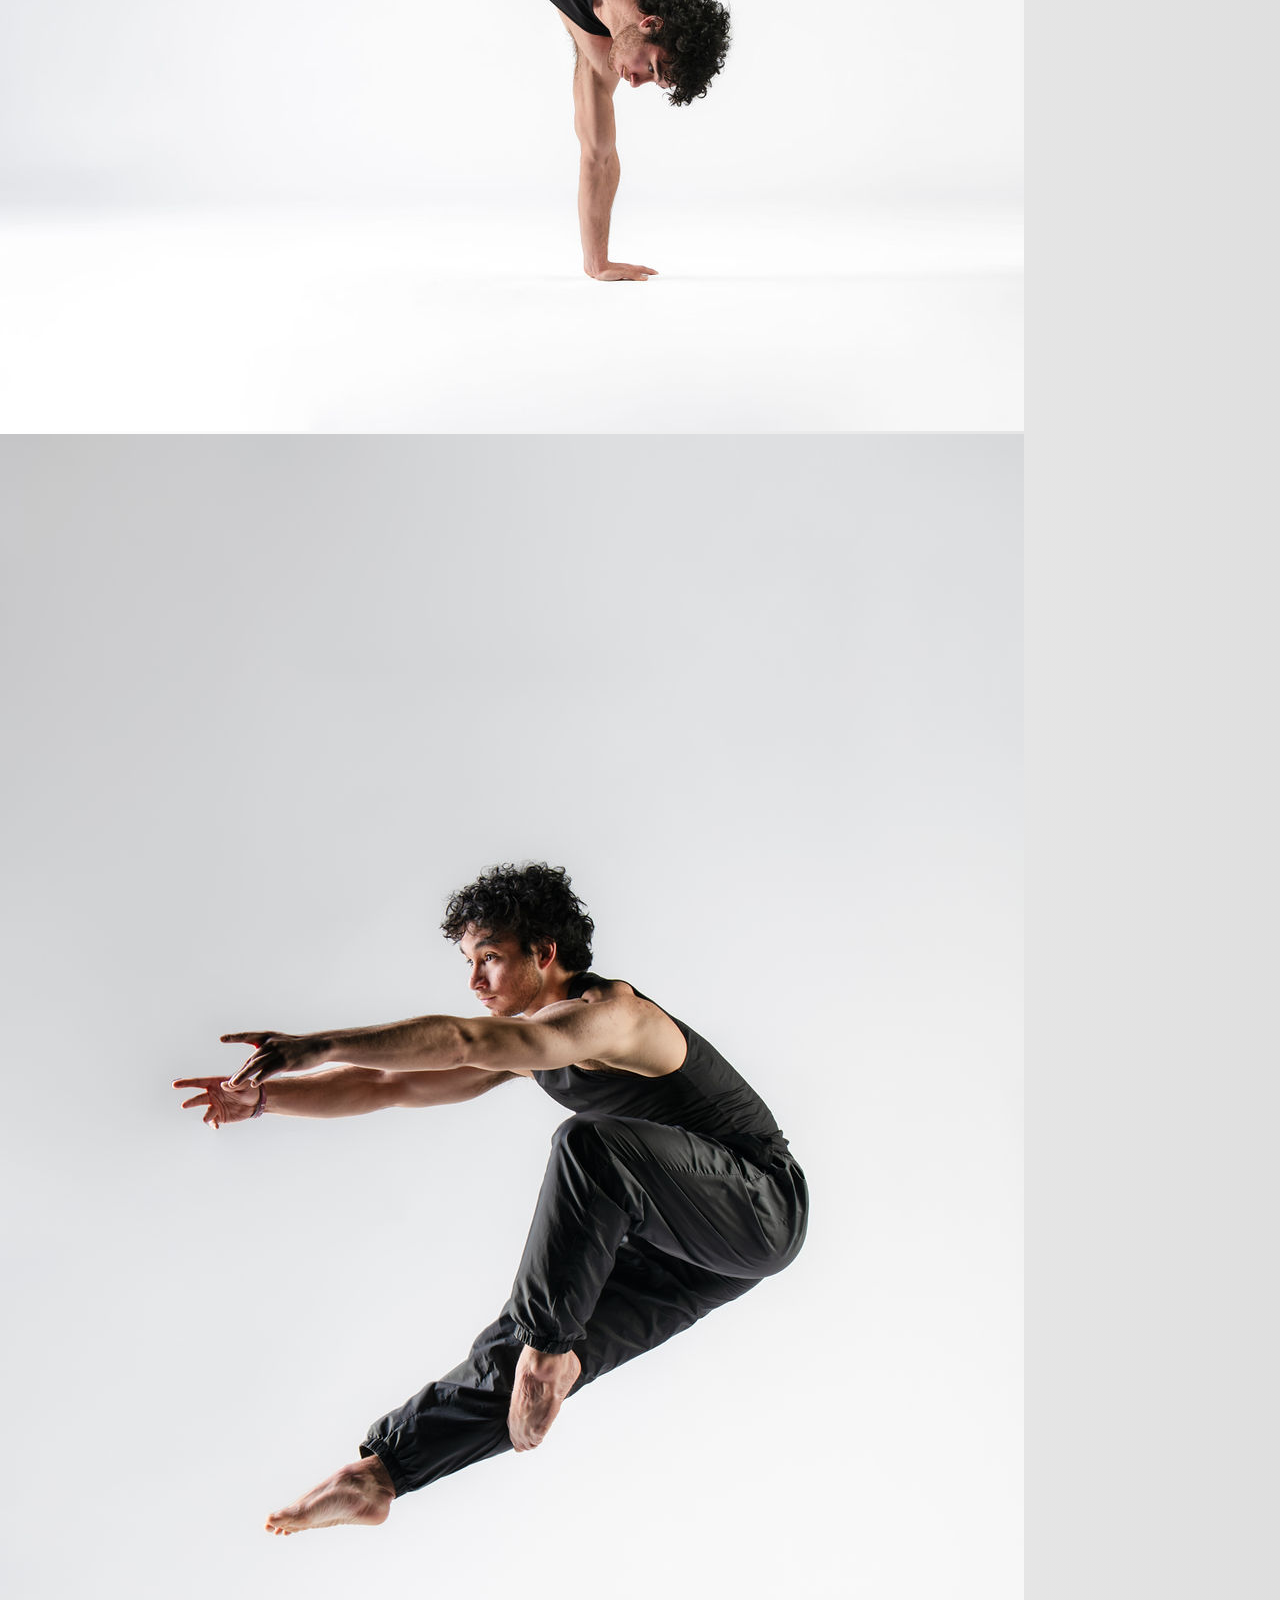
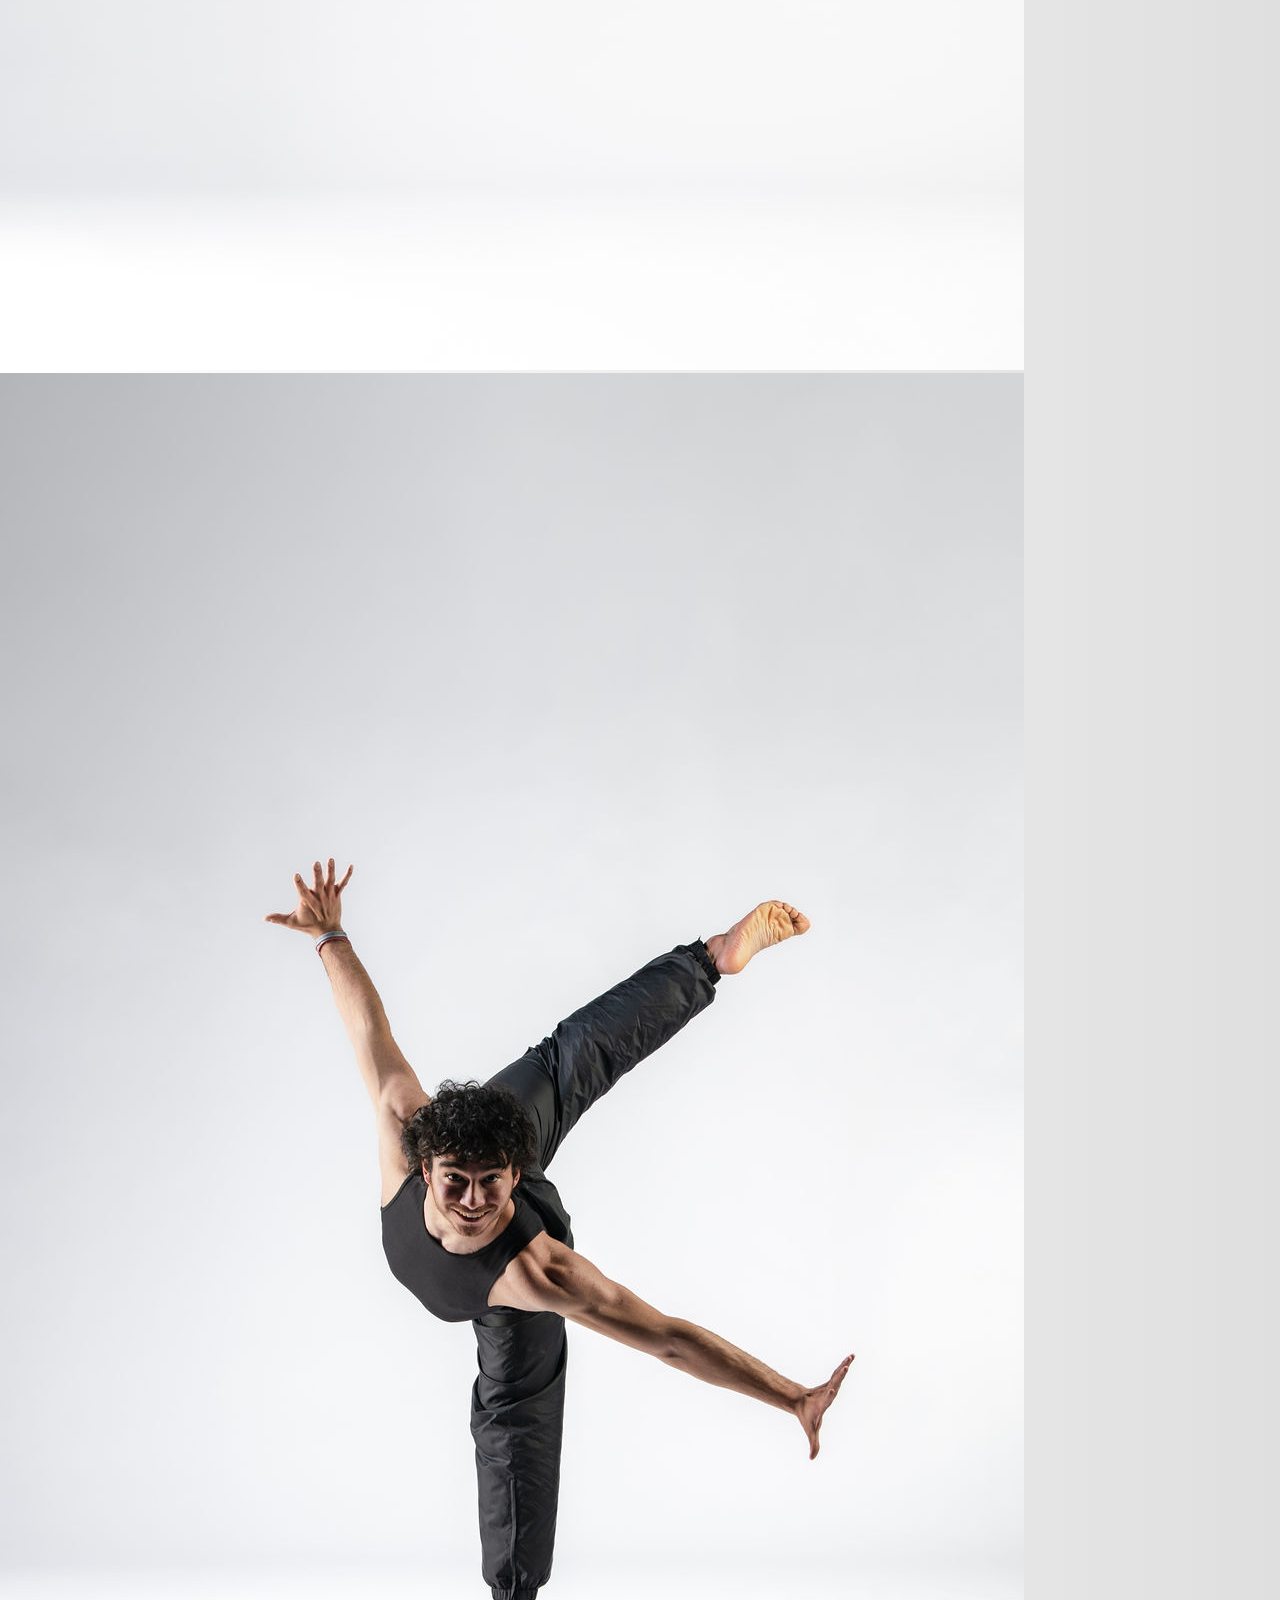
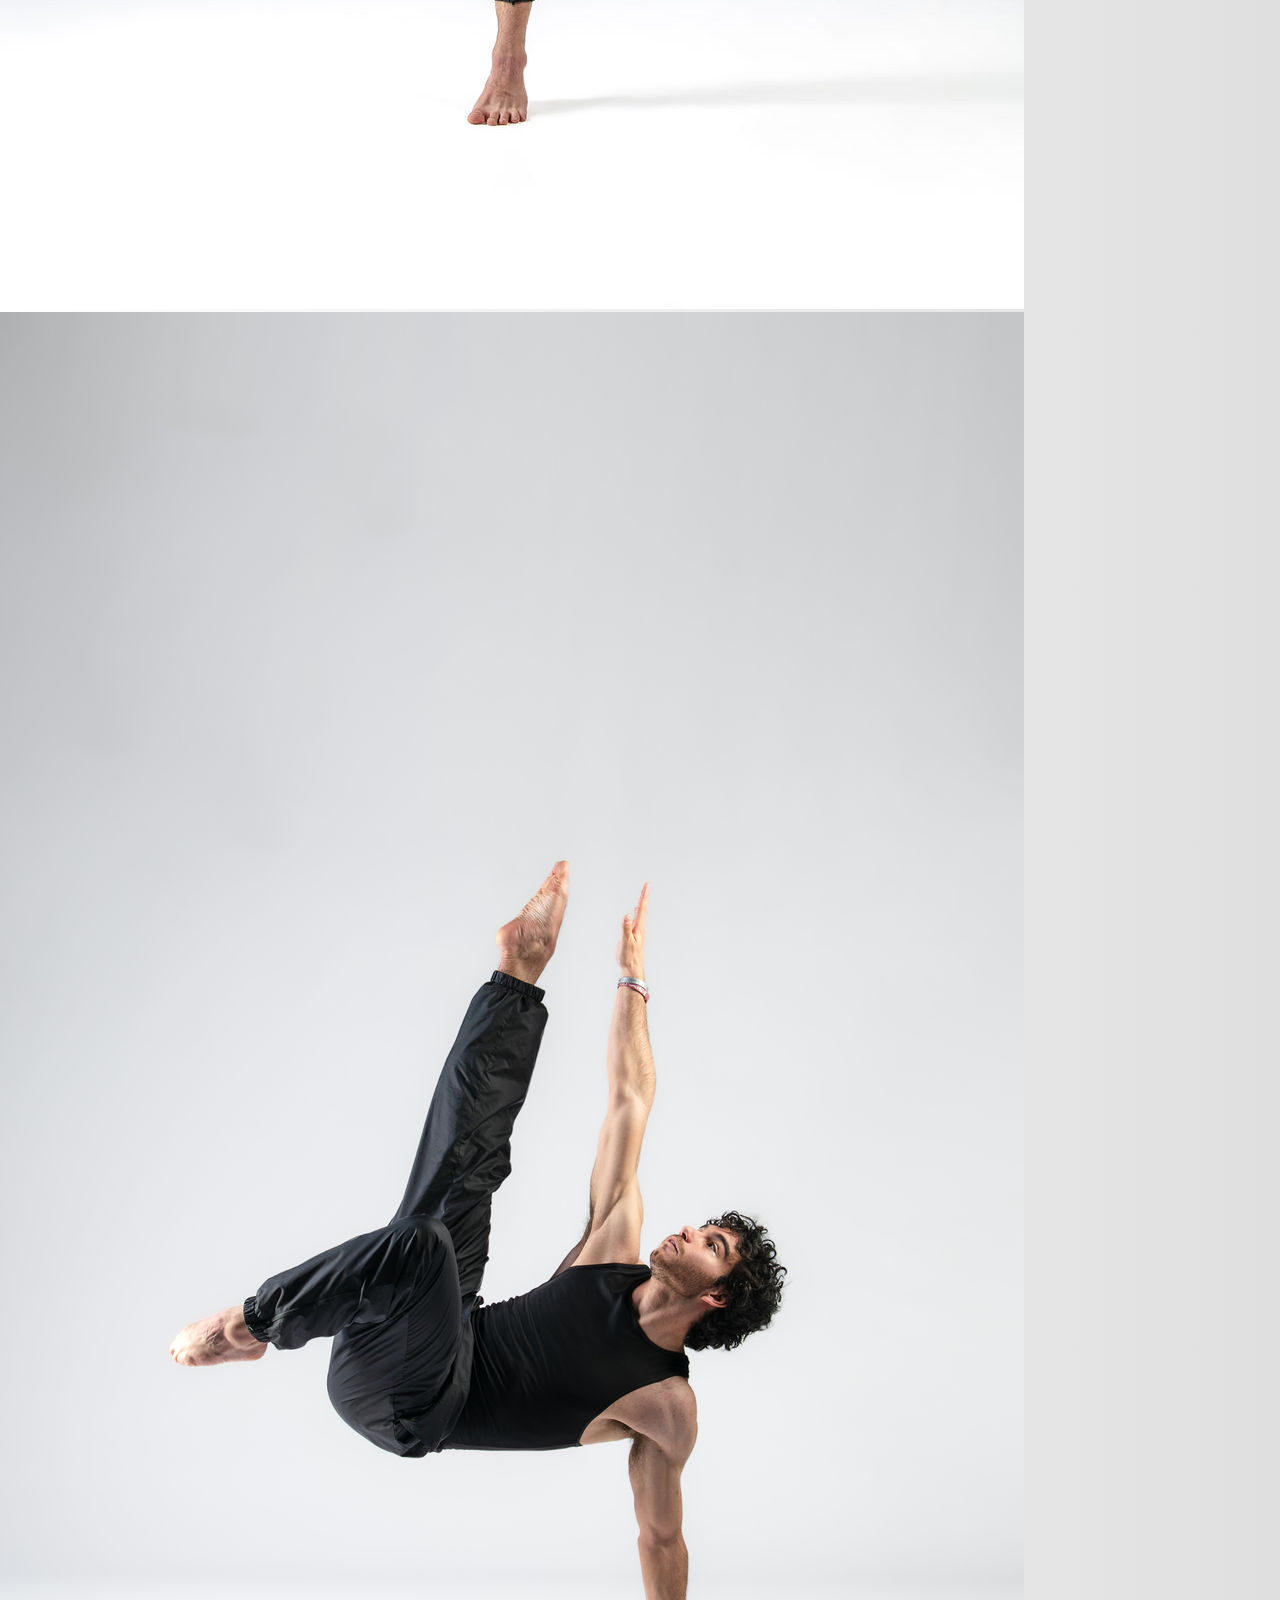
<file: photos/usingscroll.html>
<!DOCTYPE html>
<html lang="en">
<head>
    <meta charset="UTF-8">
    <meta name="viewport" content="width=device-width, initial-scale=1.0">
    <meta name="description" content="These pictures of Matt Bishop capture his excellent athleticism and artistry">
    <link rel="preconnect" href="https://fonts.googleapis.com">
    <link rel="preconnect" href="https://fonts.gstatic.com" crossorigin>
    <link href="https://fonts.googleapis.com/css2?family=Kanit:ital,wght@0,400;0,600;0,700;1,400;1,600;1,700&family=Zilla+Slab:ital,wght@0,400;0,500;0,600;0,700;1,400;1,500;1,600;1,700&display=swap" rel="stylesheet">
    <link rel="stylesheet" href="../assets/styles/foundation.css" rel="preload">
    <link rel="stylesheet" href="../assets/styles/photopage.css">
    <title>Photos</title>
</head>

<body>
    <input type="checkbox" name="menu" id="menu">
    
    <header id="navHeader">
        <div id="topHead">
            <h1><a href="https://legitimatte.github.io/mattbishopdance/index"><img src="../assets/images/MattBishopDanceLogo.svg" alt="Matt Bishop Dance Logo"></a></h1>

            <label for="menu" id="burger">≡</label>
        </div>

        <nav id="nav">
            <ul>
                <li><a href="https://legitimatte.github.io/mattbishopdance/about">About</a></li>
                <li><a href="https://legitimatte.github.io/mattbishopdance/cv">CV</a></li>
                <li><a href="https://legitimatte.github.io/mattbishopdance/reels">Reels</a></li>
                <li><a href="https://legitimatte.github.io/mattbishopdance/photos">Photos</a></li>
                <li><a href="https://legitimatte.github.io/mattbishopdance/projects">Projects</a></li>
                <li><a href="https://legitimatte.github.io/mattbishopdance/lighting">Lighting Design</a></li>
            </ul>
        </nav>
    </header>

    <!-- <div id="heroImage">
        <img src="../assets/images/LinkedInCOVER.jpg" alt="">
    </div> -->

    <main id="photoMain">
        <!-- <h2>PHOTOS</h2> -->

        <div id="heroImage">
            <img src="../assets/images/LinkedInCOVER.jpg" alt="">
        </div>

        <div id="photoContent">
            <!-- <input type="checkbox" id="input1"></input> -->
            <!-- <input type="checkbox" id="input2"></input> -->
            <input type="checkbox" id="input3"></input>
            <input type="checkbox" id="input4"></input>
            <!-- <input type="checkbox" id="input5"></input> -->
            <input type="checkbox" id="input6"></input>
            <!-- <input type="checkbox" id="input7"></input> -->
            <input type="checkbox" id="input8"></input>
            <input type="checkbox" id="input9"></input>
            <input type="checkbox" id="input10"></input>
            <input type="checkbox" id="input11"></input>
            <input type="checkbox" id="input12"></input>
            <input type="checkbox" id="input13"></input>
            <!-- <input type="checkbox" id="input14"></input> -->
            <input type="checkbox" id="input15"></input>

            <!-- <label id="img1" for="input1">
                <img src="../assets/images/MachmerMedia_MattBishop.jpg" alt="">
            </label> -->

            <!-- <label id="img2" for="input2">
                <img src="../assets/images/MachmerMedia_MattBishop-2.jpg" alt="">
            </label> -->

            <label id="img3" for="input3">
                <img src="../assets/images/MachmerMedia_MattBishop-4.jpg" alt="">
            </label>

            <label id="img4" for="input4">
                <img src="../assets/images/MachmerMedia_MattBishop-5.jpg" alt="">
            </label>

            <!-- <label id="img5" for="input5">
                <img src="../assets/images/MachmerMedia_MattBishop-6.jpg" alt="">
            </label> -->

            <label id="img6" for="input6">
                <img src="../assets/images/MachmerMedia_MattBishop-7.jpg" alt="">
            </label>

            <!-- <label id="img7" for="input7">
                <img src="../assets/images/MachmerMedia_MattBishop-8.jpg" alt="">
            </label> -->

            <label id="img8" for="input8">
                <img src="../assets/images/MachmerMedia_MattBishop-9.jpg" alt="">
            </label>

            <label id="img9" for="input9">
                <img src="../assets/images/MachmerMedia_MattBishop-10.jpg" alt="">
            </label>

            <label id="img10" for="input10">
                <img src="../assets/images/MachmerMedia_MattBishop-11.jpg" alt="">
            </label>

            <label id="img11" for="input11">
                <img src="../assets/images/MachmerMedia_MattBishop-12.jpg" alt="">
            </label>

            <label id="img12" for="input12">
                <img src="../assets/images/MachmerMedia_MattBishop-13.jpg" alt="">
            </label>

            <label id="img13" for="input13">
                <img src="../assets/images/MachmerMedia_MattBishop-14.jpg" alt="">
            </label>

            <!-- <label id="img14" for="input14">
                <img src="../assets/images/MachmerMedia_MattBishop-15.jpg" alt="">
            </label> -->
            
            <label id="img15" for="input15">
                <img src="../assets/images/MachmerMedia_MattBishop-16.jpg" alt="">
            </label>
                <!-- <img src="https://unsplash.it/540/400?image=500" alt="">
                <img src="https://unsplash.it/400?image=200" alt="">
                <img src="https://unsplash.it/540/450?image=322" alt="">
                <img src="https://unsplash.it/600/400?image=343" alt="">
                <img src="https://unsplash.it/380/400?image=5" alt="">
                <img src="https://unsplash.it/620/400?image=50" alt="">
                <img src="https://unsplash.it/300/380?image=390" alt="">
                <img src="https://unsplash.it/400/600?image=60" alt="">
                <img src="https://unsplash.it/640/500?image=230" alt="">
                <img src="https://unsplash.it/400?image=501" alt="">
                <img src="https://unsplash.it/580/600?image=440" alt="">
                <img src="https://unsplash.it/500/600?image=407" alt="">
                <li><img src="https://unsplash.it/640" alt=""></li>
                <li><img src="https://unsplash.it/640" alt=""></li>
                <li><img src="https://unsplash.it/640" alt=""></li>
                <li><img src="https://unsplash.it/640" alt=""></li>
                <li><img src="https://unsplash.it/640" alt=""></li>
                <li><img src="https://unsplash.it/640" alt=""></li>
                <li><img src="https://unsplash.it/640" alt=""></li>
                <li><img src="https://unsplash.it/640" alt=""></li> -->
        </div>
    </main>

    <footer>
        <nav>
            <ul>
                <li><a href="https://www.instagram.com/mattbishopdance/"><img src="../assets/images/instagram_icon.svg" alt="Instagram Logo"></a></li>
                <li><a href="https://www.tiktok.com/@mattbishopdance"><img src="../assets/images/tiktok_icon.svg" alt="TikTok Logo"></a></li>
                <li><a href="https://www.youtube.com/@mattbishopdance"><img src="../assets/images/youtube_icon.svg" alt="YouTube Logo"></a></li>
                <li><a href="https://www.facebook.com/profile.php?id=61554403730912"><img src="../assets/images/facebook_icon.svg" alt="Facebook Logo"></a></li>
                <li><a href="https://www.linkedin.com/in/legitimatte/"><img src="../assets/images/linkedin_icon.svg" alt="LinkedIn  Icon"></a></li>
            </ul>
 
            <div>
              <a href="mailto:mattbishopdance@gmail.com" target="_blank">Send a message</a>
            </div>
        </nav>
    </footer>
</body>
</html>
</file>
<file: assets/styles/homepage.css>
#homeMain {
  flex: 1;
  margin: 35px 0;
  display: flex;
  justify-content: space-evenly;
  font-family: "Kanit", sans-serif;
}
#homeMain figure {
  display: flex;
  flex-direction: column;
  justify-content: center;
}

#homePhoto {
  width: clamp(435px, 35%, 50rem);
  display: flex;
  flex-direction: column;
  align-items: center;
  margin: 1% 0 0 0;
}
#homePhoto img {
  width: 100%;
  border-radius: 120% 80% 40% 90%;
  box-shadow: 0 0 12px 2px #285480;
  box-shadow: 0 0 16px 1px #181818;
}
#homePhoto figcaption {
  font-style: italic;
  margin: 15px 0 0 0;
}

#homeNav {
  width: 30%;
  display: flex;
  align-items: center;
  justify-content: center;
  font-family: "Kanit", sans-serif;
}
#homeNav ul {
  width: 50%;
  padding: 4%;
  display: flex;
  justify-content: space-around;
  flex-direction: column;
  align-items: center;
}
#homeNav ul li {
  list-style-type: none;
  margin: max(10px, 1%) 0;
  width: 100%;
  transition: 0.5s;
}
#homeNav ul li a {
  display: block;
  text-decoration: none;
  font-size: 24px;
  font-weight: 600;
  padding: 10%;
  color: #01207C;
  text-align: center;
  background-color: #DFDFDF;
  border: 2px solid #181818;
  box-shadow: 5px 5px 5px #181818;
  transition: 0.5s;
}
#homeNav ul li a:hover {
  color: #DFDFDF;
  background-image: linear-gradient(to top right, #285480, #01207C);
  box-shadow: 5px 5px 5px #181818;
  box-shadow: none;
}

#navHeader {
  display: none;
}

@media screen and (max-width: 1100px) {
  #homeMain {
    flex: unset;
  }
}
@media screen and (max-width: 700px) {
  #navHeader {
    display: block;
  }
  #indexHeader {
    display: none;
  }
  #homeMain {
    flex-direction: column;
    align-items: center;
  }
  #homePhoto {
    width: 90%;
  }
  #homeNav {
    display: none;
  }
}/*# sourceMappingURL=homepage.css.map */
</file>
<file: assets/styles/aboutpage.css>
#aboutMain {
  display: flex;
  flex-direction: column;
  align-items: center;
  margin: 4% 0;
  font-family: "Kanit", sans-serif;
}
#aboutMain h2 {
  width: 80%;
  color: #285480;
  font-size: 42px;
  margin: 0 0 2% 0;
  text-shadow: 0.5px 0.5px 0px #181818;
  text-align: center;
}

#aboutContent {
  width: 80%;
  display: flex;
  flex-direction: column;
  align-items: center;
  justify-content: space-between;
}
#aboutContent #bioContent {
  display: flex;
}
#aboutContent #bioContent p:nth-child(2) {
  margin: 2% 0;
}
#aboutContent #bioContent #aboutText {
  width: 55%;
  margin: 0 20px 0 0;
}
#aboutContent #bioContent #aboutText p {
  font-size: 18px;
  line-height: 30px;
  color: #285480;
  text-shadow: 0.5px 0.5px 0px #181818;
}
#aboutContent #bioContent #aboutText p span {
  font-size: 48px;
}
#aboutContent #bioContent figure {
  width: 45%;
  float: right;
}
#aboutContent #bioContent figure img {
  width: 100%;
  box-shadow: 5px 5px 8px #181818;
}
#aboutContent #bioContent figure figcaption {
  margin: 10px 0 0 20px;
  font-style: italic;
}
#aboutContent #aboutLighting {
  display: flex;
  flex-direction: column;
  align-items: center;
}
#aboutContent #aboutLighting img {
  width: 69%;
  box-shadow: 5px 5px 15px #181818;
  margin: 2%;
}
#aboutContent #aboutLighting #lightingText {
  width: 65%;
  text-align: center;
  font-size: 18px;
  line-height: 30px;
  color: #285480;
  text-shadow: 0.5px 0.5px 0px #181818;
}
#aboutContent #aboutLighting #lightingText span {
  font-style: italic;
}
#aboutContent #artistStatement {
  width: 85%;
  margin: 4% 0 0 0;
  padding: 40px;
  background-image: linear-gradient(to bottom right, #333, #181818);
  background-image: linear-gradient(to bottom right, #013971, #285480);
  box-shadow: 0 0 0 4px #000;
  border: 4px solid #fff;
  transition: 0.8s;
}
#aboutContent #artistStatement h3 {
  text-align: center;
  color: #285480;
  color: #fff;
  font-size: 38px;
  text-shadow: 2px 2px 2px #000;
  transition: 0.8s;
}
#aboutContent #artistStatement p {
  width: 90%;
  text-align: center;
  color: #fff;
  font-size: 22px;
  line-height: 38px;
  text-shadow: 2px 2px 2px #000;
  transition: 0.8s;
  margin: 3%;
}
#aboutContent #secondImage {
  box-shadow: 5px 5px 8px #181818;
}
#aboutContent #ethos {
  width: 80%;
  margin: 5% 0;
  background-image: linear-gradient(to bottom right, #333, #181818);
  box-shadow: 0 0 0 4px #000;
  border: 4px solid #fff;
  transition: 0.8s;
}
#aboutContent #ethos h3 {
  text-align: center;
  color: #285480;
  color: #fff;
  font-size: 42px;
  margin: 4% 0 0 0;
  text-shadow: 2px 2px 2px #000;
  transition: 0.8s;
}
#aboutContent #ethos p {
  color: #fff;
  padding: 40px;
  font-size: 26px;
  line-height: 48px;
  text-shadow: 2px 2px 2px #000;
  transition: 0.8s;
}
#aboutContent #ethos:hover {
  transform: scale(102%);
  box-shadow: 0 0 20px 5px #000;
}
#aboutContent #ethos:hover h3, #aboutContent #ethos:hover p {
  text-shadow: 0 0 3px #fff;
}

@media screen and (max-width: 1250px) {
  #aboutContent {
    width: 90%;
  }
  #aboutContent #bioContent {
    flex-direction: column;
  }
  #aboutContent #bioContent #aboutText {
    width: 100%;
    order: 2;
  }
  #aboutContent #bioContent figure {
    width: 90%;
    margin: 0 auto 2% auto;
    order: 1;
  }
  #aboutContent #aboutLighting img {
    margin: 4% 0;
    width: 90%;
  }
  #aboutContent #aboutLighting #lightingText {
    width: 100%;
    text-align: left;
  }
  #aboutContent #artistStatement {
    width: 80%;
  }
}
@media screen and (max-width: 600px) {
  #aboutMain {
    margin: 4% 10px 4% 0;
  }
  #aboutContent #bioContent figure {
    margin: 4% auto 5% auto;
  }
  #artistStatement p {
    margin: 10% 0;
    font-style: italic;
  }
}/*# sourceMappingURL=aboutpage.css.map */
</file>
<file: assets/styles/cvpage.css>
#cvMain {
  width: 100%;
  display: flex;
  flex-direction: column;
  align-items: center;
  margin: 2% auto;
  font-family: "Kanit", sans-serif;
}
#cvMain h2 {
  width: 50%;
  color: #285480;
  font-size: 42px;
  text-align: center;
  text-shadow: 0.5px 0.5px 0px #181818;
}

#cvContent {
  display: flex;
  flex-direction: column;
  align-items: center;
}
#cvContent img {
  width: 55%;
  width: 350px;
  width: clamp(250px, 80%, 60rem);
  margin: 1% 0;
  border: 2px solid #181818;
  box-shadow: 5px 5px 8px #181818;
}
#cvContent img:nth-child(1) {
  animation: revealFirst linear;
  animation-timeline: view();
}
#cvContent img:nth-child(2),
#cvContent img:nth-child(3),
#cvContent img:nth-child(4) {
  animation: revealMiddle linear;
  animation-timeline: view();
}
#cvContent img:nth-child(5) {
  animation: revealLast linear;
  animation-timeline: view();
}

@keyframes revealFirst {
  30% {
    scale: 1;
    opacity: 1;
  }
  60% {
    opacity: 1;
  }
  90% {
    scale: 0.5;
    opacity: 0;
  }
}
@keyframes revealMiddle {
  0% {
    scale: 0.8;
    opacity: 0;
  }
  20% {
    scale: 1;
    opacity: 1;
  }
  60% {
    opacity: 1;
  }
  100% {
    scale: 0.5;
    opacity: 0;
  }
}
@keyframes revealLast {
  0% {
    scale: 0.5;
    opacity: 0;
  }
  30% {
    scale: 1;
    opacity: 1;
  }
}/*# sourceMappingURL=cvpage.css.map */
</file>
<file: assets/styles/lightingpage.css>
input {
  display: none;
  visibility: hidden;
}

#navHeader {
  box-shadow: 0 5px 50px #fff;
  z-index: 2;
}

#lightingMain {
  width: 100%;
  display: flex;
  flex-direction: column;
  align-items: center;
  margin: 0 auto 2% auto;
  font-family: "Kanit", sans-serif;
  z-index: 1;
}
#lightingMain #lightingHeader {
  width: 100%;
  display: flex;
  flex-direction: column;
  align-items: center;
}
#lightingMain #lightingHeader p {
  width: clamp(300px, 72%, 100%);
  color: #DFDFDF;
  font-size: 42px;
  margin: 0 0 2% 0;
  text-align: center;
  text-shadow: 0.5px 0.5px 4px #DFDFDF;
  position: absolute;
  top: 225px;
  font-weight: bold;
  z-index: 2;
}
#lightingMain #lightingHeader picture {
  width: 100%;
}
#lightingMain #lightingHeader picture img {
  width: 100%;
  margin: 0 0 2% 0;
  position: relative;
  z-index: 1;
}

.lessLabel {
  display: none;
}

#more:checked ~ #lightingContent #photos .more {
  display: block;
}

#more:checked ~ #lightingContent .moreLabel {
  display: none;
}

#more:checked ~ #lightingContent .lessLabel {
  display: block;
}

#lightingContent {
  width: 100%;
  display: flex;
  flex-direction: column;
  align-items: center;
}
#lightingContent p {
  width: 60%;
  color: #285480;
  font-size: 28px;
  margin: 2% 0;
  text-align: center;
  text-shadow: 0.5px 0.5px 0px #181818;
  background-color: #fff;
  border: 10px groove #000;
  padding: 50px;
}
#lightingContent #photos {
  line-height: 0;
  -webkit-column-count: 2;
  -webkit-column-gap: 0px;
  -moz-column-count: 2;
  -moz-column-gap: 0px;
  column-count: 2;
  -moz-column-gap: 1%;
       column-gap: 1%;
}
#lightingContent img {
  margin: 5% 2%;
  width: 95% !important;
  height: auto !important;
  box-shadow: 5px 5px 8px #181818;
}
#lightingContent .more {
  display: none;
}
#lightingContent label {
  text-align: center;
  font-size: 32px;
  padding: 10px;
  border: solid 4px transparent;
  background-color: #285480;
  color: #fff;
  cursor: pointer;
  transition: 0.6s;
  margin: 20px 0 0 0;
  background-image: linear-gradient(to bottom right, #01207C, #285480);
  box-shadow: 2px 2px 5px #181818;
}
#lightingContent label:hover {
  box-shadow: 5px 5px 10px #285480, -2px -2px 10px #01207C;
}

@media screen and (max-width: 900px) {
  #lightingMain #lightingHeader p {
    top: 160px;
    width: 90%;
    font-size: 30px;
  }
}
@media screen and (max-width: 800px) {
  #lightingMain #lightingHeader p {
    top: 150px;
    font-size: 26px;
  }
}
@media screen and (max-width: 600px) {
  #lightingMain #lightingHeader p {
    top: 220px;
    font-size: 28px;
  }
  #lightingContent p {
    width: 80%;
    font-size: 24px;
    padding: 20px;
  }
  #lightingContent #photos {
    display: flex;
    flex-direction: column;
    align-items: center;
  }
  #lightingContent #photos img {
    width: 100%;
  }
}
@media screen and (max-width: 500px) {
  #lightingContent label {
    margin: 0;
  }
}
@media screen and (max-width: 400px) {
  #lightingMain #lightingHeader p {
    top: 200px;
    font-size: 26px;
  }
}
@media screen and (max-width: 400px) and (max-height: 900px) and (min-height: 800px) {
  #lightingContent {
    width: 95%;
    margin: 0 12px 0 0;
  }
}
@media screen and (max-width: 350px) {
  #lightingMain #lightingHeader p {
    top: 190px;
    font-size: 22px;
  }
}/*# sourceMappingURL=lightingpage.css.map */
</file>
<file: assets/styles/photopage.css>
body {
  margin: 0;
  overflow-x: hidden;
}

input {
  display: none;
  visibility: hidden;
}

#photoMain {
  width: 100%;
  display: flex;
  flex-direction: column;
  align-items: center;
}
#photoMain #heroImage {
  display: flex;
  flex-direction: column;
  align-items: center;
  width: 95%;
  margin: 2.5% 0 0 0;
}
#photoMain #heroImage img {
  width: 100%;
  border: 8px groove #181818;
}
#photoMain .moreLabel,
#photoMain .lessLabel {
  display: none;
}
#photoMain #more {
  text-align: center;
  font-size: 32px;
  padding: 10px;
  border: solid 4px transparent;
  background-color: #285480;
  color: #fff;
  cursor: pointer;
  transition: 0.6s;
  margin: 20px 0 0 0;
  font-family: Kanit, serif;
  background-image: linear-gradient(to bottom right, #01207C, #285480);
  box-shadow: 2px 2px 5px #181818;
}
#photoMain #more:hover {
  box-shadow: 5px 5px 10px #285480, -2px -2px 10px #01207C;
}

#credits {
  width: 90%;
  display: flex;
  justify-content: space-between;
  margin: 10px 0;
}
#credits p {
  font-style: italic;
  font-size: 18px;
  text-shadow: 0.5px 0.5px 0px #181818;
  font-family: "Kanit", serif;
}
#credits p:nth-child(2) {
  display: flex;
  justify-content: flex-end;
}

@media screen and (min-width: 600px) {
  #input1:empty ~ #photos #img1,
  #input2:empty ~ #photos #img2,
  #input3:empty ~ #photos #img3,
  #input4:empty ~ #photos #img4,
  #input5:empty ~ #photos #img5,
  #input6:empty ~ #photos #img6,
  #input7:empty ~ #photos #img7,
  #input8:empty ~ #photos #img8,
  #input9:empty ~ #photos #img9,
  #input10:empty ~ #photos #img10,
  #input11:empty ~ #photos #img11,
  #input12:empty ~ #photos #img12,
  #input13:empty ~ #photos #img13,
  #input14:empty ~ #photos #img14,
  #input15:empty ~ #photos #img15 {
    padding: unset;
    background-image: unset;
  }
  #input1:checked ~ #photos #img1,
  #input2:checked ~ #photos #img2,
  #input3:checked ~ #photos #img3,
  #input4:checked ~ #photos #img4,
  #input5:checked ~ #photos #img5,
  #input6:checked ~ #photos #img6,
  #input7:checked ~ #photos #img7,
  #input8:checked ~ #photos #img8,
  #input9:checked ~ #photos #img9,
  #input10:checked ~ #photos #img10,
  #input11:checked ~ #photos #img11,
  #input12:checked ~ #photos #img12,
  #input13:checked ~ #photos #img13,
  #input14:checked ~ #photos #img14,
  #input15:checked ~ #photos #img15 {
    width: 100%;
    position: absolute;
    margin: auto;
    padding: 40% 50%;
    background-image: linear-gradient(to right, #ffffff, #DFDFDF);
    box-sizing: border-box;
  }
  #input1:checked ~ #photos #img1 img,
  #input2:checked ~ #photos #img2 img,
  #input3:checked ~ #photos #img3 img,
  #input4:checked ~ #photos #img4 img,
  #input5:checked ~ #photos #img5 img,
  #input6:checked ~ #photos #img6 img,
  #input7:checked ~ #photos #img7 img,
  #input8:checked ~ #photos #img8 img,
  #input9:checked ~ #photos #img9 img,
  #input10:checked ~ #photos #img10 img,
  #input11:checked ~ #photos #img11 img,
  #input12:checked ~ #photos #img12 img,
  #input13:checked ~ #photos #img13 img,
  #input14:checked ~ #photos #img14 img,
  #input15:checked ~ #photos #img15 img {
    position: absolute;
    top: 0;
    left: 25%;
    width: 50%;
  }
}
#photoContent #photos {
  display: flex;
  flex-wrap: wrap;
  justify-content: space-around;
  transition: 0.8s;
  background-image: linear-gradient(to right, #fff, #DFDFDF);
  margin: 0 0 2% 0;
}
#photoContent #photos label {
  width: 25%;
  transition: 0.8s;
  margin: 1%;
  cursor: pointer;
}
#photoContent #photos label img {
  width: 100%;
  box-shadow: 5px 5px 8px #181818;
  cursor: pointer;
}

@media screen and (max-width: 400px) and (max-height: 900px) and (min-height: 800px) {
  #photoMain {
    width: 97%;
  }
}
@media screen and (max-width: 600px) {
  #photoMain #heroImage {
    width: 90%;
  }
  #credits {
    flex-direction: column;
    text-align: center;
  }
  #credits p:nth-child(2) {
    display: unset;
  }
  #more:checked ~ #photoContent .more, #more:checked ~ #photoContent .lessLabel {
    display: block;
  }
  #more:checked ~ #photoContent .moreLabel {
    display: none;
  }
  .more {
    display: none;
  }
  #photoContent {
    display: flex;
    flex-direction: column;
    align-items: center;
    justify-content: center;
  }
  #photoContent #more {
    margin: 0 0 5% 0;
  }
  #photoContent .moreLabel {
    width: auto;
    display: block;
  }
  #photoContent #photos label {
    width: 90%;
    margin: 2% 0 5% 0;
    cursor: unset;
  }
  #photoContent #photos label img {
    cursor: unset;
  }
}/*# sourceMappingURL=photopage.css.map */
</file>
<file: assets/styles/projectpage.css>
#projectMain {
  width: 100%;
  display: flex;
  flex-direction: column;
  align-items: center;
  margin: 1% 0;
  font-family: "Kanit", sans-serif;
}

#projectContent {
  width: 60%;
  width: clamp(350px, 65%, 75%);
  display: flex;
  flex-direction: column;
  align-items: center;
}
#projectContent .project {
  width: 100%;
  display: flex;
  flex-direction: column;
  align-items: center;
  margin: 5% 0;
}
#projectContent .project h2 {
  width: 100%;
  color: #285480;
  font-size: 48px;
  text-align: center;
  margin: 0 0 2% 0;
  text-shadow: 0.5px 0.5px 0px #181818;
}
#projectContent .project iframe {
  width: 100%;
  aspect-ratio: 16/9;
  border: 2px solid #181818;
  box-shadow: 5px 5px 8px #181818;
}
#projectContent .project p {
  font-size: 28px;
  margin: 3% 0 0 0;
}

@media screen and (max-width: 600px) {
  #projectContent .project h2 {
    font-size: 42px;
  }
}
@media screen and (max-width: 400px) and (max-height: 900px) and (min-height: 800px) {
  #projectContent {
    margin: 0 10px 0 0;
  }
}
@media screen and (max-width: 400px) {
  #projectContent .project h2 {
    font-size: 32px;
  }
  #projectContent .project iframe {
    width: 85%;
  }
}/*# sourceMappingURL=projectpage.css.map */
</file>
<file: assets/styles/videopage.css>
#videoMain {
  width: 100%;
  display: flex;
  flex-direction: column;
  align-items: center;
  margin: 2% auto;
  font-family: "Kanit", sans-serif;
}

#videoContent {
  width: clamp(350px, 65%, 75%);
  display: flex;
  flex-direction: column;
  align-items: center;
}
#videoContent .reel {
  width: 100%;
  display: flex;
  flex-direction: column;
  align-items: center;
  margin: 6% 0;
}
#videoContent .reel h2 {
  width: 100%;
  color: #285480;
  font-size: 48px;
  margin: 0 0 2% 0;
  text-align: center;
  text-shadow: 0.5px 0.5px 0px #181818;
}
#videoContent .reel iframe {
  width: 100%;
  aspect-ratio: 16/9;
  border: 2px solid #181818;
  box-shadow: 5px 5px 8px #181818;
}

@media screen and (max-width: 600px) {
  #videoContent .reel h2 {
    font-size: 42px;
  }
}
@media screen and (max-width: 400px) and (max-height: 900px) and (min-height: 800px) {
  #videoContent {
    margin: 0 10px 0 0;
  }
}
@media screen and (max-width: 400px) {
  #videoContent .reel h2 {
    font-size: 32px;
  }
  #videoContent .reel iframe {
    width: 85%;
  }
}/*# sourceMappingURL=videopage.css.map */
</file>
<file: styles/aboutpage.css>
#aboutMain {
  display: flex;
  flex-direction: column;
  align-items: center;
  margin: clamp(20px, 2%, 2rem) auto;
  font-family: "Kanit", sans-serif;
}
#aboutMain h2 {
  width: 80%;
  color: #285480;
  font-size: 42px;
  margin: 0 0 2% 0;
  text-shadow: 0.5px 0.5px 0px #181818;
}
#aboutMain img {
  width: 55%;
  height: 55%;
  border: 4px solid #181818;
}

#aboutContent {
  width: 80%;
  display: flex;
  justify-content: space-between;
}

#aboutText {
  width: 40%;
  width: unset;
}
#aboutText p {
  font-size: 18px;
  line-height: 30px;
  color: #285480;
  text-shadow: 0.5px 0.5px 0px #181818;
}

@media screen and (max-width: 1280px) {
  #aboutMain h2 {
    width: unset;
    text-align: center;
  }
  #aboutMain img {
    width: 100%;
    margin: 4% 0;
  }
  #aboutContent {
    flex-direction: column;
    align-items: center;
  }
}/*# sourceMappingURL=aboutpage.css.map */
</file>
<file: styles/cvpage.css>
#cvMain {
  width: 100%;
  display: flex;
  flex-direction: column;
  align-items: center;
  margin: 2% auto;
  font-family: "Kanit", sans-serif;
}
#cvMain h2 {
  width: 50%;
  color: #285480;
  font-size: 42px;
  margin: 0 0 2% 0;
  text-align: center;
  text-shadow: 0.5px 0.5px 0px #181818;
}

#cvContent {
  display: flex;
  flex-direction: column;
  align-items: center;
}
#cvContent img {
  width: 55%;
  width: 350px;
  width: clamp(250px, 80%, 60rem);
  margin: 1% 0;
  border: 2px solid #181818;
  box-shadow: 5px 5px 8px #181818;
}/*# sourceMappingURL=cvpage.css.map */
</file>
<file: styles/projectpage.css>
#projectMain {
  width: 100%;
  display: flex;
  flex-direction: column;
  align-items: center;
  margin: 2% auto;
  font-family: "Kanit", sans-serif;
}
#projectMain h2 {
  width: 50%;
  color: #285480;
  font-size: 42px;
  margin: 0 0 2% 0;
  text-align: center;
  text-shadow: 0.5px 0.5px 0px #181818;
}

#projectContent {
  display: flex;
  flex-direction: column;
  align-items: center;
}
#projectContent img {
  width: 55%;
  width: 350px;
  width: clamp(250px, 80%, 60rem);
  margin: 1% 0;
  border: 2px solid #181818;
  box-shadow: 5px 5px 8px #181818;
}/*# sourceMappingURL=projectpage.css.map */
</file>
<file: styles/videopage.css>
#videoMain {
  width: 100%;
  display: flex;
  flex-direction: column;
  align-items: center;
  margin: 2% auto;
  font-family: "Kanit", sans-serif;
}
#videoMain h2 {
  width: 50%;
  color: #285480;
  font-size: 42px;
  margin: 0 0 2% 0;
  text-align: center;
  text-shadow: 0.5px 0.5px 0px #181818;
}

#videoContent {
  display: flex;
  flex-direction: column;
  align-items: center;
}
#videoContent img {
  width: 55%;
  width: 350px;
  width: clamp(250px, 80%, 60rem);
  margin: 1% 0;
  border: 2px solid #181818;
  box-shadow: 5px 5px 8px #181818;
}/*# sourceMappingURL=videopage.css.map */
</file>
<file: styles/resumepage.css>
#resumeMain {
  width: 100%;
  display: flex;
  flex-direction: column;
  align-items: center;
  margin: 2% auto;
  font-family: "Kanit", sans-serif;
}
#resumeMain h2 {
  width: 50%;
  color: #285480;
  font-size: 42px;
  margin: 0 0 2% 0;
  text-align: center;
  text-shadow: 0.5px 0.5px 0px #181818;
}

#resumeContent {
  display: flex;
  flex-direction: column;
  align-items: center;
}
#resumeContent img {
  width: 55%;
  width: 350px;
  width: clamp(250px, 80%, 60rem);
  margin: 1% 0;
  border: 2px solid #181818;
  box-shadow: 5px 5px 8px #181818;
}/*# sourceMappingURL=resumepage.css.map */
</file>
